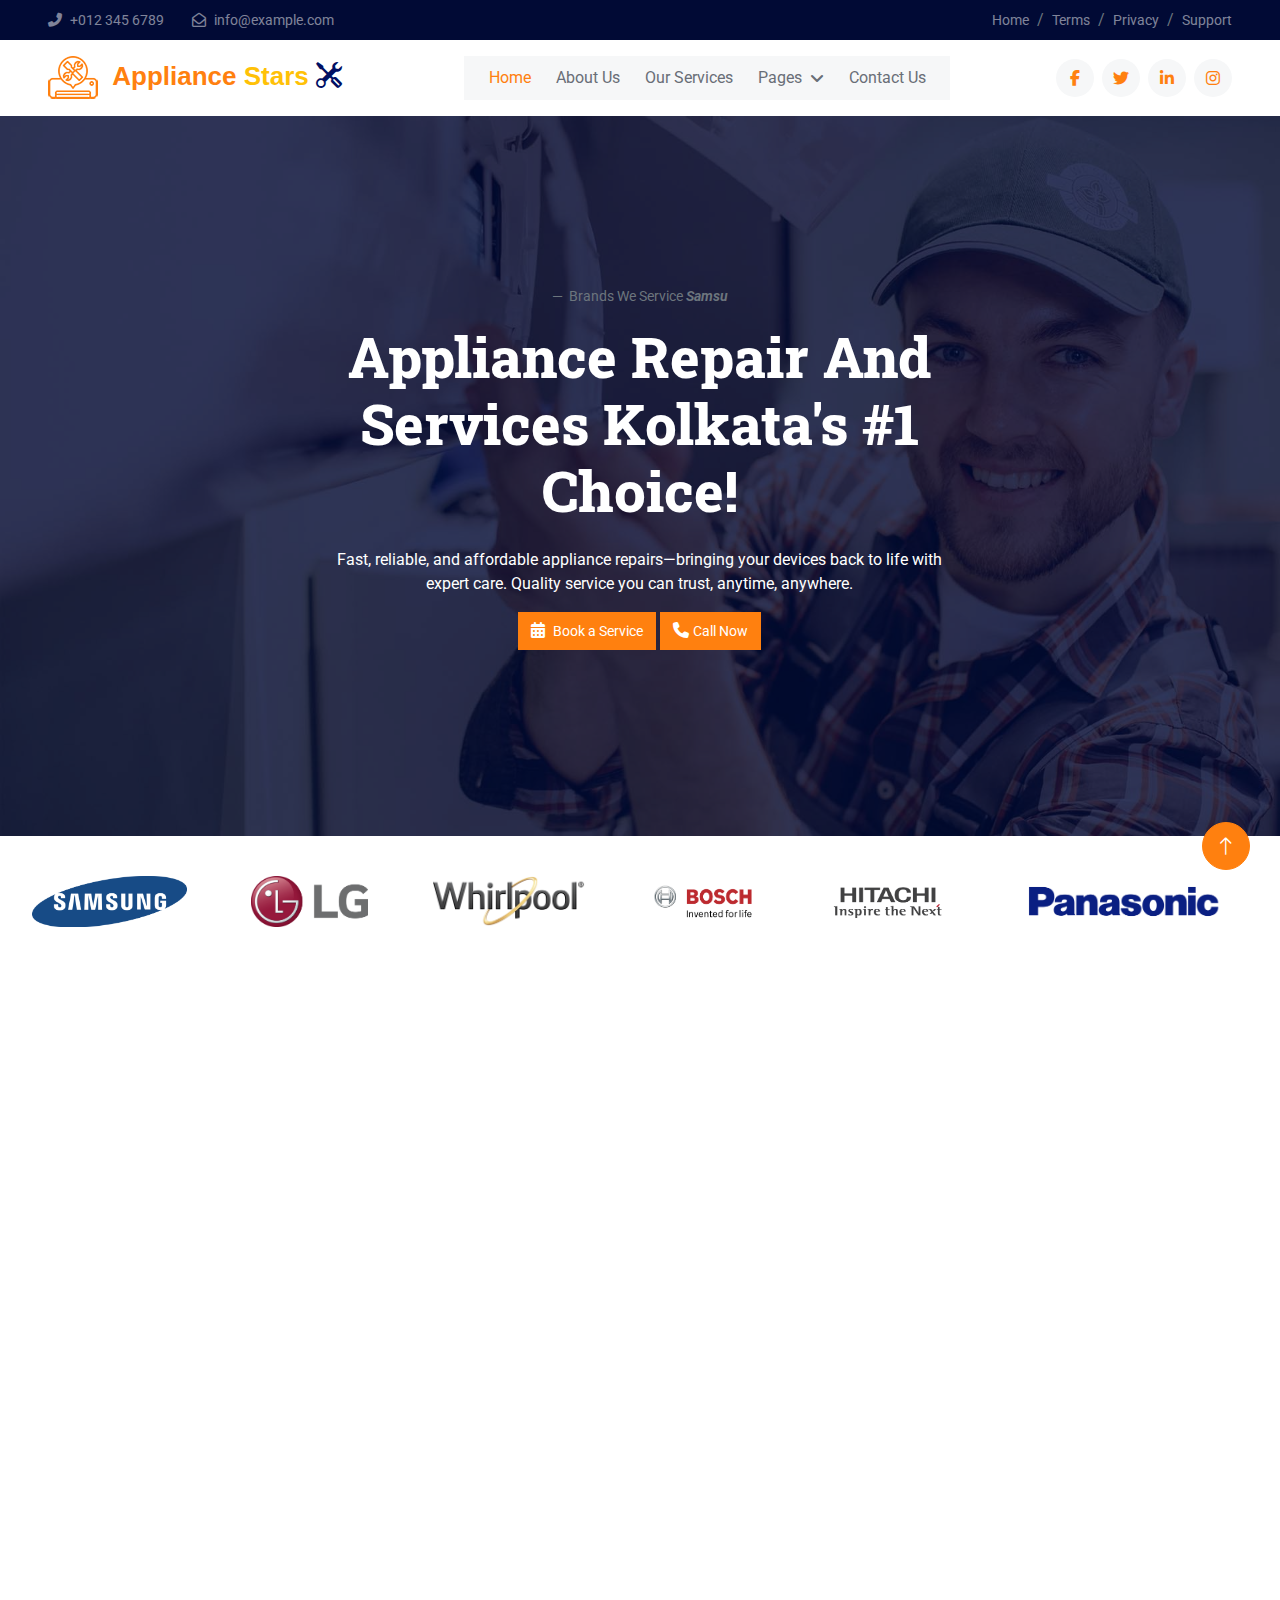
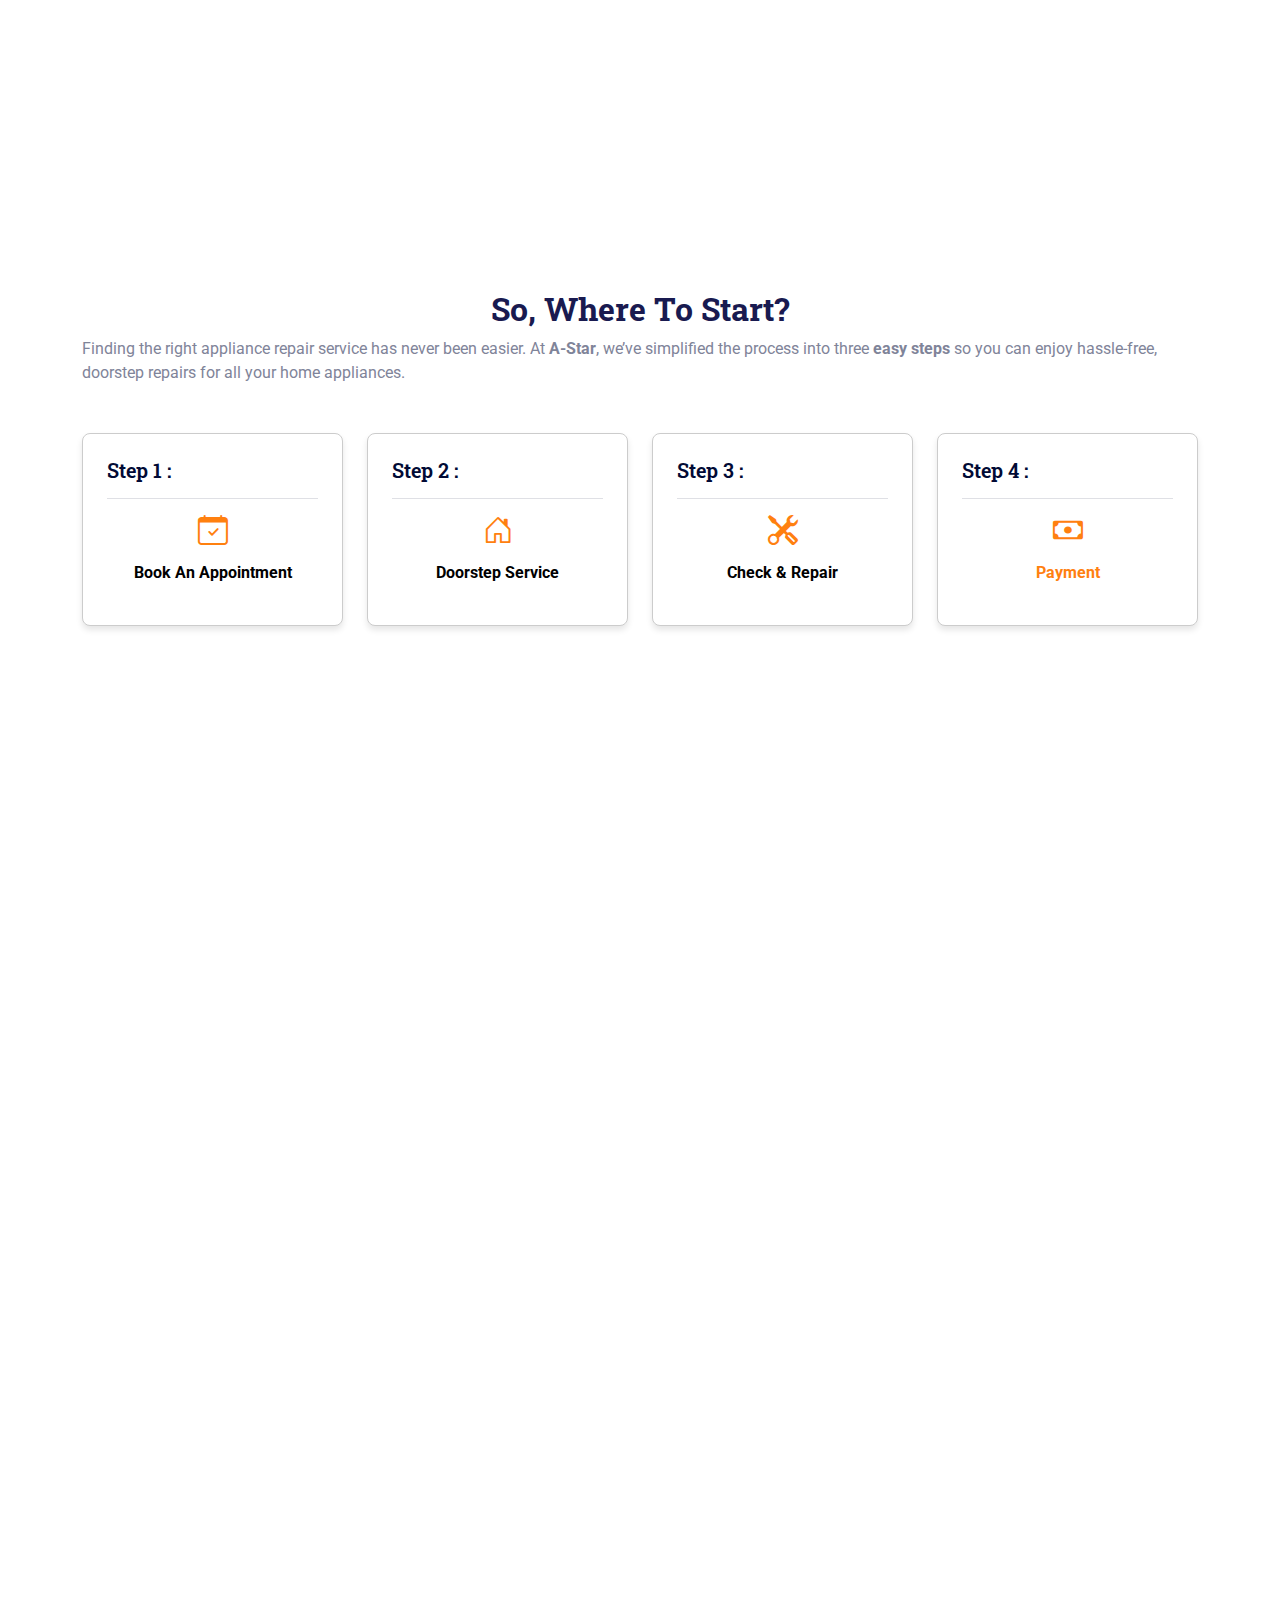
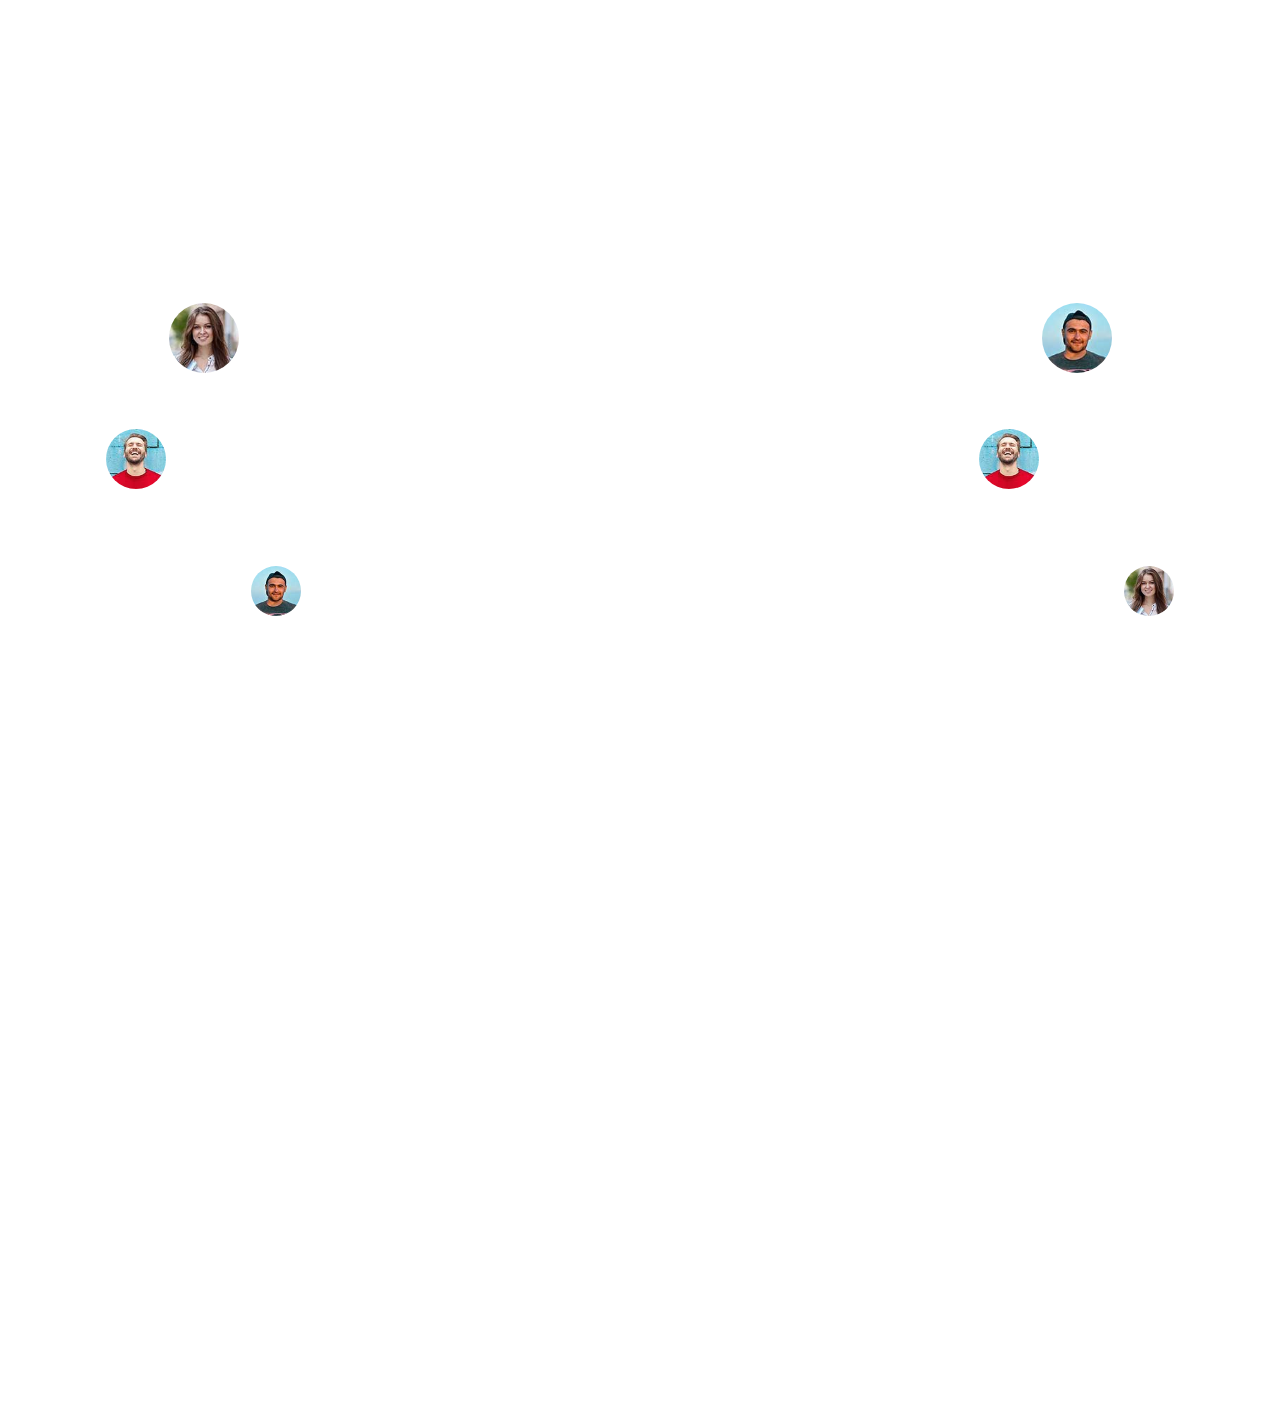
<file: index.html>
<!DOCTYPE html>
<html lang="en">

<head>
    <meta charset="utf-8">
    <title>AirCon - AC Repair Website Template</title>
    <meta content="width=device-width, initial-scale=1.0" name="viewport">
    <meta content="" name="keywords">
    <meta content="" name="description">

    <!-- Favicon -->
    <link href="img/favicon.ico" rel="icon">

    <!-- Google Web Fonts -->
    <link rel="preconnect" href="https://fonts.googleapis.com">
    <link rel="preconnect" href="https://fonts.gstatic.com" crossorigin>
    <link href="https://fonts.googleapis.com/css2?family=Roboto+Slab:wght@400;600;800&family=Roboto:wght@400;500;700&display=swap" rel="stylesheet"> 

    <!-- Icon Font Stylesheet -->
    <link href="https://cdnjs.cloudflare.com/ajax/libs/font-awesome/5.10.0/css/all.min.css" rel="stylesheet">
    <link href="https://cdn.jsdelivr.net/npm/bootstrap-icons@1.4.1/font/bootstrap-icons.css" rel="stylesheet">

    <!-- Libraries Stylesheet -->
    <link rel="stylesheet" href="https://cdnjs.cloudflare.com/ajax/libs/font-awesome/6.7.2/css/all.min.css" integrity="sha512-Evv84Mr4kqVGRNSgIGL/F/aIDqQb7xQ2vcrdIwxfjThSH8CSR7PBEakCr51Ck+w+/U6swU2Im1vVX0SVk9ABhg==" crossorigin="anonymous" referrerpolicy="no-referrer" />
    <link href="lib/animate/animate.min.css" rel="stylesheet">
    <link href="lib/owlcarousel/assets/owl.carousel.min.css" rel="stylesheet">

    <!-- Customized Bootstrap Stylesheet -->
    <link href="css/bootstrap.min.css" rel="stylesheet">

    <!-- Template Stylesheet -->
    <link href="css/style.css" rel="stylesheet">
</head>

<body>
    <!-- Spinner Start -->
    <div id="spinner" class="show bg-white position-fixed translate-middle w-100 vh-100 top-50 start-50 d-flex align-items-center justify-content-center">
        <div class="spinner-grow text-primary" role="status"></div>
    </div>
    <!-- Spinner End -->


    <!-- Topbar Start -->
    <div class="container-fluid bg-dark text-white-50 py-2 px-0 d-none d-lg-block">
        <div class="row gx-0 align-items-center">
            <div class="col-lg-7 px-5 text-start">
                <div class="h-100 d-inline-flex align-items-center me-4">
                    <small class="fa fa-phone-alt me-2"></small>
                    <small>+012 345 6789</small>
                </div>
                <div class="h-100 d-inline-flex align-items-center me-4">
                    <small class="far fa-envelope-open me-2"></small>
                    <small>info@example.com</small>
                </div>
            </div>
            <div class="col-lg-5 px-5 text-end">
                <ol class="breadcrumb justify-content-end mb-0">
                    <li class="breadcrumb-item"><a class="text-white-50 small" href="#">Home</a></li>
                    <li class="breadcrumb-item"><a class="text-white-50 small" href="#">Terms</a></li>
                    <li class="breadcrumb-item"><a class="text-white-50 small" href="#">Privacy</a></li>
                    <li class="breadcrumb-item"><a class="text-white-50 small" href="#">Support</a></li>
                </ol>
            </div>
        </div>
    </div>
    <!-- Topbar End -->


    <!-- Navbar Start -->
    <nav class="navbar navbar-expand-lg bg-white navbar-light sticky-top px-4 px-lg-5">
        <!-- <a href="index.html" class="navbar-brand d-flex align-items-center">
            <h1 class="m-0">
                <img class="img-fluid me-3 d-none d-md-inline" src="img/icon/icon-02-primary.png" alt="">
                Appliance Star’s
            </h1>
        </a> -->
        <a href="index.html" class="navbar-brand d-flex align-items-center">
            <h1 class="m-0 fw-bold">
                <img class="img-fluid me-2 d-none d-md-inline" src="img/icon/icon-02-primary.png" alt="">
                <span class="text-primary">Appliance</span> 
                <span class="text-warning">Stars</span> <i class="bi bi-tools text-secondary"></i>
            </h1>
        </a>
        
       
        <button type="button" class="navbar-toggler" data-bs-toggle="collapse" data-bs-target="#navbarCollapse">
            <span class="navbar-toggler-icon"></span>
        </button>
        <div class="collapse navbar-collapse" id="navbarCollapse">
            <div class="navbar-nav mx-auto bg-light pe-4 py-3 py-lg-0">
                <a href="index.html" class="nav-item nav-link active">Home</a>
                <a href="about.html" class="nav-item nav-link">About Us</a>
                <a href="service.html" class="nav-item nav-link">Our Services</a>
                <div class="nav-item dropdown">
                    <a href="#" class="nav-link dropdown-toggle" data-bs-toggle="dropdown">Pages</a>
                    <div class="dropdown-menu bg-light border-0 m-0">
                        <a href="feature.html" class="dropdown-item">Features</a>
                        <a href="quote.html" class="dropdown-item">Free Quote</a>
                        <a href="team.html" class="dropdown-item">Our Team</a>
                        <a href="testimonial.html" class="dropdown-item">Testimonial</a>
                        <a href="404.html" class="dropdown-item">404 Page</a>
                    </div>
                </div>
                <a href="contact.html" class="nav-item nav-link">Contact Us</a>
            </div>
            <div class="h-100 d-lg-inline-flex align-items-center d-none">
                <a class="btn btn-square rounded-circle bg-light text-primary me-2" href=""><i class="fab fa-facebook-f"></i></a>
                <a class="btn btn-square rounded-circle bg-light text-primary me-2" href=""><i class="fab fa-twitter"></i></a>
                <a class="btn btn-square rounded-circle bg-light text-primary me-2" href=""><i class="fab fa-linkedin-in"></i></a>
                <a class="btn btn-square rounded-circle bg-light text-primary me-0" href=""><i class="fab fa-instagram"></i></a>
            </div>
        </div>
    </nav>
    <!-- Navbar End -->


    <!-- Carousel Start -->
    <div class="container-fluid p-0 mb-4">
        <div id="header-carousel" class="carousel slide" data-bs-ride="carousel">
            <div class="carousel-inner">
                <div class="carousel-item active">
                    <img class="w-100" src="img/carousel-1.jpg" alt="Image">
                    <div class="carousel-caption">
                        <div class="container">
                            
                              
                            <div class="row justify-content-center">
                                <div class="col-lg-7">
                                    <figure class="text-center">
                                        
                                        <figcaption class="blockquote-footer">
                                            Brands We Service <cite id="brand-name" class="glow-text"></cite>
                                        </figcaption>
                                    </figure>
                                    <h1 class="display-4 text-white mb-4 animated slideInDown">Appliance Repair And Services Kolkata's #1 Choice!</h1>
                                    <!-- <p id="autoText"></p> -->
                                    <p>Fast, reliable, and affordable appliance repairs—bringing your devices back to life with expert care. Quality service you can trust, anytime, anywhere.</p>

                                    
                                    <button type="button" class="btn btn-primary" data-bs-toggle="modal" data-bs-target="#exampleModal">
                                        <i class="fa-solid fa-calendar-days"></i>&nbsp; <small>Book a Service</small>
                                    </button>
                                      <button class="btn btn-primary" >
                                        <a href="tel:+91 8272962757" style="all: unset; display: inline-block; cursor: pointer;">
                                            <i class="fa-solid fa-phone"></i>&nbsp;<small>Call Now</small>
                                          </a>
                                      </button>
                                      
                                  </div>
                                    
                                </div>
                            </div>
                        </div>
                    </div>
                </div>
                <!-- <div class="carousel-item">
                    <img class="w-100" src="img/carousel-2.jpg" alt="Image">
                    <div class="carousel-caption">
                        <div class="container">
                            <div class="row justify-content-center">
                                <div class="col-lg-7 pt-5">
                                    <h1 class="display-4 text-white mb-4 animated slideInDown">Quality Heating & Air Condition Services</h1>
                                    <p class="fs-5 text-body mb-4 pb-2 mx-sm-5 animated slideInDown">Aliqu diam amet diam et eos. Clita erat ipsum et lorem sed stet lorem sit clita duo justo erat amet</p>
                                    <a href="" class="btn btn-primary py-3 px-5 animated slideInDown">Contact Us </a>
                                    <a href="" class="btn btn-primary py-3 px-5 animated slideInDown">Service Request</a>
                                </div>
                            </div>
                        </div>
                    </div>
                </div>
            </div> -->
            <!-- <button class="carousel-control-prev" type="button" data-bs-target="#header-carousel"
                data-bs-slide="prev">
                <span class="carousel-control-prev-icon" aria-hidden="true"></span>
                <span class="visually-hidden">Previous</span>
            </button>
            <button class="carousel-control-next" type="button" data-bs-target="#header-carousel"
                data-bs-slide="next">
                <span class="carousel-control-next-icon" aria-hidden="true"></span>
                <span class="visually-hidden">Next</span>
            </button> -->
        </div>
    </div>
    <!-- Carousel End -->
    <div class="container-fluid marquee-container">
        <div class="marquee-track">
          <div class="marquee-wrapper">
            <!-- Logos - 1st set -->
            <span class="brand"><img src="img\logo\samsung.png" alt="Samsung" /></span>
            <span class="brand"><img src="img\logo\lg.png" alt="LG" /></span>
            <span class="brand"><img src="img\logo\whirlpool.png" alt="Whirlpool" /></span>
            <span class="brand"><img src="img\logo\bosch.png" alt="Bosch" /></span>
            <span class="brand"><img src="img\logo\hitachi.png" alt="Hitachi" /></span>
            <span class="brand"><img src="img\logo\anasonic.png" alt="Panasonic" /></span>
            <span class="brand"><img src="img\logo\ifb.png" alt="Ifb" /></span>
            <span class="brand"><img src="img\logo\haier.png" alt="Haier" /></span>
            <span class="brand"><img src="img\logo\carrier.png" alt="Carrier" /></span>
            <span class="brand"><img src="img\logo\daikin.png" alt="Daikin" /></span>
          </div>
          <div class="marquee-wrapper">
            <!-- Logos - duplicated for seamless loop -->
            <span class="brand"><img src="img\logo\samsung.png" alt="Samsung" /></span>
            <span class="brand"><img src="img\logo\lg.png" alt="LG" /></span>
            <span class="brand"><img src="img\logo\whirlpool.png" alt="Whirlpool" /></span>
            <span class="brand"><img src="img\logo\bosch.png" alt="Bosch" /></span>
            <span class="brand"><img src="img\logo\hitachi.png" alt="Hitachi" /></span>
            <span class="brand"><img src="img\logo\anasonic.png" alt="Panasonic" /></span>
            <span class="brand"><img src="img\logo\ifb.png" alt="Ifb" /></span>
            <span class="brand"><img src="img\logo\haier.png" alt="Haier" /></span>
            <span class="brand"><img src="img\logo\carrier.png" alt="Carrier" /></span>
            <span class="brand"><img src="img\logo\daikin.png" alt="Daikin" /></span>
          </div>
        </div>
      </div>
     <!-- Service Start -->
     <div class="container-xxl py-3">
        <div class="container">
            <div class="text-center mx-auto wow fadeInUp" data-wow-delay="0.1s" style="max-width: 500px;">
                <h2 class=" mb-4">We Ensure Best Service For Our Clients</h2>
            </div>
            
   
            <div class="row g-4 justify-content-center">
                <div class="col-6 col-lg-4 col-md-6 col-sm-6 wow fadeInUp" data-wow-delay="0.1s">
                    <div class="service-item">
                        <a href="ac.html">
                            <img class="img-fluid iwidth" src="img/ac-removebg-preview.png" alt="">
                        </a>
                        <div class="d-flex align-items-center bg-primary">
                            <a class="h6 text-center mx-auto my-1" href="ac.html">Service Request</a>
                        </div>
                    </div>
                </div>
            
                <div class="col-6 col-lg-4 col-md-6 col-sm-6 wow fadeInUp" data-wow-delay="0.3s">
                    <div class="service-item">
                        <a href="refrigerator.html">
                            <img class="img-fluid iwidth" src="img/refrigerator-removebg-preview.png" alt="">
                        </a>
                        <div class="d-flex align-items-center bg-primary">
                            <a class="h6 text-center mx-auto my-1" href="refrigerator.html">Service Request</a>
                        </div>
                    </div>
                </div>
            
                <div class="col-6 col-lg-4 col-md-6 col-sm-6 wow fadeInUp" data-wow-delay="0.5s">
                    <div class="service-item">
                        <a href="washingmachine.html">
                            <img class="img-fluid iwidth" src="img/washingmachine-removebg-preview.png" alt="">
                        </a>
                        <div class="d-flex align-items-center bg-primary">
                            <a class="h6 text-center mx-auto my-1" href="washingmachine.html">Service Request</a>
                        </div>
                    </div>
                </div>
                <div class="col-6 col-lg-4 col-md-6 col-sm-6 wow fadeInUp" data-wow-delay="0.1s">
                    <div class="service-item">
                        <a href="microwave.html">
                            <img class="img-fluid iwidth" src="img\microwave-removebg-preview.png" alt="">
                        </a>
                        <div class="d-flex align-items-center bg-primary">
                            <a class="h6 text-center mx-auto my-1 " href="microwave.html">Service Request</a>
                        </div>
                    </div>
                </div>
            
                <div class="col-6 col-lg-4 col-md-6 col-sm-6 wow fadeInUp" data-wow-delay="0.3s">
                    <div class="service-item">
                        <a href="chimney.html">
                            <img class="img-fluid iwidth" src="img\chimney-removebg-preview.png" alt="">
                        </a>
                        <div class="d-flex align-items-center bg-primary">
                            <a class="h6 text-center mx-auto my-1 " href="chimney.html">Service Request</a>
                        </div>
                    </div>
                </div>
            
                <div class="col-6 col-lg-4 col-md-6 col-sm-6 wow fadeInUp" data-wow-delay="0.5s">
                    <div class="service-item">
                        <a href="geyser.html">
                            <img class="img-fluid" src="img\geyser-removebg-preview.png" alt="">
                        </a>
                        <div class="d-flex align-items-center bg-primary">
                            <a class="h6 text-center mx-auto my-1" href="geyser.html">Service Request</a>
                        </div>
                    </div>
                </div>
            </div>
        </div>
    </div>
    <!-- Service End -->

    <div class="container py-4">
        <h2 class="text-center fw-bold">So, Where To Start?</h2>
        <p>Finding the right appliance repair service has never been easier. At <strong>A-Star</strong>, we’ve simplified the process into three <strong>easy steps</strong> so you can enjoy hassle-free, doorstep repairs for all your home appliances.</p>
        <div class="row mt-4 g-4 ">
            <div class="col-6 col-md-3 col-sm-6 ">
                <div class="step-box p-4 ">
                    <h5>Step 1 :</h5>
                    <hr>
                    <i class="bi bi-calendar-check"></i>
                    <p class="mt-3 text-center">Book An Appointment</p>
                </div>
            </div>
            <div class="col-6 col-md-3 col-sm-6">
                <div class="step-box p-4">
                    <h5>Step 2 :</h5>
                    <hr>
                    <i align="center" class="bi bi-house-door"></i>
                    <p class="mt-3 text-center">Doorstep Service</p>
                </div>
            </div>
            <div class="col-6 col-md-3 col-sm-6">
                <div class="step-box p-4">
                    <h5>Step 3 :</h5>
                    <hr>
                    <i class="bi bi-tools"></i>
                    <p class="mt-3 text-center">Check & Repair</p>
                </div>
            </div>
            <div class="col-6 col-md-3 col-sm-6">
                <div class="step-box p-4">
                    <h5>Step 4 :</h5>
                    <hr>
                    <i class="bi bi-cash"></i>
                    <p class="mt-3 d-flex justify-content-center"><a href="#" class="fw-bold">Payment</a></p>
                </div>
            </div>
        </div>
    </div>

    <!-- About Start -->
    <div class="container-xxl py-4">
        <div class="container">
            <div class="row g-5 align-items-center">
                <div class="col-lg-6 wow fadeInUp" data-wow-delay="0.5s">
                    <div class="h-100">
                        <h2 class=" mb-4">About Appliance Star’s</h2>
                        <div class="row g-4 mb-4">
                            <div class="col-sm-6">
                                <div class="d-flex align-items-center">
                                    <img class="flex-shrink-0 me-3" src="img/icon/icon-07-primary.png" alt="">
                                    <h5 class="mb-0">Expert Technician</h5>
                                </div>
                            </div>
                            <div class="col-sm-6">
                                <div class="d-flex align-items-center">
                                    <img class="flex-shrink-0 me-3" src="img/icon/icon-09-primary.png" alt="">
                                    <h5 class="mb-0">Best Quality Services</h5>
                                </div>
                            </div>
                        </div>
                        <p class="mb-4">Appliance Star’s is a trusted name in Kolkata for doorstep appliance repairs. Our mission is to make home appliance maintenance as easy as possible. With expert technicians, same-day service, and competitive prices, we ensure you get the best service without any hassle. Whether it’s a malfunctioning AC, a leaking refrigerator, or a broken washing machine, we have you covered. Our commitment is to provide convenience, reliability, and quality in every service.</p>
                        <div class="border-top mt-4 pt-4">
                            <div class="row">
                                <div class="col-sm-6" style="margin-bottom: 10px;">
                                    <div class="d-flex align-items-center">
                                        <div class="btn-lg-square bg-primary rounded-circle me-3">
                                            <a href="tel:+91 8272962757"> <i class="fa fa-phone-alt text-white"></i></a>
                                           
                                        </div>
                                        <h5 class="mb-0"><a href="tel:+91 8272962757"><span style="color: black !important;">+91 8272962757</span></a></h5>
                                    </div>
                                </div>
                                <div class="col-sm-6">
                                    <div class="d-flex align-items-center">
                                        <div class="btn-lg-square bg-primary rounded-circle me-3">
                                            <i class="fa fa-envelope text-white"></i>
                                        </div>
                                        <h5 class="mb-0">astar@gmail.com</h5>
                                    </div>
                                </div>
                            </div>
                        </div>
                    </div>
                </div>
                <div class="col-lg-6">
                    <div class="row g-3">
                        <div class="col-6 text-end">
                            <img class="img-fluid w-75 wow zoomIn" data-wow-delay="0.1s" src="img/about-1.jpg" style="margin-top: 25%;">
                        </div>
                        <div class="col-6 text-start">
                            <img class="img-fluid w-100 wow zoomIn" data-wow-delay="0.3s" src="img/about-2.jpg">
                        </div>
                        <div class="col-6 text-end">
                            <img class="img-fluid w-50 wow zoomIn" data-wow-delay="0.5s" src="img/about-3.jpg">
                        </div>
                        <div class="col-6 text-start">
                            <img class="img-fluid w-75 wow zoomIn" data-wow-delay="0.7s" src="img/about-4.jpg">
                        </div>
                    </div>
                </div>
            </div>
        </div>
    </div>
    <!-- About End -->


    <!-- Facts Start 
    <div class="container-fluid facts my-5 py-3" data-parallax="scroll" data-image-src="img/carousel-1.jpg">
        <div class="container py-5">
            <div class="row g-5">
                <div class="col-sm-6 col-lg-3 wow fadeIn" data-wow-delay="0.1s">
                    <h1 class="display-4 text-white" data-toggle="counter-up">1234</h1>
                    <span class="text-primary">Happy Clients</span>
                </div>
                <div class="col-sm-6 col-lg-3 wow fadeIn" data-wow-delay="0.3s">
                    <h1 class="display-4 text-white" data-toggle="counter-up">1234</h1>
                    <span class="text-primary">Projects Succeed</span>
                </div>
                <div class="col-sm-6 col-lg-3 wow fadeIn" data-wow-delay="0.5s">
                    <h1 class="display-4 text-white" data-toggle="counter-up">1234</h1>
                    <span class="text-primary">Awards Achieved</span>
                </div>
                <div class="col-sm-6 col-lg-3 wow fadeIn" data-wow-delay="0.7s">
                    <h1 class="display-4 text-white" data-toggle="counter-up">1234</h1>
                    <span class="text-primary">Team Members</span>
                </div>
            </div>
        </div>
    </div>
     Facts End -->


    <!-- Features Start -->
    <div class="container-xxl py-4">
        <div class="container">
            <div class="row g-5">
                <div class="col-lg-6 wow fadeInUp" data-wow-delay="0.1s">
                    <h2 class=" mb-3">Few Reasons Why People Choosing Us!</h2>
                    <p class="mb-5">Choosing Appliance  Star’s means choosing peace of mind. Here’s why we’re the best in Kolkata:</p>
                    <div class="d-flex mb-3">
                        <div class="flex-shrink-0 btn-square bg-primary rounded-circle" style="width: 90px; height: 90px;">
                            <img class="img-fluid" src="img/icon/icon-06-light.png" alt="">
                        </div>
                        <div class="ms-4">
                            <h5 class="mb-3">Certified Technicians: </h5>
                            <span>Our team is fully trained and experienced.</span>
                        </div>
                    </div>
                    <div class="d-flex mb-3">
                        <div class="flex-shrink-0 btn-square bg-primary rounded-circle" style="width: 90px; height: 90px;">
                            <img class="img-fluid" src="img/icon/icon-10-light.png" alt="">
                        </div>
                        <div class="ms-4">
                            <h5 class="mb-3">Affordable Rates: </h5>
                            <span>High-quality services at a price you can afford.</span>
                        </div>
                    </div>
                    <div class="d-flex mb-0">
                        <div class="flex-shrink-0 btn-square bg-primary rounded-circle" style="width: 90px; height: 90px;">
                            <img class="img-fluid" src="img/icon/icon-08-light.png" alt="">
                        </div>
                        <div class="ms-4">
                            <h5 class="mb-3">Customer Satisfaction: </h5>
                            <span>Your satisfaction is our top priority. We ensure each repair is completed to your satisfaction.</span>
                        </div>
                    </div>
                </div>
                <div class="col-lg-6 wow fadeInUp" data-wow-delay="0.5s">
                    <div class="position-relative rounded overflow-hidden h-100" style="min-height: 500px;">
                        <img class="position-absolute w-100 h-100" src="img\mechanic-pointing-front.jpg" alt="" style="object-fit: cover;">
                    </div>
                </div>
            </div>
        </div>
    </div>
    <!-- Features End -->

    <!-- <div class="container my-4 mx-auto"> -->



   

    <!-- Quote Start -->
     <!-- <div class="container-fluid overflow-hidden my-5 px-lg-0">
        <div class="container quote px-lg-0">
            <div class="row g-0 mx-lg-0">
               <div class="col-lg-6 quote-text" data-parallax="scroll" data-image-src="img/carousel-1.jpg">
                    <div class="h-100 px-4 px-sm-5 ps-lg-0 wow fadeIn" data-wow-delay="0.1s">
                        <h1 class="text-white mb-4">For Individuals And Organisations</h1>
                        <p class="text-light mb-5">Tempor erat elitr rebum at clita. Diam dolor diam ipsum sit. Aliqu diam amet diam et eos. Clita erat ipsum et lorem et sit, sed stet lorem sit clita duo justo magna dolore erat amet</p>
                        <a href="" class="align-self-start btn btn-primary py-3 px-5">More Details</a>
                    </div>
                </div> 
                <div class="col-lg-6 quote-form" data-parallax="scroll" data-image-src="img/carousel-2.jpg">
                    <div class="h-100 px-4 px-sm-5 pe-lg-0 wow fadeIn" data-wow-delay="0.5s">
                        <div class="bg-white p-4 p-sm-5">
                            <div class="row g-3">
                                <div class="col-sm-6">
                                    <div class="form-floating">
                                        <input type="text" class="form-control" id="gname" placeholder="Gurdian Name">
                                        <label for="gname">Your Name</label>
                                    </div>
                                </div>
                                <div class="col-sm-6">
                                    <div class="form-floating">
                                        <input type="email" class="form-control" id="gmail" placeholder="Gurdian Email">
                                        <label for="gmail">Your Email</label>
                                    </div>
                                </div>
                                <div class="col-sm-6">
                                    <div class="form-floating">
                                        <input type="text" class="form-control" id="cname" placeholder="Child Name">
                                        <label for="cname">Your Mobile</label>
                                    </div>
                                </div>
                                <div class="col-sm-6">
                                    <div class="form-floating">
                                        <input type="text" class="form-control" id="cage" placeholder="Child Age">
                                        <label for="cage">Service Type</label>
                                    </div>
                                </div>
                                <div class="col-12">
                                    <div class="form-floating">
                                        <textarea class="form-control" placeholder="Leave a message here" id="message" style="height: 80px"></textarea>
                                        <label for="message">Message</label>
                                    </div>
                                </div>
                                <div class="col-12">
                                    <button class="btn btn-primary py-3 px-5" type="submit">Get A Free Quote</button>
                                </div>
                            </div>
                        </div>
                    </div>
                </div>
            </div>
        </div>
    </div>-->
    <!-- Quote End -->


    <!-- Team Start -->
    <!-- <div class="container-xxl py-5">
        <div class="container">
            <div class="text-center mx-auto wow fadeInUp" data-wow-delay="0.1s" style="max-width: 500px;">
                <h1 class=" mb-5">Meet Our Professional Team Members</h1>
            </div>
            <div class="row g-4">
                <div class="col-lg-3 col-md-6 wow fadeInUp" data-wow-delay="0.1s">
                    <div class="team-item">
                        <div class="team-img position-relative overflow-hidden">
                            <img class="img-fluid" src="img/team-1.jpg" alt="">
                            <div class="team-social">
                                <a class="btn btn-square btn-primary rounded-circle m-1" href=""><i class="fab fa-facebook-f"></i></a>
                                <a class="btn btn-square btn-primary rounded-circle m-1" href=""><i class="fab fa-twitter"></i></a>
                                <a class="btn btn-square btn-primary rounded-circle m-1" href=""><i class="fab fa-instagram"></i></a>
                            </div>
                        </div>
                        <div class="bg-light text-center p-4">
                            <h5>Full Name</h5>
                            <span class="text-primary">Designation</span>
                        </div>
                    </div>
                </div>
                <div class="col-lg-3 col-md-6 wow fadeInUp" data-wow-delay="0.3s">
                    <div class="team-item">
                        <div class="team-img position-relative overflow-hidden">
                            <img class="img-fluid" src="img/team-2.jpg" alt="">
                            <div class="team-social">
                                <a class="btn btn-square btn-primary rounded-circle m-1" href=""><i class="fab fa-facebook-f"></i></a>
                                <a class="btn btn-square btn-primary rounded-circle m-1" href=""><i class="fab fa-twitter"></i></a>
                                <a class="btn btn-square btn-primary rounded-circle m-1" href=""><i class="fab fa-instagram"></i></a>
                            </div>
                        </div>
                        <div class="bg-light text-center p-4">
                            <h5>Full Name</h5>
                            <span class="text-primary">Designation</span>
                        </div>
                    </div>
                </div>
                <div class="col-lg-3 col-md-6 wow fadeInUp" data-wow-delay="0.5s">
                    <div class="team-item">
                        <div class="team-img position-relative overflow-hidden">
                            <img class="img-fluid" src="img/team-3.jpg" alt="">
                            <div class="team-social">
                                <a class="btn btn-square btn-primary rounded-circle m-1" href=""><i class="fab fa-facebook-f"></i></a>
                                <a class="btn btn-square btn-primary rounded-circle m-1" href=""><i class="fab fa-twitter"></i></a>
                                <a class="btn btn-square btn-primary rounded-circle m-1" href=""><i class="fab fa-instagram"></i></a>
                            </div>
                        </div>
                        <div class="bg-light text-center p-4">
                            <h5>Full Name</h5>
                            <span class="text-primary">Designation</span>
                        </div>
                    </div>
                </div>
                <div class="col-lg-3 col-md-6 wow fadeInUp" data-wow-delay="0.7s">
                    <div class="team-item">
                        <div class="team-img position-relative overflow-hidden">
                            <img class="img-fluid" src="img/team-4.jpg" alt="">
                            <div class="team-social">
                                <a class="btn btn-square btn-primary rounded-circle m-1" href=""><i class="fab fa-facebook-f"></i></a>
                                <a class="btn btn-square btn-primary rounded-circle m-1" href=""><i class="fab fa-twitter"></i></a>
                                <a class="btn btn-square btn-primary rounded-circle m-1" href=""><i class="fab fa-instagram"></i></a>
                            </div>
                        </div>
                        <div class="bg-light text-center p-4">
                            <h5>Full Name</h5>
                            <span class="text-primary">Designation</span>
                        </div>
                    </div>
                </div>
            </div>
        </div>
    </div> -->
    <!-- Team End -->


    <!-- Testimonial Start -->
    <div class="container-xxl py-4">
        <div class="container">
            <div class="text-center mx-auto wow fadeInUp" data-wow-delay="0.1s" style="max-width: 500px;">
                <h2 class=" mb-5">What They Say About Our Services</h2>
            </div>
            <div class="row g-5">
                <div class="col-lg-3 d-none d-lg-block">
                    <div class="testimonial-left h-100">
                        <img class="img-fluid animated pulse infinite" src="img/testimonial-1.jpg" alt="">
                        <img class="img-fluid animated pulse infinite" src="img/testimonial-2.jpg" alt="">
                        <img class="img-fluid animated pulse infinite" src="img/testimonial-3.jpg" alt="">
                    </div>
                </div>
                <div class="col-lg-6 wow fadeIn" data-wow-delay="0.5s">
                    <div class="owl-carousel testimonial-carousel">
                        <div class="testimonial-item text-center">
                            <img class="img-fluid mx-auto mb-4" src="img\icon\woman-user-color-icon.png" alt="">
                            <p class="fs-5">"Fantastic service! The technician arrived on time, diagnosed my washing machine quickly, and had it running smoothly again. Super professional, clean work, and affordable pricing!"</p>
                            <h5>Jyotirsmyee Barman</h5>
                            <span>Advocate</span>
                        </div>
                        <div class="testimonial-item text-center">
                            <img class="img-fluid mx-auto mb-4" src="img\icon\man-user-color-icon.png" alt="">
                            <p class="fs-5">"Highly recommend Appliance Stars! My fridge stopped working, and they fixed it the same day. Friendly staff, clear communication, and no hidden charges. Great experience!"</p>
                            <h5>Ankit Banerjee</h5>
                            <span>Teacher</span>
                        </div>
                        <div class="testimonial-item text-center">
                            <img class="img-fluid mx-auto mb-4" src="img\icon\man-user-color-icon.png" alt="">
                            <p class="fs-5">"Appliance Stars saved the day! Their expert fixed our oven just before a big family dinner. Fast response, excellent service, and polite technician. Thank you!"</p>
                            <h5>Debargha Chakraborty</h5>
                            <span>Software Engineer</span>
                        </div>
                    </div>
                </div>
                <div class="col-lg-3 d-none d-lg-block">
                    <div class="testimonial-right h-100">
                        <img class="img-fluid animated pulse infinite" src="img/testimonial-1.jpg" alt="">
                        <img class="img-fluid animated pulse infinite" src="img/testimonial-2.jpg" alt="">
                        <img class="img-fluid animated pulse infinite" src="img/testimonial-3.jpg" alt="">
                    </div>
                </div>
            </div>
        </div>
    </div>
    <!-- Testimonial End -->


    <!-- Footer Start -->
    <div class="container-fluid bg-dark footer mt-5 pt-5 wow fadeIn" data-wow-delay="0.1s">
        <div class="container py-5">
            <div class="row g-5">
                <div class="col-md-6">
                    <h1 class="text-white mb-4"><img class="img-fluid me-3" src="img/icon/icon-02-light.png" alt="">Appliance Star’s</h1>
                    <span>Appliance Star’s is your trusted partner for fast, reliable, and affordable home appliance repair services. From refrigerators to washing machines, our certified technicians ensure top-notch service right at your doorstep. Serving homes with care, quality, and convenience – because your comfort is our priority.</span>
                </div>
                
                <div class="col-lg-3 col-md-6">
                    <h5 class="text-light mb-4">Get In Touch</h5>
                    <p><i class="fa fa-map-marker-alt me-3"></i>123 Street, New York, USA</p>
                    <p><i class="fa fa-phone-alt me-3"></i>+012 345 67890</p>
                    <p><i class="fa fa-envelope me-3"></i>info@example.com</p>
                </div>
                <div class="col-lg-3 col-md-6">
                    <h5 class="text-light mb-4">Our Services</h5>
                    <a class="btn btn-link" href="">AC Repair, Service, Installation/ Uninstall</a>
                    <a class="btn btn-link" href="">Refrigerator Repair, Service</a>
                    <a class="btn btn-link" href="">Washing Machine Repair</a>
                    <a class="btn btn-link" href="">Microwave Repair</a>
                    <a class="btn btn-link" href="">Chimney Repair, Service</a>
                    <a class="btn btn-link" href="">Geyser Repair, Service</a>
                </div>
                <div class="col-lg-3 col-md-6">
                    <h5 class="text-light mb-4">Quick Links</h5>
                    <a class="btn btn-link" href="about.html">About Us</a>
                    <a class="btn btn-link" href="contact.html">Contact Us</a>
                    <a class="btn btn-link" href="service.html">Our Services</a>
                    
                </div>
                <div class="col-lg-3 col-md-6">
                    <h5 class="text-light mb-4">Follow Us</h5>
                    <div class="d-flex">
                       
                        <a class="btn btn-square rounded-circle me-1" href=""><i class="fab fa-facebook-f"></i></a>
                        <a class="btn btn-square rounded-circle me-1" href=""><i class="fab fa-instagram"></i></a>
                        <a class="btn btn-square rounded-circle me-1" href=""><i class="fab fa-linkedin-in"></i></a>
                    </div>
                </div>
            </div>
        </div>
        <div class="container-fluid copyright">
            <div class="container">
                <div class="row">
                    <div class="col-md-6 text-center text-md-start mb-3 mb-md-0">
                        &copy; <a href="index.html">Appliance Star’s</a>, All Right Reserved.
                    </div>
                    <div class="col-md-6 text-center text-md-end">
                        <!--/*** This template is free as long as you keep the footer author’s credit link/attribution link/backlink. If you'd like to use the template without the footer author’s credit link/attribution link/backlink, you can purchase the Credit Removal License from "https://htmlcodex.com/credit-removal". Thank you for your support. ***/-->
                        Designed By <a href="https://htmlcodex.com">HTML Codex</a>
                    </div>
                </div>
            </div>
        </div>
    </div>
    <!-- Footer End -->
     <!-- Modal -->
<div class="modal fade" id="exampleModal" tabindex="-1" aria-labelledby="exampleModalLabel" aria-hidden="true">
    <div class="modal-dialog  modal-dialog-centered">
      <div class="modal-content">
        <div class="modal-header">
          <h1 class="modal-title fs-5" id="exampleModalLabel">Contact Us</h1>
          <button type="button" class="btn-close" data-bs-dismiss="modal" aria-label="Close"></button>
        </div>
        <div class="modal-body">
          <div class="container">
            <!-- <h2 align="center">Service Request Form</h2> -->
            <form>
                <!-- Full Name -->
                <div class="mb-3">
                  <label for="fullName" class="form-label">Full Name</label>
                  <input type="text" class="form-control" id="fullName" placeholder="Enter your full name" required>
                </div>
              
                <!-- Mobile No -->
                <div class="mb-3">
                  <label for="mobileNo" class="form-label">Mobile No</label>
                  <input type="tel" id="mobile" name="mobile" class="form-control"
                  pattern="[0-9]{10}" maxlength="10" minlength="10" required
                  placeholder="Enter 10-digit mobile number">
                </div>
                
              
                <!-- Select Appliance -->
                <div class="mb-3">
                  <label for="appliance" class="form-label">Select Appliance</label>
                  <select class="form-select" id="appliance" required>
                    <option value="" disabled selected>Select an appliance</option>
                    <option value="Washing Machine">Washing Machine</option>
                    <option value="Refrigerator">Refrigerator</option>
                    <option value="Air Conditioner">Air Conditioner</option>
                    <option value="Microwave">Microwave</option>
                    <option value="Dishwasher">Chimney</option>
                    <option value="Dishwasher">Geyser</option>
                  </select>
                </div>
              
                <!-- Select Brand Of Appliance -->
                <div class="mb-3">
                  <label for="brand" class="form-label">Select Brand Of Appliance</label>
                  <select class="form-select" id="brand" required>
                    <option value="" disabled selected>Select brand</option>
                  </select>
                </div>
              
                <!-- Service Type -->
                <div class="mb-3 mx-auto">
                  <div class="d-flex justify-content-center">
                    <div class="form-check form-check-inline">
                      <input class="form-check-input" type="checkbox" id="serviceCheckbox" name="service">
                      <label class="form-check-label" for="serviceCheckbox">Service</label>
                    </div>
                    <div class="form-check form-check-inline">
                      <input class="form-check-input" type="checkbox" id="repairCheckbox" name="repair">
                      <label class="form-check-label" for="repairCheckbox">Repair</label>
                    </div>
                    <div class="form-check form-check-inline">
                      <input class="form-check-input" type="checkbox" id="installCheckbox" name="install">
                      <label class="form-check-label" for="installCheckbox">Install/Uninstall</label>
                    </div>
                  </div>
                </div>
              
                <!-- Submit Button -->
                <div class="d-flex justify-content-end">
                  <button type="submit" class="btn btn-primary">Submit</button>
                </div>
              </form>
          </div>
        </div>
        <!-- <div class="modal-footer">
          <button type="button" class="btn btn-secondary" data-bs-dismiss="modal">Close</button>
          <button type="button" class="btn btn-primary">Save changes</button>
        </div> -->
      </div>
    </div>
    </div>
    <!-- Modal End -->


    <!-- Back to Top -->
    <a href="#" class="btn btn-lg btn-primary btn-lg-square rounded-circle back-to-top"><i class="bi bi-arrow-up"></i></a>


    <!-- JavaScript Libraries -->
    <script src="https://code.jquery.com/jquery-3.4.1.min.js"></script>
    <script src="https://cdn.jsdelivr.net/npm/bootstrap@5.0.0/dist/js/bootstrap.bundle.min.js"></script>
    <script src="lib/wow/wow.min.js"></script>
    <script src="lib/easing/easing.min.js"></script>
    <script src="lib/waypoints/waypoints.min.js"></script>
    <script src="lib/owlcarousel/owl.carousel.min.js"></script>
    <script src="lib/counterup/counterup.min.js"></script>
    <script src="lib/parallax/parallax.min.js"></script>

    <!-- Template Javascript -->
    <script src="js/main.js"></script>
    <script>
        document.addEventListener("DOMContentLoaded", function () {
    const text = "Fast, reliable, and affordable appliance repairs—bringing your devices back to life with expert care. Quality service you can trust, anytime, anywhere.";
    const speed = 50; // Typing speed in milliseconds
    let index = 0;
    
    function typeEffect() {
        if (index < text.length) {
            document.getElementById("autoText").textContent += text.charAt(index);
            index++;
            setTimeout(typeEffect, speed);
        }
    }
    
    typeEffect();
});

document.addEventListener("DOMContentLoaded", function() {
    const brandElement = document.getElementById("brand-name");
    const brands = ["Samsung", "LG", "Whirlpool", "Bosch", "Panasonic", "Haier"];
    let brandIndex = 0;
    let charIndex = 0;
    let isDeleting = false;
    
    function typeEffect() {
        let currentBrand = brands[brandIndex];
        if (!isDeleting) {
            brandElement.innerHTML = currentBrand.substring(0, charIndex + 1);
            charIndex++;
            if (charIndex === currentBrand.length) {
                isDeleting = true;
                setTimeout(typeEffect, 1500); // Pause before deleting
                return;
            }
        } else {
            brandElement.innerHTML = currentBrand.substring(0, charIndex - 1);
            charIndex--;
            if (charIndex === 0) {
                isDeleting = false;
                brandIndex = (brandIndex + 1) % brands.length;
            }
        }
        setTimeout(typeEffect, isDeleting ? 100 : 150); // Typing speed
    }

    typeEffect(); // Start typing effect
});

const brandOptions = {
    "Washing Machine": ["Samsung", "LG", "Whirlpool", "Bosch", "IFB"],
    "Refrigerator": ["Samsung", "LG", "Whirlpool", "Godrej", "Haier"],
    "Air Conditioner": ["Daikin", "Voltas", "LG", "Samsung", "Hitachi"],
    "Microwave": ["Samsung", "LG", "Whirlpool", "Panasonic", "IFB"],
    "Chimney": ["Bosch", "LG", "Samsung", "Whirlpool", "Siemens"],
    "Geyser": ["Bosch", "LG", "Samsung", "Whirlpool", "Siemens"]
  };

  document.getElementById("appliance").addEventListener("change", function () {
    const selectedAppliance = this.value;
    const brandSelect = document.getElementById("brand");

    // Clear previous options
    brandSelect.innerHTML = '<option value="" disabled selected>Select brand</option>';

    // Populate new options
    if (brandOptions[selectedAppliance]) {
      brandOptions[selectedAppliance].forEach(brand => {
        const option = document.createElement("option");
        option.value = brand;
        option.textContent = brand;
        brandSelect.appendChild(option);
      });
    }
  });

    </script>
</body>

</html>
</file>
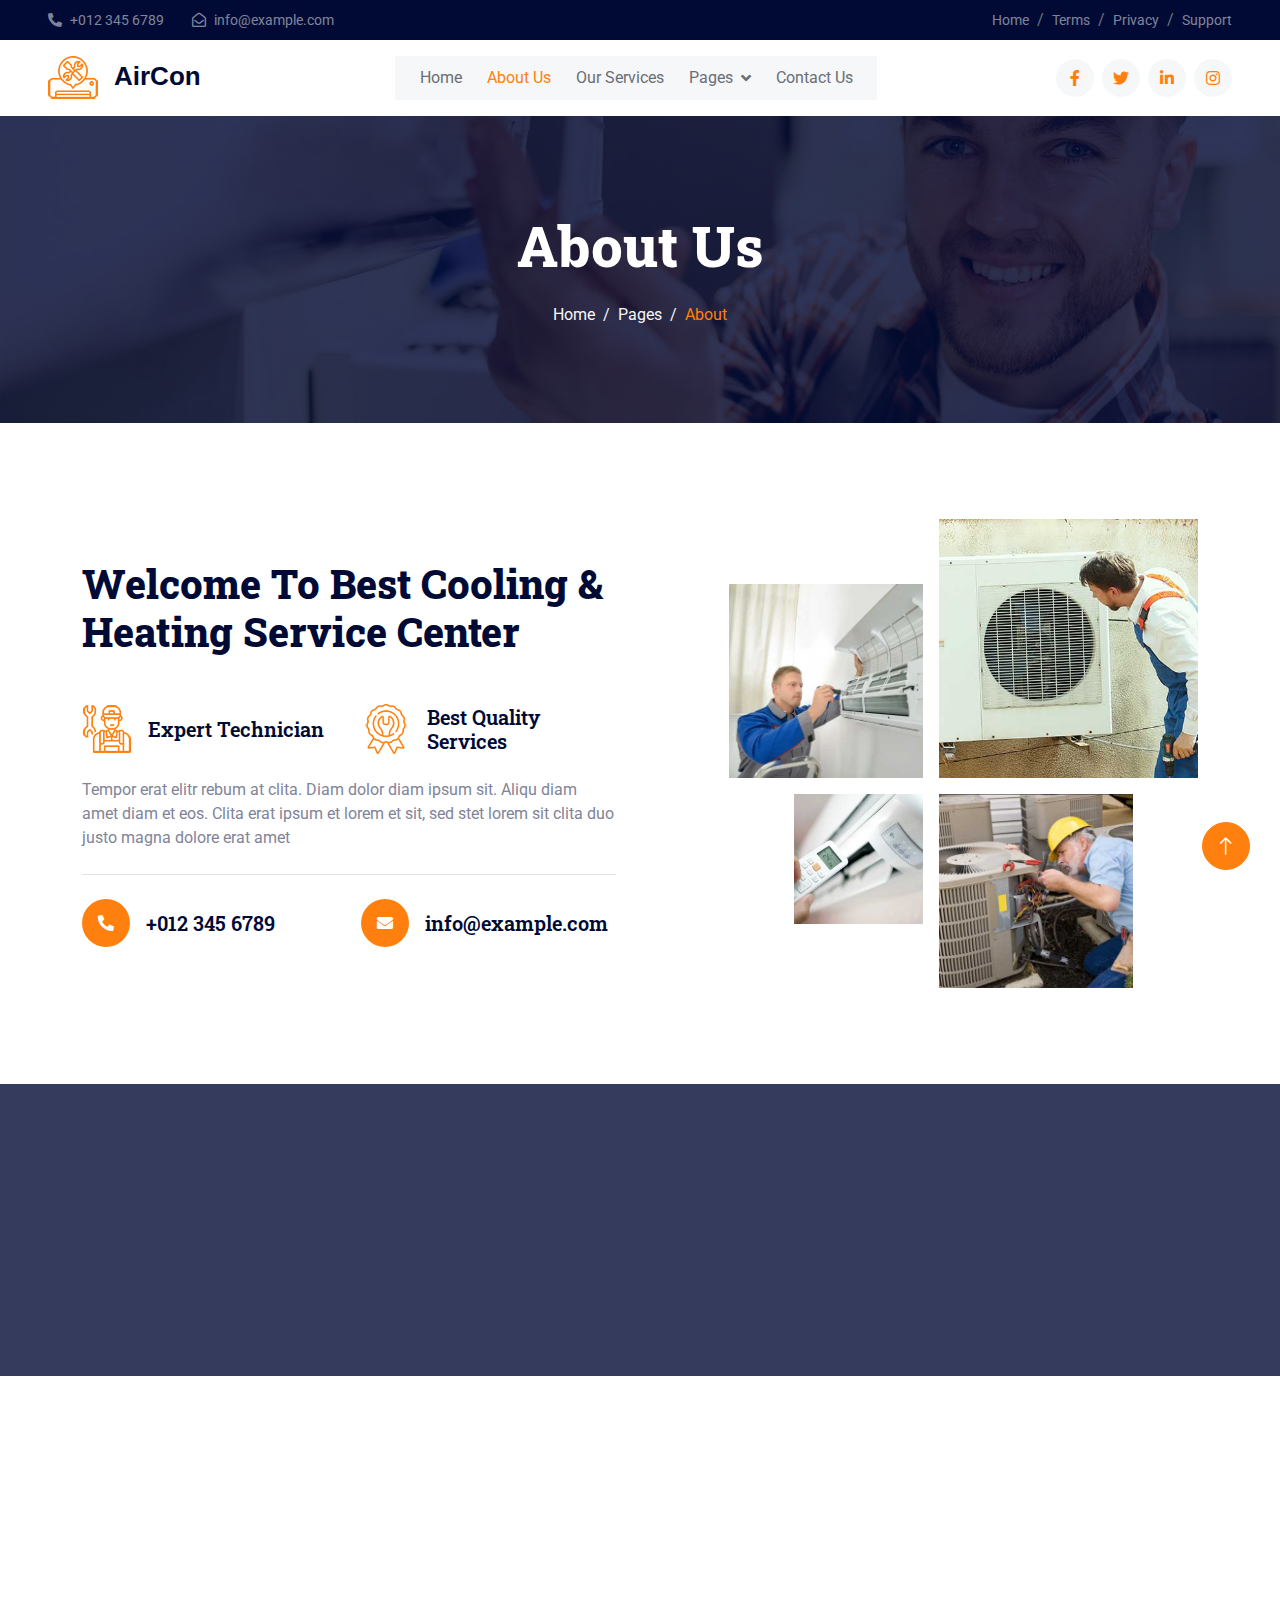
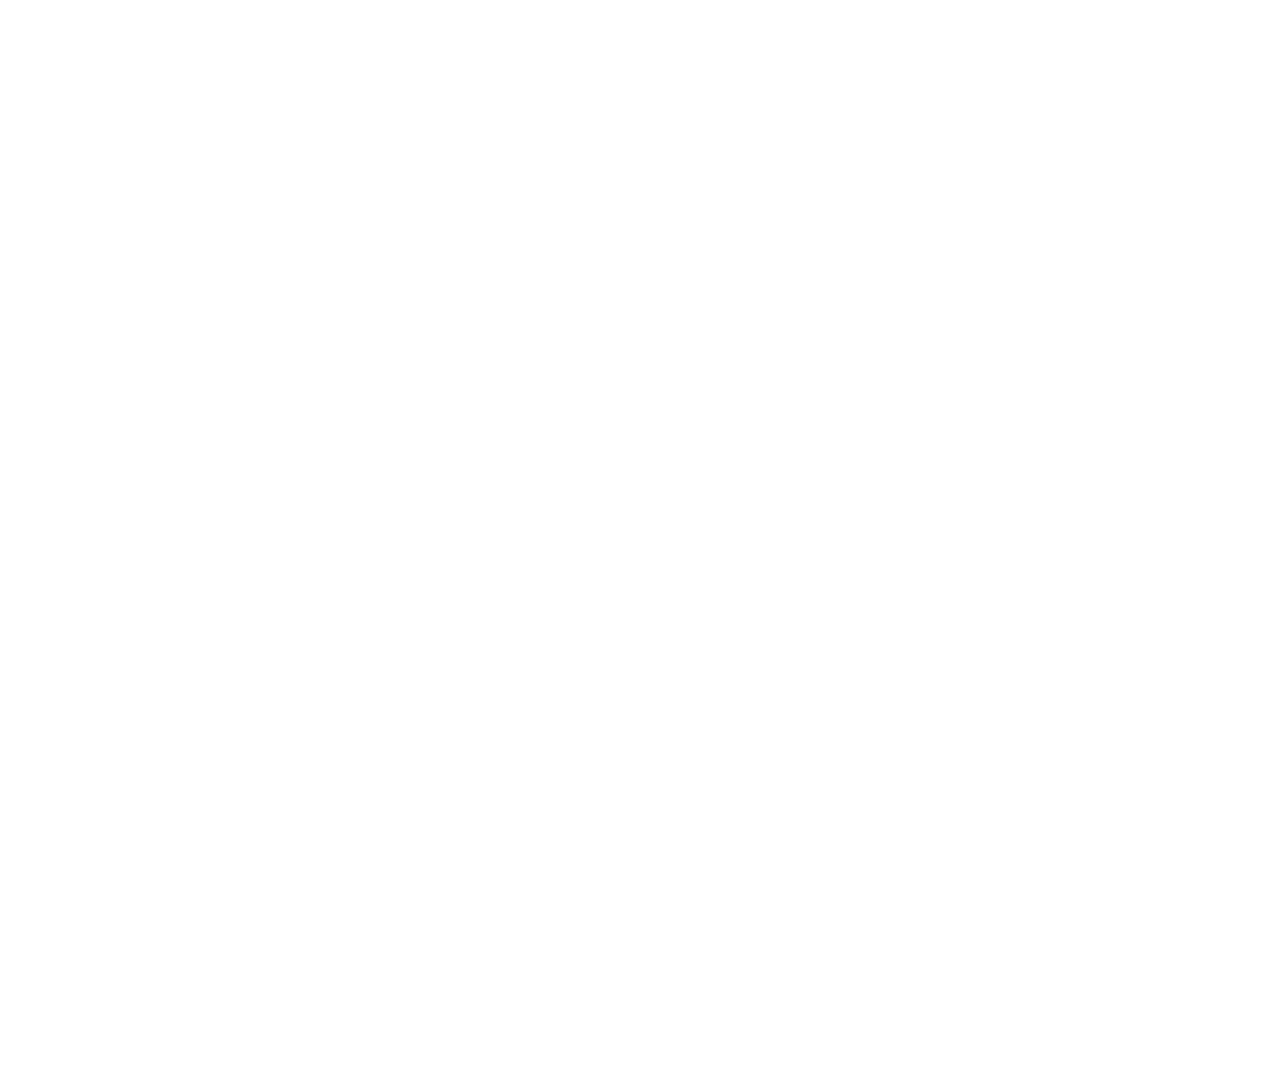
<file: about.html>
<!DOCTYPE html>
<html lang="en">

<head>
    <meta charset="utf-8">
    <title>AirCon - AC Repair Website Template</title>
    <meta content="width=device-width, initial-scale=1.0" name="viewport">
    <meta content="" name="keywords">
    <meta content="" name="description">

    <!-- Favicon -->
    <link href="img/favicon.ico" rel="icon">

    <!-- Google Web Fonts -->
    <link rel="preconnect" href="https://fonts.googleapis.com">
    <link rel="preconnect" href="https://fonts.gstatic.com" crossorigin>
    <link href="https://fonts.googleapis.com/css2?family=Roboto+Slab:wght@400;600;800&family=Roboto:wght@400;500;700&display=swap" rel="stylesheet"> 

    <!-- Icon Font Stylesheet -->
    <link href="https://cdnjs.cloudflare.com/ajax/libs/font-awesome/5.10.0/css/all.min.css" rel="stylesheet">
    <link href="https://cdn.jsdelivr.net/npm/bootstrap-icons@1.4.1/font/bootstrap-icons.css" rel="stylesheet">

    <!-- Libraries Stylesheet -->
    <link href="lib/animate/animate.min.css" rel="stylesheet">
    <link href="lib/owlcarousel/assets/owl.carousel.min.css" rel="stylesheet">

    <!-- Customized Bootstrap Stylesheet -->
    <link href="css/bootstrap.min.css" rel="stylesheet">

    <!-- Template Stylesheet -->
    <link href="css/style.css" rel="stylesheet">
</head>

<body>
    <!-- Spinner Start -->
    <div id="spinner" class="show bg-white position-fixed translate-middle w-100 vh-100 top-50 start-50 d-flex align-items-center justify-content-center">
        <div class="spinner-grow text-primary" role="status"></div>
    </div>
    <!-- Spinner End -->


    <!-- Topbar Start -->
    <div class="container-fluid bg-dark text-white-50 py-2 px-0 d-none d-lg-block">
        <div class="row gx-0 align-items-center">
            <div class="col-lg-7 px-5 text-start">
                <div class="h-100 d-inline-flex align-items-center me-4">
                    <small class="fa fa-phone-alt me-2"></small>
                    <small>+012 345 6789</small>
                </div>
                <div class="h-100 d-inline-flex align-items-center me-4">
                    <small class="far fa-envelope-open me-2"></small>
                    <small>info@example.com</small>
                </div>
            </div>
            <div class="col-lg-5 px-5 text-end">
                <ol class="breadcrumb justify-content-end mb-0">
                    <li class="breadcrumb-item"><a class="text-white-50 small" href="#">Home</a></li>
                    <li class="breadcrumb-item"><a class="text-white-50 small" href="#">Terms</a></li>
                    <li class="breadcrumb-item"><a class="text-white-50 small" href="#">Privacy</a></li>
                    <li class="breadcrumb-item"><a class="text-white-50 small" href="#">Support</a></li>
                </ol>
            </div>
        </div>
    </div>
    <!-- Topbar End -->


    <!-- Navbar Start -->
    <nav class="navbar navbar-expand-lg bg-white navbar-light sticky-top px-4 px-lg-5">
        <a href="index.html" class="navbar-brand d-flex align-items-center">
            <h1 class="m-0"><img class="img-fluid me-3" src="img/icon/icon-02-primary.png" alt="">AirCon</h1>
        </a>
        <button type="button" class="navbar-toggler" data-bs-toggle="collapse" data-bs-target="#navbarCollapse">
            <span class="navbar-toggler-icon"></span>
        </button>
        <div class="collapse navbar-collapse" id="navbarCollapse">
            <div class="navbar-nav mx-auto bg-light pe-4 py-3 py-lg-0">
                <a href="index.html" class="nav-item nav-link">Home</a>
                <a href="about.html" class="nav-item nav-link active">About Us</a>
                <a href="service.html" class="nav-item nav-link">Our Services</a>
                <div class="nav-item dropdown">
                    <a href="#" class="nav-link dropdown-toggle" data-bs-toggle="dropdown">Pages</a>
                    <div class="dropdown-menu bg-light border-0 m-0">
                        <a href="feature.html" class="dropdown-item">Features</a>
                        <a href="quote.html" class="dropdown-item">Free Quote</a>
                        <a href="team.html" class="dropdown-item">Our Team</a>
                        <a href="testimonial.html" class="dropdown-item">Testimonial</a>
                        <a href="404.html" class="dropdown-item">404 Page</a>
                    </div>
                </div>
                <a href="contact.html" class="nav-item nav-link">Contact Us</a>
            </div>
            <div class="h-100 d-lg-inline-flex align-items-center d-none">
                <a class="btn btn-square rounded-circle bg-light text-primary me-2" href=""><i class="fab fa-facebook-f"></i></a>
                <a class="btn btn-square rounded-circle bg-light text-primary me-2" href=""><i class="fab fa-twitter"></i></a>
                <a class="btn btn-square rounded-circle bg-light text-primary me-2" href=""><i class="fab fa-linkedin-in"></i></a>
                <a class="btn btn-square rounded-circle bg-light text-primary me-0" href=""><i class="fab fa-instagram"></i></a>
            </div>
        </div>
    </nav>
    <!-- Navbar End -->


    <!-- Page Header Start -->
    <div class="container-fluid page-header py-5 mb-5 wow fadeIn" data-wow-delay="0.1s">
        <div class="container text-center py-5">
            <h1 class="display-4 text-white animated slideInDown mb-4">About Us</h1>
            <nav aria-label="breadcrumb animated slideInDown">
                <ol class="breadcrumb justify-content-center mb-0">
                    <li class="breadcrumb-item"><a href="#">Home</a></li>
                    <li class="breadcrumb-item"><a href="#">Pages</a></li>
                    <li class="breadcrumb-item active" aria-current="page">About</li>
                </ol>
            </nav>
        </div>
    </div>
    <!-- Page Header End -->


    <!-- About Start -->
    <div class="container-xxl py-5">
        <div class="container">
            <div class="row g-5 align-items-center">
                <div class="col-lg-6 wow fadeInUp" data-wow-delay="0.5s">
                    <div class="h-100">
                        <h1 class="display-6 mb-5">Welcome To Best Cooling & Heating Service Center</h1>
                        <div class="row g-4 mb-4">
                            <div class="col-sm-6">
                                <div class="d-flex align-items-center">
                                    <img class="flex-shrink-0 me-3" src="img/icon/icon-07-primary.png" alt="">
                                    <h5 class="mb-0">Expert Technician</h5>
                                </div>
                            </div>
                            <div class="col-sm-6">
                                <div class="d-flex align-items-center">
                                    <img class="flex-shrink-0 me-3" src="img/icon/icon-09-primary.png" alt="">
                                    <h5 class="mb-0">Best Quality Services</h5>
                                </div>
                            </div>
                        </div>
                        <p class="mb-4">Tempor erat elitr rebum at clita. Diam dolor diam ipsum sit. Aliqu diam amet diam et eos. Clita erat ipsum et lorem et sit, sed stet lorem sit clita duo justo magna dolore erat amet</p>
                        <div class="border-top mt-4 pt-4">
                            <div class="row">
                                <div class="col-sm-6">
                                    <div class="d-flex align-items-center">
                                        <div class="btn-lg-square bg-primary rounded-circle me-3">
                                            <i class="fa fa-phone-alt text-white"></i>
                                        </div>
                                        <h5 class="mb-0">+012 345 6789</h5>
                                    </div>
                                </div>
                                <div class="col-sm-6">
                                    <div class="d-flex align-items-center">
                                        <div class="btn-lg-square bg-primary rounded-circle me-3">
                                            <i class="fa fa-envelope text-white"></i>
                                        </div>
                                        <h5 class="mb-0">info@example.com</h5>
                                    </div>
                                </div>
                            </div>
                        </div>
                    </div>
                </div>
                <div class="col-lg-6">
                    <div class="row g-3">
                        <div class="col-6 text-end">
                            <img class="img-fluid w-75 wow zoomIn" data-wow-delay="0.1s" src="img/about-1.jpg" style="margin-top: 25%;">
                        </div>
                        <div class="col-6 text-start">
                            <img class="img-fluid w-100 wow zoomIn" data-wow-delay="0.3s" src="img/about-2.jpg">
                        </div>
                        <div class="col-6 text-end">
                            <img class="img-fluid w-50 wow zoomIn" data-wow-delay="0.5s" src="img/about-3.jpg">
                        </div>
                        <div class="col-6 text-start">
                            <img class="img-fluid w-75 wow zoomIn" data-wow-delay="0.7s" src="img/about-4.jpg">
                        </div>
                    </div>
                </div>
            </div>
        </div>
    </div>
    <!-- About End -->


    <!-- Facts Start -->
    <div class="container-fluid facts my-5 py-5" data-parallax="scroll" data-image-src="img/carousel-1.jpg">
        <div class="container py-5">
            <div class="row g-5">
                <div class="col-sm-6 col-lg-3 wow fadeIn" data-wow-delay="0.1s">
                    <h1 class="display-4 text-white" data-toggle="counter-up">1234</h1>
                    <span class="text-primary">Happy Clients</span>
                </div>
                <div class="col-sm-6 col-lg-3 wow fadeIn" data-wow-delay="0.3s">
                    <h1 class="display-4 text-white" data-toggle="counter-up">1234</h1>
                    <span class="text-primary">Projects Succeed</span>
                </div>
                <div class="col-sm-6 col-lg-3 wow fadeIn" data-wow-delay="0.5s">
                    <h1 class="display-4 text-white" data-toggle="counter-up">1234</h1>
                    <span class="text-primary">Awards Achieved</span>
                </div>
                <div class="col-sm-6 col-lg-3 wow fadeIn" data-wow-delay="0.7s">
                    <h1 class="display-4 text-white" data-toggle="counter-up">1234</h1>
                    <span class="text-primary">Team Members</span>
                </div>
            </div>
        </div>
    </div>
    <!-- Facts End -->


    <!-- Team Start -->
    <div class="container-xxl py-5">
        <div class="container">
            <div class="text-center mx-auto wow fadeInUp" data-wow-delay="0.1s" style="max-width: 500px;">
                <h1 class="display-6 mb-5">Meet Our Professional Team Members</h1>
            </div>
            <div class="row g-4">
                <div class="col-lg-3 col-md-6 wow fadeInUp" data-wow-delay="0.1s">
                    <div class="team-item">
                        <div class="team-img position-relative overflow-hidden">
                            <img class="img-fluid" src="img/team-1.jpg" alt="">
                            <div class="team-social">
                                <a class="btn btn-square btn-primary rounded-circle m-1" href=""><i class="fab fa-facebook-f"></i></a>
                                <a class="btn btn-square btn-primary rounded-circle m-1" href=""><i class="fab fa-twitter"></i></a>
                                <a class="btn btn-square btn-primary rounded-circle m-1" href=""><i class="fab fa-instagram"></i></a>
                            </div>
                        </div>
                        <div class="bg-light text-center p-4">
                            <h5>Full Name</h5>
                            <span class="text-primary">Designation</span>
                        </div>
                    </div>
                </div>
                <div class="col-lg-3 col-md-6 wow fadeInUp" data-wow-delay="0.3s">
                    <div class="team-item">
                        <div class="team-img position-relative overflow-hidden">
                            <img class="img-fluid" src="img/team-2.jpg" alt="">
                            <div class="team-social">
                                <a class="btn btn-square btn-primary rounded-circle m-1" href=""><i class="fab fa-facebook-f"></i></a>
                                <a class="btn btn-square btn-primary rounded-circle m-1" href=""><i class="fab fa-twitter"></i></a>
                                <a class="btn btn-square btn-primary rounded-circle m-1" href=""><i class="fab fa-instagram"></i></a>
                            </div>
                        </div>
                        <div class="bg-light text-center p-4">
                            <h5>Full Name</h5>
                            <span class="text-primary">Designation</span>
                        </div>
                    </div>
                </div>
                <div class="col-lg-3 col-md-6 wow fadeInUp" data-wow-delay="0.5s">
                    <div class="team-item">
                        <div class="team-img position-relative overflow-hidden">
                            <img class="img-fluid" src="img/team-3.jpg" alt="">
                            <div class="team-social">
                                <a class="btn btn-square btn-primary rounded-circle m-1" href=""><i class="fab fa-facebook-f"></i></a>
                                <a class="btn btn-square btn-primary rounded-circle m-1" href=""><i class="fab fa-twitter"></i></a>
                                <a class="btn btn-square btn-primary rounded-circle m-1" href=""><i class="fab fa-instagram"></i></a>
                            </div>
                        </div>
                        <div class="bg-light text-center p-4">
                            <h5>Full Name</h5>
                            <span class="text-primary">Designation</span>
                        </div>
                    </div>
                </div>
                <div class="col-lg-3 col-md-6 wow fadeInUp" data-wow-delay="0.7s">
                    <div class="team-item">
                        <div class="team-img position-relative overflow-hidden">
                            <img class="img-fluid" src="img/team-4.jpg" alt="">
                            <div class="team-social">
                                <a class="btn btn-square btn-primary rounded-circle m-1" href=""><i class="fab fa-facebook-f"></i></a>
                                <a class="btn btn-square btn-primary rounded-circle m-1" href=""><i class="fab fa-twitter"></i></a>
                                <a class="btn btn-square btn-primary rounded-circle m-1" href=""><i class="fab fa-instagram"></i></a>
                            </div>
                        </div>
                        <div class="bg-light text-center p-4">
                            <h5>Full Name</h5>
                            <span class="text-primary">Designation</span>
                        </div>
                    </div>
                </div>
            </div>
        </div>
    </div>
    <!-- Team End -->


    <!-- Footer Start -->
    <div class="container-fluid bg-dark footer mt-5 pt-5 wow fadeIn" data-wow-delay="0.1s">
        <div class="container py-5">
            <div class="row g-5">
                <div class="col-md-6">
                    <h1 class="text-white mb-4"><img class="img-fluid me-3" src="img/icon/icon-02-light.png" alt="">AirCon</h1>
                    <span>Diam dolor diam ipsum sit. Aliqu diam amet diam et eos. Clita erat ipsum et lorem et sit, sed stet lorem sit clita. Diam dolor diam ipsum sit. Aliqu diam amet diam et eos. Clita erat ipsum et lorem et sit.</span>
                </div>
                <div class="col-md-6">
                    <h5 class="text-light mb-4">Newsletter</h5>
                    <p>Clita erat ipsum et lorem et sit, sed stet lorem sit clita.</p>
                    <div class="position-relative">
                        <input class="form-control bg-transparent w-100 py-3 ps-4 pe-5" type="text" placeholder="Your email">
                        <button type="button" class="btn btn-primary py-2 px-3 position-absolute top-0 end-0 mt-2 me-2">SignUp</button>
                    </div>
                </div>
                <div class="col-lg-3 col-md-6">
                    <h5 class="text-light mb-4">Get In Touch</h5>
                    <p><i class="fa fa-map-marker-alt me-3"></i>123 Street, New York, USA</p>
                    <p><i class="fa fa-phone-alt me-3"></i>+012 345 67890</p>
                    <p><i class="fa fa-envelope me-3"></i>info@example.com</p>
                </div>
                <div class="col-lg-3 col-md-6">
                    <h5 class="text-light mb-4">Our Services</h5>
                    <a class="btn btn-link" href="">AC Installation</a>
                    <a class="btn btn-link" href="">Cooling Services</a>
                    <a class="btn btn-link" href="">Heating Services</a>
                    <a class="btn btn-link" href="">Annual Inspections</a>
                </div>
                <div class="col-lg-3 col-md-6">
                    <h5 class="text-light mb-4">Quick Links</h5>
                    <a class="btn btn-link" href="">About Us</a>
                    <a class="btn btn-link" href="">Contact Us</a>
                    <a class="btn btn-link" href="">Our Services</a>
                    <a class="btn btn-link" href="">Terms & Condition</a>
                </div>
                <div class="col-lg-3 col-md-6">
                    <h5 class="text-light mb-4">Follow Us</h5>
                    <div class="d-flex">
                        <a class="btn btn-square rounded-circle me-1" href=""><i class="fab fa-twitter"></i></a>
                        <a class="btn btn-square rounded-circle me-1" href=""><i class="fab fa-facebook-f"></i></a>
                        <a class="btn btn-square rounded-circle me-1" href=""><i class="fab fa-youtube"></i></a>
                        <a class="btn btn-square rounded-circle me-1" href=""><i class="fab fa-linkedin-in"></i></a>
                    </div>
                </div>
            </div>
        </div>
        <div class="container-fluid copyright">
            <div class="container">
                <div class="row">
                    <div class="col-md-6 text-center text-md-start mb-3 mb-md-0">
                        &copy; <a href="#">Your Site Name</a>, All Right Reserved.
                    </div>
                    <div class="col-md-6 text-center text-md-end">
                        <!--/*** This template is free as long as you keep the footer author’s credit link/attribution link/backlink. If you'd like to use the template without the footer author’s credit link/attribution link/backlink, you can purchase the Credit Removal License from "https://htmlcodex.com/credit-removal". Thank you for your support. ***/-->
                        Designed By <a href="https://htmlcodex.com">HTML Codex</a>
                    </div>
                </div>
            </div>
        </div>
    </div>
    <!-- Footer End -->


    <!-- Back to Top -->
    <a href="#" class="btn btn-lg btn-primary btn-lg-square rounded-circle back-to-top"><i class="bi bi-arrow-up"></i></a>


    <!-- JavaScript Libraries -->
    <script src="https://code.jquery.com/jquery-3.4.1.min.js"></script>
    <script src="https://cdn.jsdelivr.net/npm/bootstrap@5.0.0/dist/js/bootstrap.bundle.min.js"></script>
    <script src="lib/wow/wow.min.js"></script>
    <script src="lib/easing/easing.min.js"></script>
    <script src="lib/waypoints/waypoints.min.js"></script>
    <script src="lib/owlcarousel/owl.carousel.min.js"></script>
    <script src="lib/counterup/counterup.min.js"></script>
    <script src="lib/parallax/parallax.min.js"></script>

    <!-- Template Javascript -->
    <script src="js/main.js"></script>
</body>

</html>
</file>
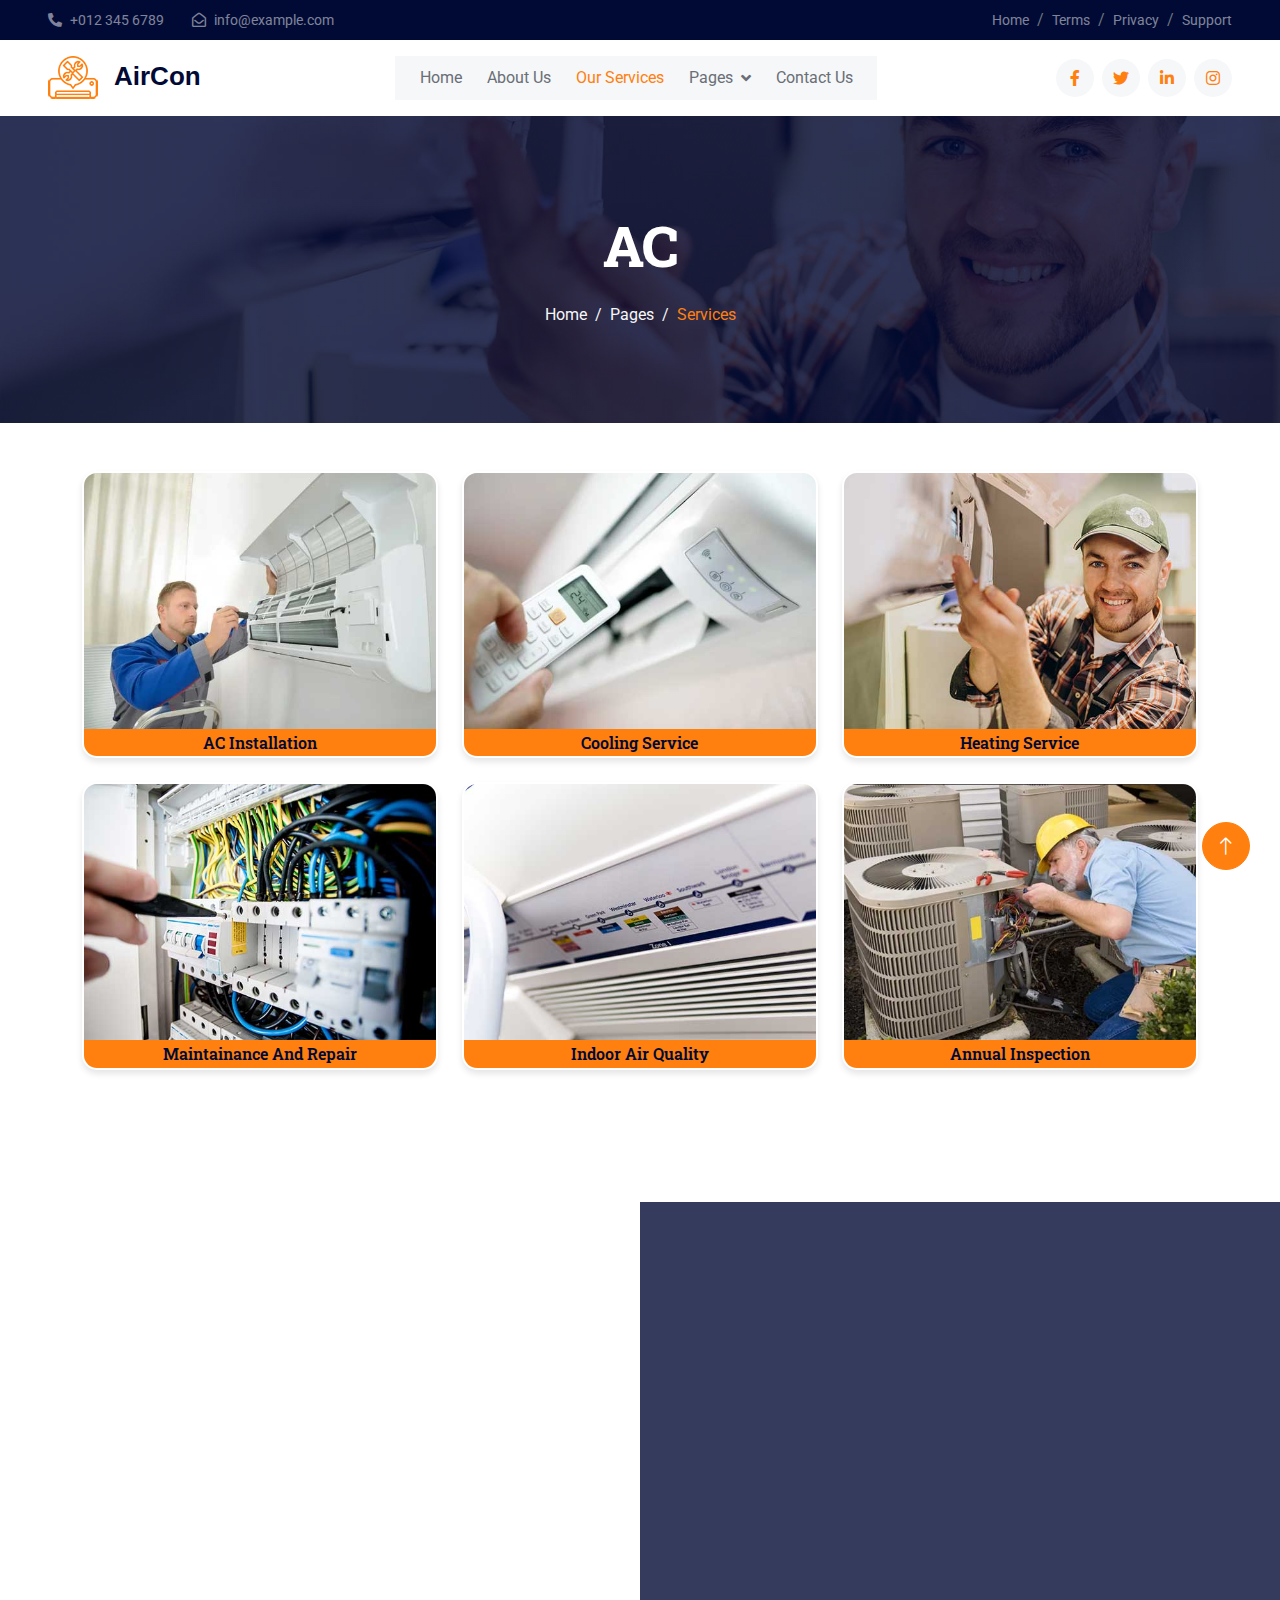
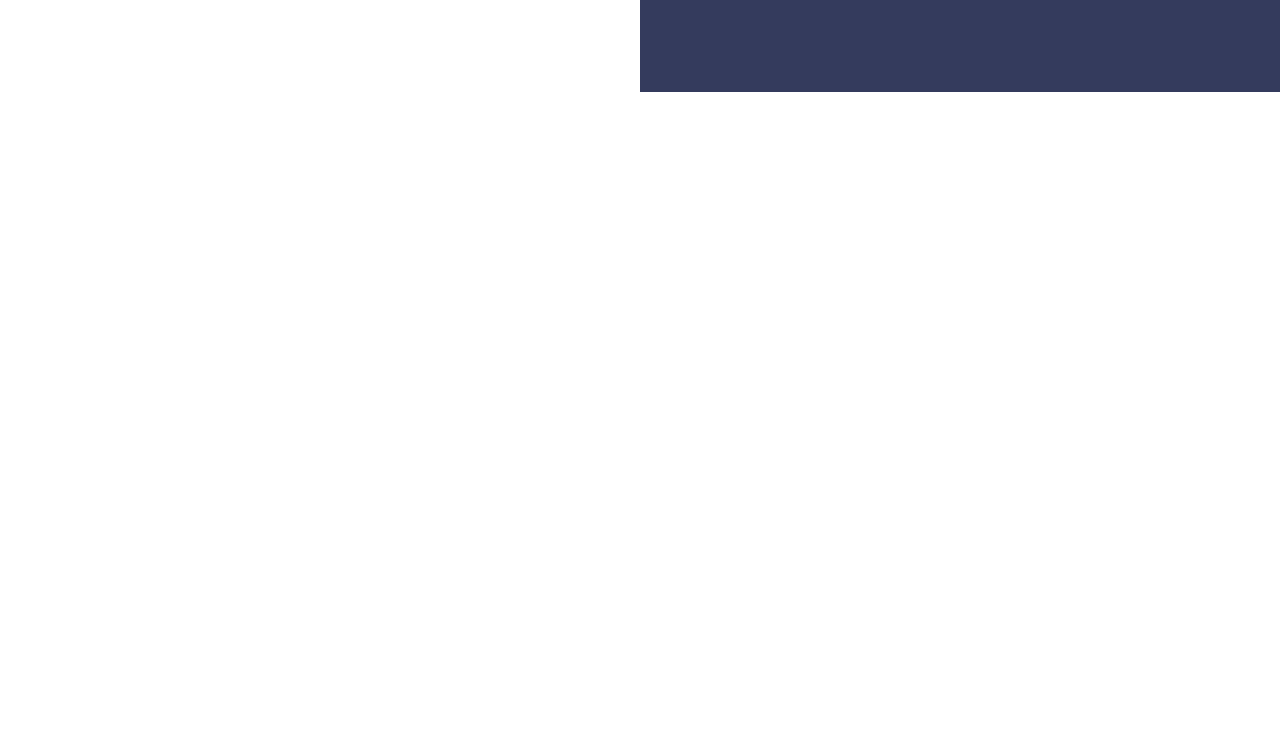
<file: ac.html>
<!DOCTYPE html>
<html lang="en">

<head>
    <meta charset="utf-8">
    <title>AirCon - AC Repair Website Template</title>
    <meta content="width=device-width, initial-scale=1.0" name="viewport">
    <meta content="" name="keywords">
    <meta content="" name="description">

    <!-- Favicon -->
    <link href="img/favicon.ico" rel="icon">

    <!-- Google Web Fonts -->
    <link rel="preconnect" href="https://fonts.googleapis.com">
    <link rel="preconnect" href="https://fonts.gstatic.com" crossorigin>
    <link href="https://fonts.googleapis.com/css2?family=Roboto+Slab:wght@400;600;800&family=Roboto:wght@400;500;700&display=swap" rel="stylesheet"> 

    <!-- Icon Font Stylesheet -->
    <link href="https://cdnjs.cloudflare.com/ajax/libs/font-awesome/5.10.0/css/all.min.css" rel="stylesheet">
    <link href="https://cdn.jsdelivr.net/npm/bootstrap-icons@1.4.1/font/bootstrap-icons.css" rel="stylesheet">

    <!-- Libraries Stylesheet -->
    <link href="lib/animate/animate.min.css" rel="stylesheet">
    <link href="lib/owlcarousel/assets/owl.carousel.min.css" rel="stylesheet">

    <!-- Customized Bootstrap Stylesheet -->
    <link href="css/bootstrap.min.css" rel="stylesheet">

    <!-- Template Stylesheet -->
    <link href="css/style.css" rel="stylesheet">
</head>

<body>
    <!-- Spinner Start -->
    <div id="spinner" class="show bg-white position-fixed translate-middle w-100 vh-100 top-50 start-50 d-flex align-items-center justify-content-center">
        <div class="spinner-grow text-primary" role="status"></div>
    </div>
    <!-- Spinner End -->


    <!-- Topbar Start -->
    <div class="container-fluid bg-dark text-white-50 py-2 px-0 d-none d-lg-block">
        <div class="row gx-0 align-items-center">
            <div class="col-lg-7 px-5 text-start">
                <div class="h-100 d-inline-flex align-items-center me-4">
                    <small class="fa fa-phone-alt me-2"></small>
                    <small>+012 345 6789</small>
                </div>
                <div class="h-100 d-inline-flex align-items-center me-4">
                    <small class="far fa-envelope-open me-2"></small>
                    <small>info@example.com</small>
                </div>
            </div>
            <div class="col-lg-5 px-5 text-end">
                <ol class="breadcrumb justify-content-end mb-0">
                    <li class="breadcrumb-item"><a class="text-white-50 small" href="#">Home</a></li>
                    <li class="breadcrumb-item"><a class="text-white-50 small" href="#">Terms</a></li>
                    <li class="breadcrumb-item"><a class="text-white-50 small" href="#">Privacy</a></li>
                    <li class="breadcrumb-item"><a class="text-white-50 small" href="#">Support</a></li>
                </ol>
            </div>
        </div>
    </div>
    <!-- Topbar End -->


    <!-- Navbar Start -->
    <nav class="navbar navbar-expand-lg bg-white navbar-light sticky-top px-4 px-lg-5">
        <a href="index.html" class="navbar-brand d-flex align-items-center">
            <h1 class="m-0"><img class="img-fluid me-3" src="img/icon/icon-02-primary.png" alt="">AirCon</h1>
        </a>
        <button type="button" class="navbar-toggler" data-bs-toggle="collapse" data-bs-target="#navbarCollapse">
            <span class="navbar-toggler-icon"></span>
        </button>
        <div class="collapse navbar-collapse" id="navbarCollapse">
            <div class="navbar-nav mx-auto bg-light pe-4 py-3 py-lg-0">
                <a href="index.html" class="nav-item nav-link">Home</a>
                <a href="about.html" class="nav-item nav-link">About Us</a>
                <a href="service.html" class="nav-item nav-link active">Our Services</a>
                <div class="nav-item dropdown">
                    <a href="#" class="nav-link dropdown-toggle" data-bs-toggle="dropdown">Pages</a>
                    <div class="dropdown-menu bg-light border-0 m-0">
                        <a href="feature.html" class="dropdown-item">Features</a>
                        <a href="quote.html" class="dropdown-item">Free Quote</a>
                        <a href="team.html" class="dropdown-item">Our Team</a>
                        <a href="testimonial.html" class="dropdown-item">Testimonial</a>
                        <a href="404.html" class="dropdown-item">404 Page</a>
                    </div>
                </div>
                <a href="contact.html" class="nav-item nav-link">Contact Us</a>
            </div>
            <div class="h-100 d-lg-inline-flex align-items-center d-none">
                <a class="btn btn-square rounded-circle bg-light text-primary me-2" href=""><i class="fab fa-facebook-f"></i></a>
                <a class="btn btn-square rounded-circle bg-light text-primary me-2" href=""><i class="fab fa-twitter"></i></a>
                <a class="btn btn-square rounded-circle bg-light text-primary me-2" href=""><i class="fab fa-linkedin-in"></i></a>
                <a class="btn btn-square rounded-circle bg-light text-primary me-0" href=""><i class="fab fa-instagram"></i></a>
            </div>
        </div>
    </nav>
    <!-- Navbar End -->


    <!-- Page Header Start -->
    <div class="container-fluid page-header py-5 mb-5 wow fadeIn" data-wow-delay="0.1s">
        <div class="container text-center py-5">
            <h1 class="display-4 text-white animated slideInDown mb-4">AC</h1>
            <nav aria-label="breadcrumb animated slideInDown">
                <ol class="breadcrumb justify-content-center mb-0">
                    <li class="breadcrumb-item"><a href="#">Home</a></li>
                    <li class="breadcrumb-item"><a href="#">Pages</a></li>
                    <li class="breadcrumb-item active" aria-current="page">Services</li>
                </ol>
            </nav>
        </div>
    </div>
    <!-- Page Header End -->


    <!-- Service Start -->
    <div class="container-xxl pb-5">
        <div class="container">
            <!-- <div class="text-center mx-auto wow fadeInUp" data-wow-delay="0.1s" style="max-width: 500px;">
                <h1 class="display-6 mb-5">We Provide professional Heating & Cooling Services</h1>
            </div> -->
            <div class="row g-4 justify-content-center">
                <div class="col-6 col-lg-4 col-md-6 col-sm-6 wow fadeInUp" data-wow-delay="0.1s">
                    <div class="service-item">
                        <a href="booking-page.html">
                            <img class="img-fluid iwidth" src="img\service-1.jpg" alt="">
                        </a>
                        <div class="d-flex align-items-center bg-primary">
                            <a class="h6 text-center mx-auto my-1" href="booking-page.html">AC Installation</a>
                        </div>
                    </div>
                </div>
            
                <div class="col-6 col-lg-4 col-md-6 col-sm-6 wow fadeInUp" data-wow-delay="0.3s">
                    <div class="service-item">
                        <a href="booking-page.html">
                            <img class="img-fluid iwidth" src="img\service-2.jpg" alt="">
                        </a>
                        <div class="d-flex align-items-center bg-primary">
                            <a class="h6 text-center mx-auto my-1" href="booking-page.html">Cooling Service</a>
                        </div>
                    </div>
                </div>
            
                <div class="col-6 col-lg-4 col-md-6 col-sm-6 wow fadeInUp" data-wow-delay="0.5s">
                    <div class="service-item">
                        <a href="booking-page.html">
                            <img class="img-fluid iwidth" src="img\service-3.jpg" alt="">
                        </a>
                        <div class="d-flex align-items-center bg-primary">
                            <a class="h6 text-center mx-auto my-1" href="booking-page.html">Heating Service</a>
                        </div>
                    </div>
                </div>
                <div class="col-6 col-lg-4 col-md-6 col-sm-6 wow fadeInUp" data-wow-delay="0.1s">
                    <div class="service-item">
                        <a href="booking-page.html">
                            <img class="img-fluid iwidth" src="img\service-4.jpg" alt="">
                        </a>
                        <div class="d-flex align-items-center bg-primary">
                            <a class="h6 text-center mx-auto my-1 " href="booking-page.html">Maintainance And Repair</a>
                        </div>
                    </div>
                </div>
            
                <div class="col-6 col-lg-4 col-md-6 col-sm-6 wow fadeInUp" data-wow-delay="0.3s">
                    <div class="service-item">
                        <a href="booking-page.html">
                            <img class="img-fluid iwidth" src="img\service-5.jpg" alt="">
                        </a>
                        <div class="d-flex align-items-center bg-primary">
                            <a class="h6 text-center mx-auto my-1 " href="booking-page.html">Indoor Air Quality</a>
                        </div>
                    </div>
                </div>
            
                <div class="col-6 col-lg-4 col-md-6 col-sm-6 wow fadeInUp" data-wow-delay="0.5s">
                    <div class="service-item">
                        <a href="booking-page.html">
                            <img class="img-fluid" src="img\service-6.jpg" alt="">
                        </a>
                        <div class="d-flex align-items-center bg-primary">
                            <a class="h6 text-center mx-auto my-1" href="booking-page.html">Annual Inspection</a>
                        </div>
                    </div>
                </div>
            </div>
        </div>
    </div>
    <!-- Service End -->
   
    
      <!-- Quote Start -->

      <div class="text-center mx-auto wow fadeInUp" data-wow-delay="0.1s" style="max-width: 500px;">
        <h2>Book An <br> Appointment</h2>
    </div>


    <div class="container-fluid overflow-hidden px-lg-0">
        <div class="container quote px-lg-0">
            <div class="row g-0 mx-lg-0">
             
                <div class="col-lg-6 quote-form" data-parallax="scroll" data-image-src="img/carousel-2.jpg">
                    <div class="h-90  px-sm-5 pe-lg-0 wow fadeIn " data-wow-delay="0.1s">
                        
                        <div class="container bg-white p-4">
            <!-- <h2 align="center">Service Request Form</h2> -->
            <form>
                <!-- Full Name -->
                <div class="mb-3">
                  <label for="fullName" class="form-label">Full Name</label>
                  <input type="text" class="form-control" id="fullName" placeholder="Enter your full name" required>
                </div>
              
                <!-- Mobile No -->
                <div class="mb-3">
                  <label for="mobileNo" class="form-label">Mobile No</label>
                  <input type="tel" id="mobile" name="mobile" class="form-control"
                  pattern="[0-9]{10}" maxlength="10" minlength="10" required
                  placeholder="Enter 10-digit mobile number">
                </div>
                
              
                <!-- Select Appliance -->
                <div class="mb-3">
                  <label for="appliance" class="form-label">Select Appliance</label>
                  <select class="form-select" id="appliance" required>
                    <option value="" disabled selected>Select an appliance</option>
                    <option value="Washing Machine">Washing Machine</option>
                    <option value="Refrigerator">Refrigerator</option>
                    <option value="Air Conditioner">Air Conditioner</option>
                    <option value="Microwave">Microwave</option>
                    <option value="Dishwasher">Chimney</option>
                    <option value="Dishwasher">Geyser</option>
                  </select>
                </div>
              
                <!-- Select Brand Of Appliance -->
                <div class="mb-3">
                  <label for="brand" class="form-label">Select Brand Of Appliance</label>
                  <select class="form-select" id="brand" required>
                    <option value="" disabled selected>Select brand</option>
                  </select>
                </div>
              
                <!-- Service Type -->
                <div class="mb-3 mx-auto">
                  <div class="d-flex justify-content-center">
                    <div class="form-check form-check-inline">
                      <input class="form-check-input" type="checkbox" id="serviceCheckbox" name="service">
                      <label class="form-check-label" for="serviceCheckbox">Service</label>
                    </div>
                    <div class="form-check form-check-inline">
                      <input class="form-check-input" type="checkbox" id="repairCheckbox" name="repair">
                      <label class="form-check-label" for="repairCheckbox">Repair</label>
                    </div>
                    <div class="form-check form-check-inline">
                      <input class="form-check-input" type="checkbox" id="installCheckbox" name="install">
                      <label class="form-check-label" for="installCheckbox">Install/Uninstall</label>
                    </div>
                  </div>
                </div>
              
                <!-- Submit Button -->
                <div class="d-flex justify-content-end">
                  <button type="submit" class="btn btn-primary">Submit</button>
                </div>
              </form>
                </div>
        
                    </div>
                </div>
                <div class="col-lg-6 quote-text" data-parallax="scroll" data-image-src="img/carousel-1.jpg">
                    <div class="h-100 px-4 px-sm-5 ps-lg-0 wow fadeIn" data-wow-delay="0.5s">
                        <h1 class="text-white mb-4">For Individuals And Organisations</h1>
                        <p class="text-light mb-5">Tempor erat elitr rebum at clita. Diam dolor diam ipsum sit. Aliqu diam amet diam et eos. Clita erat ipsum et lorem et sit, sed stet lorem sit clita duo justo magna dolore erat amet</p>
                        <a href="" class="align-self-start btn btn-primary py-3 px-5">More Details</a>
                    </div>
                </div>
            </div>
        </div>
    </div>
    <!-- Quote End -->
        

    <!-- Footer Start -->
    <div class="container-fluid bg-dark footer mt-5 pt-5 wow fadeIn" data-wow-delay="0.1s">
        <div class="container py-5">
            <div class="row g-5">
                <div class="col-md-6">
                    <h1 class="text-white mb-4"><img class="img-fluid me-3" src="img/icon/icon-02-light.png" alt="">AirCon</h1>
                    <span>Diam dolor diam ipsum sit. Aliqu diam amet diam et eos. Clita erat ipsum et lorem et sit, sed stet lorem sit clita. Diam dolor diam ipsum sit. Aliqu diam amet diam et eos. Clita erat ipsum et lorem et sit.</span>
                </div>
                <div class="col-md-6">
                    <h5 class="text-light mb-4">Newsletter</h5>
                    <p>Clita erat ipsum et lorem et sit, sed stet lorem sit clita.</p>
                    <div class="position-relative">
                        <input class="form-control bg-transparent w-100 py-3 ps-4 pe-5" type="text" placeholder="Your email">
                        <button type="button" class="btn btn-primary py-2 px-3 position-absolute top-0 end-0 mt-2 me-2">SignUp</button>
                    </div>
                </div>
                <div class="col-lg-3 col-md-6">
                    <h5 class="text-light mb-4">Get In Touch</h5>
                    <p><i class="fa fa-map-marker-alt me-3"></i>123 Street, New York, USA</p>
                    <p><i class="fa fa-phone-alt me-3"></i>+012 345 67890</p>
                    <p><i class="fa fa-envelope me-3"></i>info@example.com</p>
                </div>
                <div class="col-lg-3 col-md-6">
                    <h5 class="text-light mb-4">Our Services</h5>
                    <a class="btn btn-link" href="">AC Installation</a>
                    <a class="btn btn-link" href="">Cooling Services</a>
                    <a class="btn btn-link" href="">Heating Services</a>
                    <a class="btn btn-link" href="">Annual Inspections</a>
                </div>
                <div class="col-lg-3 col-md-6">
                    <h5 class="text-light mb-4">Quick Links</h5>
                    <a class="btn btn-link" href="">About Us</a>
                    <a class="btn btn-link" href="">Contact Us</a>
                    <a class="btn btn-link" href="">Our Services</a>
                    <a class="btn btn-link" href="">Terms & Condition</a>
                </div>
                <div class="col-lg-3 col-md-6">
                    <h5 class="text-light mb-4">Follow Us</h5>
                    <div class="d-flex">
                        <a class="btn btn-square rounded-circle me-1" href=""><i class="fab fa-twitter"></i></a>
                        <a class="btn btn-square rounded-circle me-1" href=""><i class="fab fa-facebook-f"></i></a>
                        <a class="btn btn-square rounded-circle me-1" href=""><i class="fab fa-youtube"></i></a>
                        <a class="btn btn-square rounded-circle me-1" href=""><i class="fab fa-linkedin-in"></i></a>
                    </div>
                </div>
            </div>
        </div>
        <div class="container-fluid copyright">
            <div class="container">
                <div class="row">
                    <div class="col-md-6 text-center text-md-start mb-3 mb-md-0">
                        &copy; <a href="#">Your Site Name</a>, All Right Reserved.
                    </div>
                    <div class="col-md-6 text-center text-md-end">
                        <!--/*** This template is free as long as you keep the footer author’s credit link/attribution link/backlink. If you'd like to use the template without the footer author’s credit link/attribution link/backlink, you can purchase the Credit Removal License from "https://htmlcodex.com/credit-removal". Thank you for your support. ***/-->
                        Designed By <a href="https://htmlcodex.com">HTML Codex</a>
                    </div>
                </div>
            </div>
        </div>
    </div>
    <!-- Footer End -->


    <!-- Back to Top -->
    <a href="#" class="btn btn-lg btn-primary btn-lg-square rounded-circle back-to-top"><i class="bi bi-arrow-up"></i></a>


    <!-- JavaScript Libraries -->
    <script src="https://code.jquery.com/jquery-3.4.1.min.js"></script>
    <script src="https://cdn.jsdelivr.net/npm/bootstrap@5.0.0/dist/js/bootstrap.bundle.min.js"></script>
    <script src="lib/wow/wow.min.js"></script>
    <script src="lib/easing/easing.min.js"></script>
    <script src="lib/waypoints/waypoints.min.js"></script>
    <script src="lib/owlcarousel/owl.carousel.min.js"></script>
    <script src="lib/counterup/counterup.min.js"></script>
    <script src="lib/parallax/parallax.min.js"></script>

    <!-- Template Javascript -->
    <script src="js/main.js"></script>
</body>

</html>
</file>
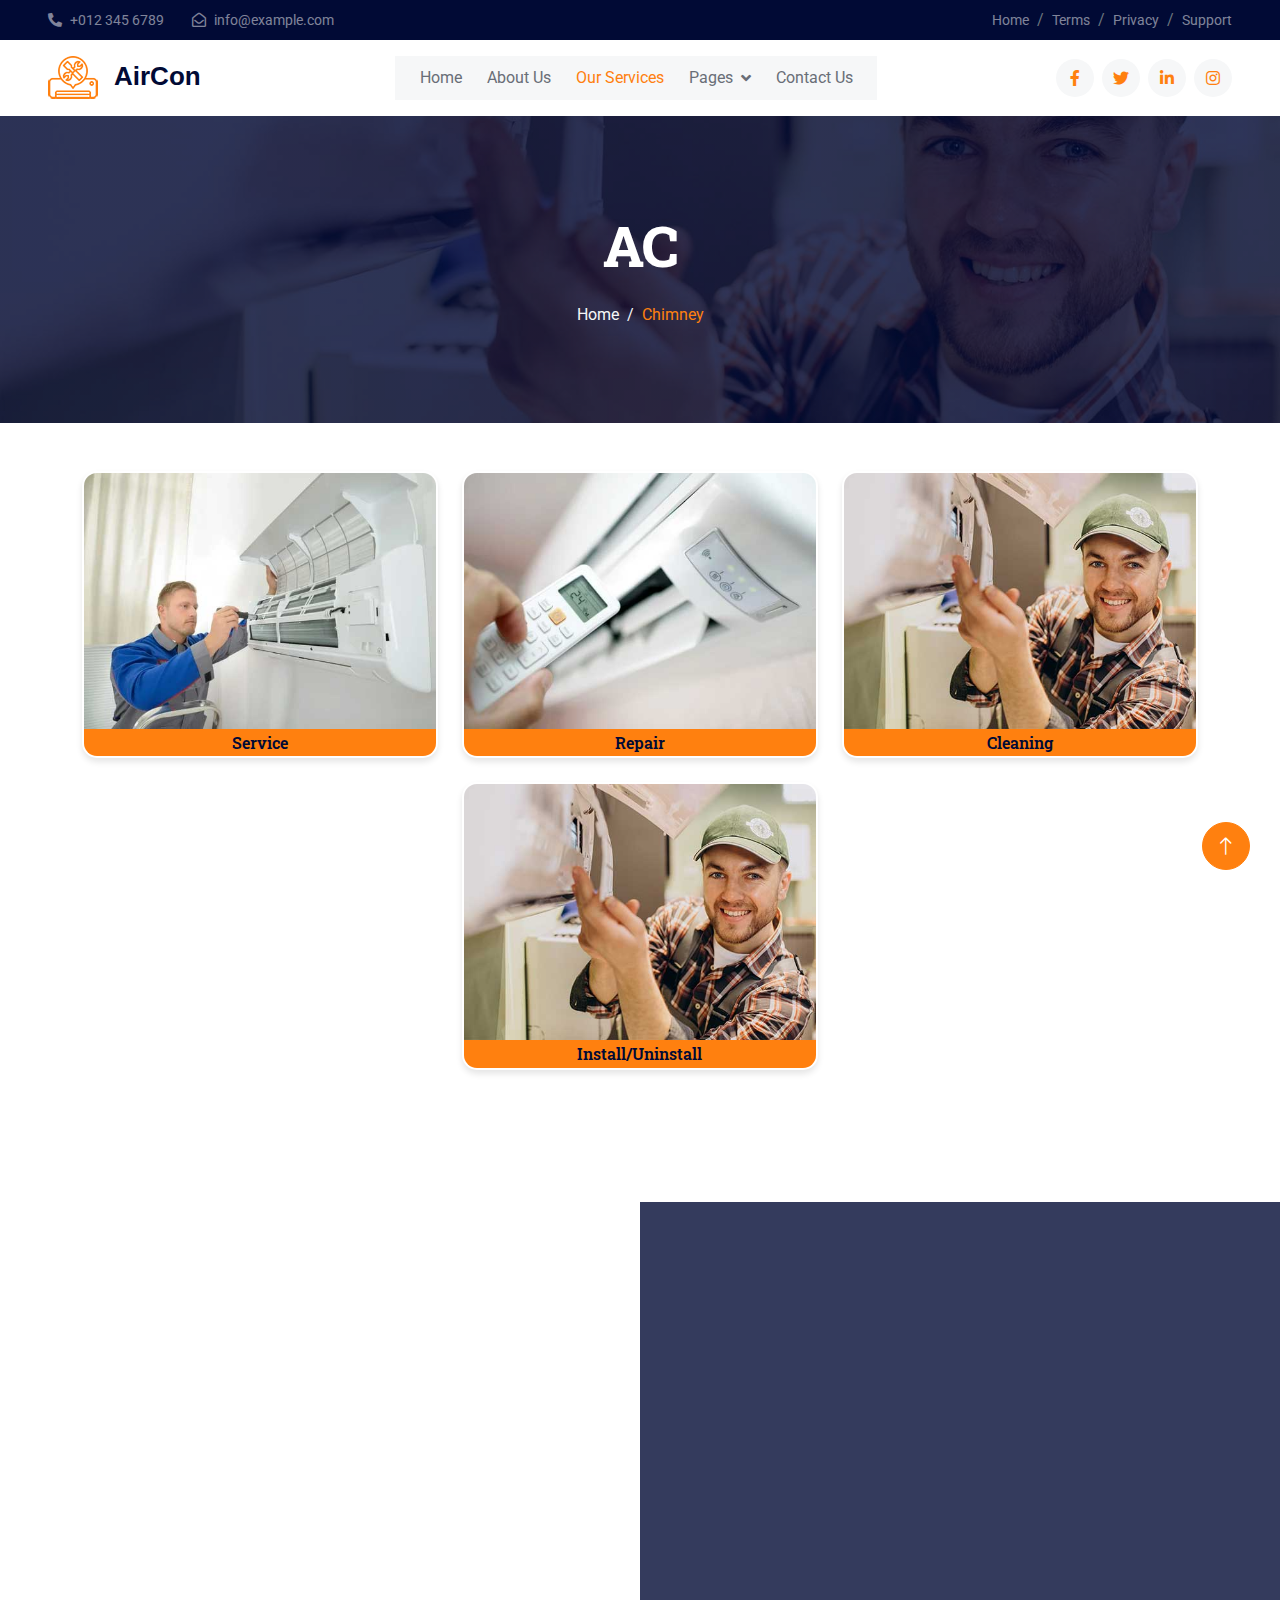
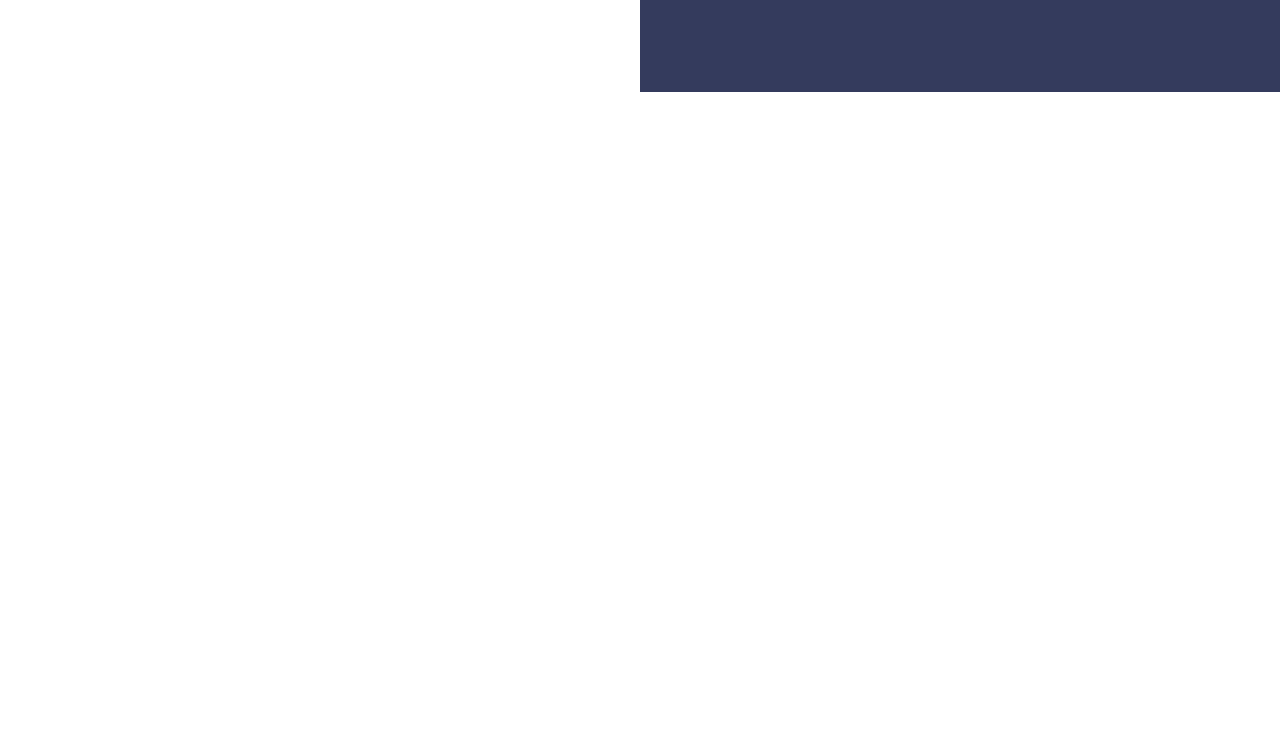
<file: chimney.html>
<!DOCTYPE html>
<html lang="en">

<head>
    <meta charset="utf-8">
    <title>AirCon - AC Repair Website Template</title>
    <meta content="width=device-width, initial-scale=1.0" name="viewport">
    <meta content="" name="keywords">
    <meta content="" name="description">

    <!-- Favicon -->
    <link href="img/favicon.ico" rel="icon">

    <!-- Google Web Fonts -->
    <link rel="preconnect" href="https://fonts.googleapis.com">
    <link rel="preconnect" href="https://fonts.gstatic.com" crossorigin>
    <link href="https://fonts.googleapis.com/css2?family=Roboto+Slab:wght@400;600;800&family=Roboto:wght@400;500;700&display=swap" rel="stylesheet"> 

    <!-- Icon Font Stylesheet -->
    <link href="https://cdnjs.cloudflare.com/ajax/libs/font-awesome/5.10.0/css/all.min.css" rel="stylesheet">
    <link href="https://cdn.jsdelivr.net/npm/bootstrap-icons@1.4.1/font/bootstrap-icons.css" rel="stylesheet">

    <!-- Libraries Stylesheet -->
    <link href="lib/animate/animate.min.css" rel="stylesheet">
    <link href="lib/owlcarousel/assets/owl.carousel.min.css" rel="stylesheet">

    <!-- Customized Bootstrap Stylesheet -->
    <link href="css/bootstrap.min.css" rel="stylesheet">

    <!-- Template Stylesheet -->
    <link href="css/style.css" rel="stylesheet">
</head>

<body>
    <!-- Spinner Start -->
    <div id="spinner" class="show bg-white position-fixed translate-middle w-100 vh-100 top-50 start-50 d-flex align-items-center justify-content-center">
        <div class="spinner-grow text-primary" role="status"></div>
    </div>
    <!-- Spinner End -->


    <!-- Topbar Start -->
    <div class="container-fluid bg-dark text-white-50 py-2 px-0 d-none d-lg-block">
        <div class="row gx-0 align-items-center">
            <div class="col-lg-7 px-5 text-start">
                <div class="h-100 d-inline-flex align-items-center me-4">
                    <small class="fa fa-phone-alt me-2"></small>
                    <small>+012 345 6789</small>
                </div>
                <div class="h-100 d-inline-flex align-items-center me-4">
                    <small class="far fa-envelope-open me-2"></small>
                    <small>info@example.com</small>
                </div>
            </div>
            <div class="col-lg-5 px-5 text-end">
                <ol class="breadcrumb justify-content-end mb-0">
                    <li class="breadcrumb-item"><a class="text-white-50 small" href="#">Home</a></li>
                    <li class="breadcrumb-item"><a class="text-white-50 small" href="#">Terms</a></li>
                    <li class="breadcrumb-item"><a class="text-white-50 small" href="#">Privacy</a></li>
                    <li class="breadcrumb-item"><a class="text-white-50 small" href="#">Support</a></li>
                </ol>
            </div>
        </div>
    </div>
    <!-- Topbar End -->


    <!-- Navbar Start -->
    <nav class="navbar navbar-expand-lg bg-white navbar-light sticky-top px-4 px-lg-5">
        <a href="index.html" class="navbar-brand d-flex align-items-center">
            <h1 class="m-0"><img class="img-fluid me-3" src="img/icon/icon-02-primary.png" alt="">AirCon</h1>
        </a>
        <button type="button" class="navbar-toggler" data-bs-toggle="collapse" data-bs-target="#navbarCollapse">
            <span class="navbar-toggler-icon"></span>
        </button>
        <div class="collapse navbar-collapse" id="navbarCollapse">
            <div class="navbar-nav mx-auto bg-light pe-4 py-3 py-lg-0">
                <a href="index.html" class="nav-item nav-link">Home</a>
                <a href="about.html" class="nav-item nav-link">About Us</a>
                <a href="service.html" class="nav-item nav-link active">Our Services</a>
                <div class="nav-item dropdown">
                    <a href="#" class="nav-link dropdown-toggle" data-bs-toggle="dropdown">Pages</a>
                    <div class="dropdown-menu bg-light border-0 m-0">
                        <a href="feature.html" class="dropdown-item">Features</a>
                        <a href="quote.html" class="dropdown-item">Free Quote</a>
                        <a href="team.html" class="dropdown-item">Our Team</a>
                        <a href="testimonial.html" class="dropdown-item">Testimonial</a>
                        <a href="404.html" class="dropdown-item">404 Page</a>
                    </div>
                </div>
                <a href="contact.html" class="nav-item nav-link">Contact Us</a>
            </div>
            <div class="h-100 d-lg-inline-flex align-items-center d-none">
                <a class="btn btn-square rounded-circle bg-light text-primary me-2" href=""><i class="fab fa-facebook-f"></i></a>
                <a class="btn btn-square rounded-circle bg-light text-primary me-2" href=""><i class="fab fa-twitter"></i></a>
                <a class="btn btn-square rounded-circle bg-light text-primary me-2" href=""><i class="fab fa-linkedin-in"></i></a>
                <a class="btn btn-square rounded-circle bg-light text-primary me-0" href=""><i class="fab fa-instagram"></i></a>
            </div>
        </div>
    </nav>
    <!-- Navbar End -->


    <!-- Page Header Start -->
    <div class="container-fluid page-header py-5 mb-5 wow fadeIn" data-wow-delay="0.1s">
        <div class="container text-center py-5">
            <h1 class="display-4 text-white animated slideInDown mb-4">AC</h1>
            <nav aria-label="breadcrumb animated slideInDown">
                <ol class="breadcrumb justify-content-center mb-0">
                    <li class="breadcrumb-item"><a href="#">Home</a></li>
                    <!-- <li class="breadcrumb-item"><a href="#">Pages</a></li> -->
                    <li class="breadcrumb-item active" aria-current="page">Chimney</li>
                </ol>
            </nav>
        </div>
    </div>
    <!-- Page Header End -->


    <!-- Service Start -->
    <div class="container-xxl pb-5">
        <div class="container">
            <!-- <div class="text-center mx-auto wow fadeInUp" data-wow-delay="0.1s" style="max-width: 500px;">
                <h1 class="display-6 mb-5">We Provide professional Heating & Cooling Services</h1>
            </div> -->
            <div class="row g-4 justify-content-center">
                <div class="col-6 col-lg-4 col-md-6 col-sm-6 wow fadeInUp" data-wow-delay="0.1s">
                    <div class="service-item">
                        <a href="booking-page.html">
                            <img class="img-fluid iwidth" src="img\service-1.jpg" alt="">
                        </a>
                        <div class="d-flex align-items-center bg-primary">
                            <a class="h6 text-center mx-auto my-1" href="booking-page.html">Service</a>
                        </div>
                    </div>
                </div>
            
                <div class="col-6 col-lg-4 col-md-6 col-sm-6 wow fadeInUp" data-wow-delay="0.3s">
                    <div class="service-item">
                        <a href="booking-page.html">
                            <img class="img-fluid iwidth" src="img\service-2.jpg" alt="">
                        </a>
                        <div class="d-flex align-items-center bg-primary">
                            <a class="h6 text-center mx-auto my-1" href="booking-page.html">Repair</a>
                        </div>
                    </div>
                </div>

                <div class="col-6 col-lg-4 col-md-6 col-sm-6 wow fadeInUp" data-wow-delay="0.5s">
                    <div class="service-item">
                        <a href="booking-page.html">
                            <img class="img-fluid iwidth" src="img\service-3.jpg" alt="">
                        </a>
                        <div class="d-flex align-items-center bg-primary">
                            <a class="h6 text-center mx-auto my-1" href="booking-page.html">Cleaning</a>
                        </div>
                    </div>
                </div>
            
                <div class="col-6 col-lg-4 col-md-6 col-sm-6 wow fadeInUp" data-wow-delay="0.5s">
                    <div class="service-item">
                        <a href="booking-page.html">
                            <img class="img-fluid iwidth" src="img\service-3.jpg" alt="">
                        </a>
                        <div class="d-flex align-items-center bg-primary">
                            <a class="h6 text-center mx-auto my-1" href="booking-page.html">Install/Uninstall</a>
                        </div>
                    </div>
                </div>
                <!-- <div class="col-6 col-lg-4 col-md-6 col-sm-6 wow fadeInUp" data-wow-delay="0.1s">
                    <div class="service-item">
                        <a href="booking-page.html">
                            <img class="img-fluid iwidth" src="img\service-4.jpg" alt="">
                        </a>
                        <div class="d-flex align-items-center bg-primary">
                            <a class="h6 text-center mx-auto my-1 " href="booking-page.html">Maintainance And Repair</a>
                        </div>
                    </div>
                </div>
            
                <div class="col-6 col-lg-4 col-md-6 col-sm-6 wow fadeInUp" data-wow-delay="0.3s">
                    <div class="service-item">
                        <a href="booking-page.html">
                            <img class="img-fluid iwidth" src="img\service-5.jpg" alt="">
                        </a>
                        <div class="d-flex align-items-center bg-primary">
                            <a class="h6 text-center mx-auto my-1 " href="booking-page.html">Indoor Air Quality</a>
                        </div>
                    </div>
                </div>
            
                <div class="col-6 col-lg-4 col-md-6 col-sm-6 wow fadeInUp" data-wow-delay="0.5s">
                    <div class="service-item">
                        <a href="booking-page.html">
                            <img class="img-fluid" src="img\service-6.jpg" alt="">
                        </a>
                        <div class="d-flex align-items-center bg-primary">
                            <a class="h6 text-center mx-auto my-1" href="booking-page.html">Annual Inspection</a>
                        </div>
                    </div>
                </div> -->
            </div>
        </div>
    </div>
    <!-- Service End -->
   
    
      <!-- Quote Start -->

      <div class="text-center mx-auto wow fadeInUp" data-wow-delay="0.1s" style="max-width: 500px;">
        <h2>Book An <br> Appointment</h2>
    </div>


    <div class="container-fluid overflow-hidden px-lg-0">
        <div class="container quote px-lg-0">
            <div class="row g-0 mx-lg-0">
             
                <div class="col-lg-6 quote-form" data-parallax="scroll" data-image-src="img/carousel-2.jpg">
                    <div class="h-90  px-sm-5 pe-lg-0 wow fadeIn " data-wow-delay="0.1s">
                        
                        <div class="container bg-white p-4">
            <!-- <h2 align="center">Service Request Form</h2> -->
            <form>
                <!-- Full Name -->
                <div class="mb-3">
                  <label for="fullName" class="form-label">Full Name</label>
                  <input type="text" class="form-control" id="fullName" placeholder="Enter your full name" required>
                </div>
              
                <!-- Mobile No -->
                <div class="mb-3">
                  <label for="mobileNo" class="form-label">Mobile No</label>
                  <input type="tel" id="mobile" name="mobile" class="form-control"
                  pattern="[0-9]{10}" maxlength="10" minlength="10" required
                  placeholder="Enter 10-digit mobile number">
                </div>
                
              
                <!-- Select Appliance -->
                <div class="mb-3">
                  <label for="appliance" class="form-label">Select Appliance</label>
                  <select class="form-select" id="appliance" required>
                    <option value="" disabled selected>Select an appliance</option>
                    <option value="Washing Machine">Washing Machine</option>
                    <option value="Refrigerator">Refrigerator</option>
                    <option value="Air Conditioner">Air Conditioner</option>
                    <option value="Microwave">Microwave</option>
                    <option value="Dishwasher">Chimney</option>
                    <option value="Dishwasher">Geyser</option>
                  </select>
                </div>
              
                <!-- Select Brand Of Appliance -->
                <div class="mb-3">
                  <label for="brand" class="form-label">Select Brand Of Appliance</label>
                  <select class="form-select" id="brand" required>
                    <option value="" disabled selected>Select brand</option>
                  </select>
                </div>
              
                <!-- Service Type -->
                <div class="mb-3 mx-auto">
                  <div class="d-flex justify-content-center">
                    <div class="form-check form-check-inline">
                      <input class="form-check-input" type="checkbox" id="serviceCheckbox" name="service">
                      <label class="form-check-label" for="serviceCheckbox">Service</label>
                    </div>
                    <div class="form-check form-check-inline">
                      <input class="form-check-input" type="checkbox" id="repairCheckbox" name="repair">
                      <label class="form-check-label" for="repairCheckbox">Repair</label>
                    </div>
                    <div class="form-check form-check-inline">
                      <input class="form-check-input" type="checkbox" id="installCheckbox" name="install">
                      <label class="form-check-label" for="installCheckbox">Install/Uninstall</label>
                    </div>
                  </div>
                </div>
              
                <!-- Submit Button -->
                <div class="d-flex justify-content-end">
                  <button type="submit" class="btn btn-primary">Submit</button>
                </div>
              </form>
                </div>
        
                    </div>
                </div>
                <div class="col-lg-6 quote-text" data-parallax="scroll" data-image-src="img/carousel-1.jpg">
                    <div class="h-100 px-4 px-sm-5 ps-lg-0 wow fadeIn" data-wow-delay="0.5s">
                        <h1 class="text-white mb-4">For Individuals And Organisations</h1>
                        <p class="text-light mb-5">Tempor erat elitr rebum at clita. Diam dolor diam ipsum sit. Aliqu diam amet diam et eos. Clita erat ipsum et lorem et sit, sed stet lorem sit clita duo justo magna dolore erat amet</p>
                        <a href="" class="align-self-start btn btn-primary py-3 px-5">More Details</a>
                    </div>
                </div>
            </div>
        </div>
    </div>
    <!-- Quote End -->
        

    <!-- Footer Start -->
    <div class="container-fluid bg-dark footer mt-5 pt-5 wow fadeIn" data-wow-delay="0.1s">
        <div class="container py-5">
            <div class="row g-5">
                <div class="col-md-6">
                    <h1 class="text-white mb-4"><img class="img-fluid me-3" src="img/icon/icon-02-light.png" alt="">AirCon</h1>
                    <span>Diam dolor diam ipsum sit. Aliqu diam amet diam et eos. Clita erat ipsum et lorem et sit, sed stet lorem sit clita. Diam dolor diam ipsum sit. Aliqu diam amet diam et eos. Clita erat ipsum et lorem et sit.</span>
                </div>
                <div class="col-md-6">
                    <h5 class="text-light mb-4">Newsletter</h5>
                    <p>Clita erat ipsum et lorem et sit, sed stet lorem sit clita.</p>
                    <div class="position-relative">
                        <input class="form-control bg-transparent w-100 py-3 ps-4 pe-5" type="text" placeholder="Your email">
                        <button type="button" class="btn btn-primary py-2 px-3 position-absolute top-0 end-0 mt-2 me-2">SignUp</button>
                    </div>
                </div>
                <div class="col-lg-3 col-md-6">
                    <h5 class="text-light mb-4">Get In Touch</h5>
                    <p><i class="fa fa-map-marker-alt me-3"></i>123 Street, New York, USA</p>
                    <p><i class="fa fa-phone-alt me-3"></i>+012 345 67890</p>
                    <p><i class="fa fa-envelope me-3"></i>info@example.com</p>
                </div>
                <div class="col-lg-3 col-md-6">
                    <h5 class="text-light mb-4">Our Services</h5>
                    <a class="btn btn-link" href="">AC Installation</a>
                    <a class="btn btn-link" href="">Cooling Services</a>
                    <a class="btn btn-link" href="">Heating Services</a>
                    <a class="btn btn-link" href="">Annual Inspections</a>
                </div>
                <div class="col-lg-3 col-md-6">
                    <h5 class="text-light mb-4">Quick Links</h5>
                    <a class="btn btn-link" href="">About Us</a>
                    <a class="btn btn-link" href="">Contact Us</a>
                    <a class="btn btn-link" href="">Our Services</a>
                    <a class="btn btn-link" href="">Terms & Condition</a>
                </div>
                <div class="col-lg-3 col-md-6">
                    <h5 class="text-light mb-4">Follow Us</h5>
                    <div class="d-flex">
                        <a class="btn btn-square rounded-circle me-1" href=""><i class="fab fa-twitter"></i></a>
                        <a class="btn btn-square rounded-circle me-1" href=""><i class="fab fa-facebook-f"></i></a>
                        <a class="btn btn-square rounded-circle me-1" href=""><i class="fab fa-youtube"></i></a>
                        <a class="btn btn-square rounded-circle me-1" href=""><i class="fab fa-linkedin-in"></i></a>
                    </div>
                </div>
            </div>
        </div>
        <div class="container-fluid copyright">
            <div class="container">
                <div class="row">
                    <div class="col-md-6 text-center text-md-start mb-3 mb-md-0">
                        &copy; <a href="#">Your Site Name</a>, All Right Reserved.
                    </div>
                    <div class="col-md-6 text-center text-md-end">
                        <!--/*** This template is free as long as you keep the footer author’s credit link/attribution link/backlink. If you'd like to use the template without the footer author’s credit link/attribution link/backlink, you can purchase the Credit Removal License from "https://htmlcodex.com/credit-removal". Thank you for your support. ***/-->
                        Designed By <a href="https://htmlcodex.com">HTML Codex</a>
                    </div>
                </div>
            </div>
        </div>
    </div>
    <!-- Footer End -->


    <!-- Back to Top -->
    <a href="#" class="btn btn-lg btn-primary btn-lg-square rounded-circle back-to-top"><i class="bi bi-arrow-up"></i></a>


    <!-- JavaScript Libraries -->
    <script src="https://code.jquery.com/jquery-3.4.1.min.js"></script>
    <script src="https://cdn.jsdelivr.net/npm/bootstrap@5.0.0/dist/js/bootstrap.bundle.min.js"></script>
    <script src="lib/wow/wow.min.js"></script>
    <script src="lib/easing/easing.min.js"></script>
    <script src="lib/waypoints/waypoints.min.js"></script>
    <script src="lib/owlcarousel/owl.carousel.min.js"></script>
    <script src="lib/counterup/counterup.min.js"></script>
    <script src="lib/parallax/parallax.min.js"></script>

    <!-- Template Javascript -->
    <script src="js/main.js"></script>
</body>

</html>
</file>
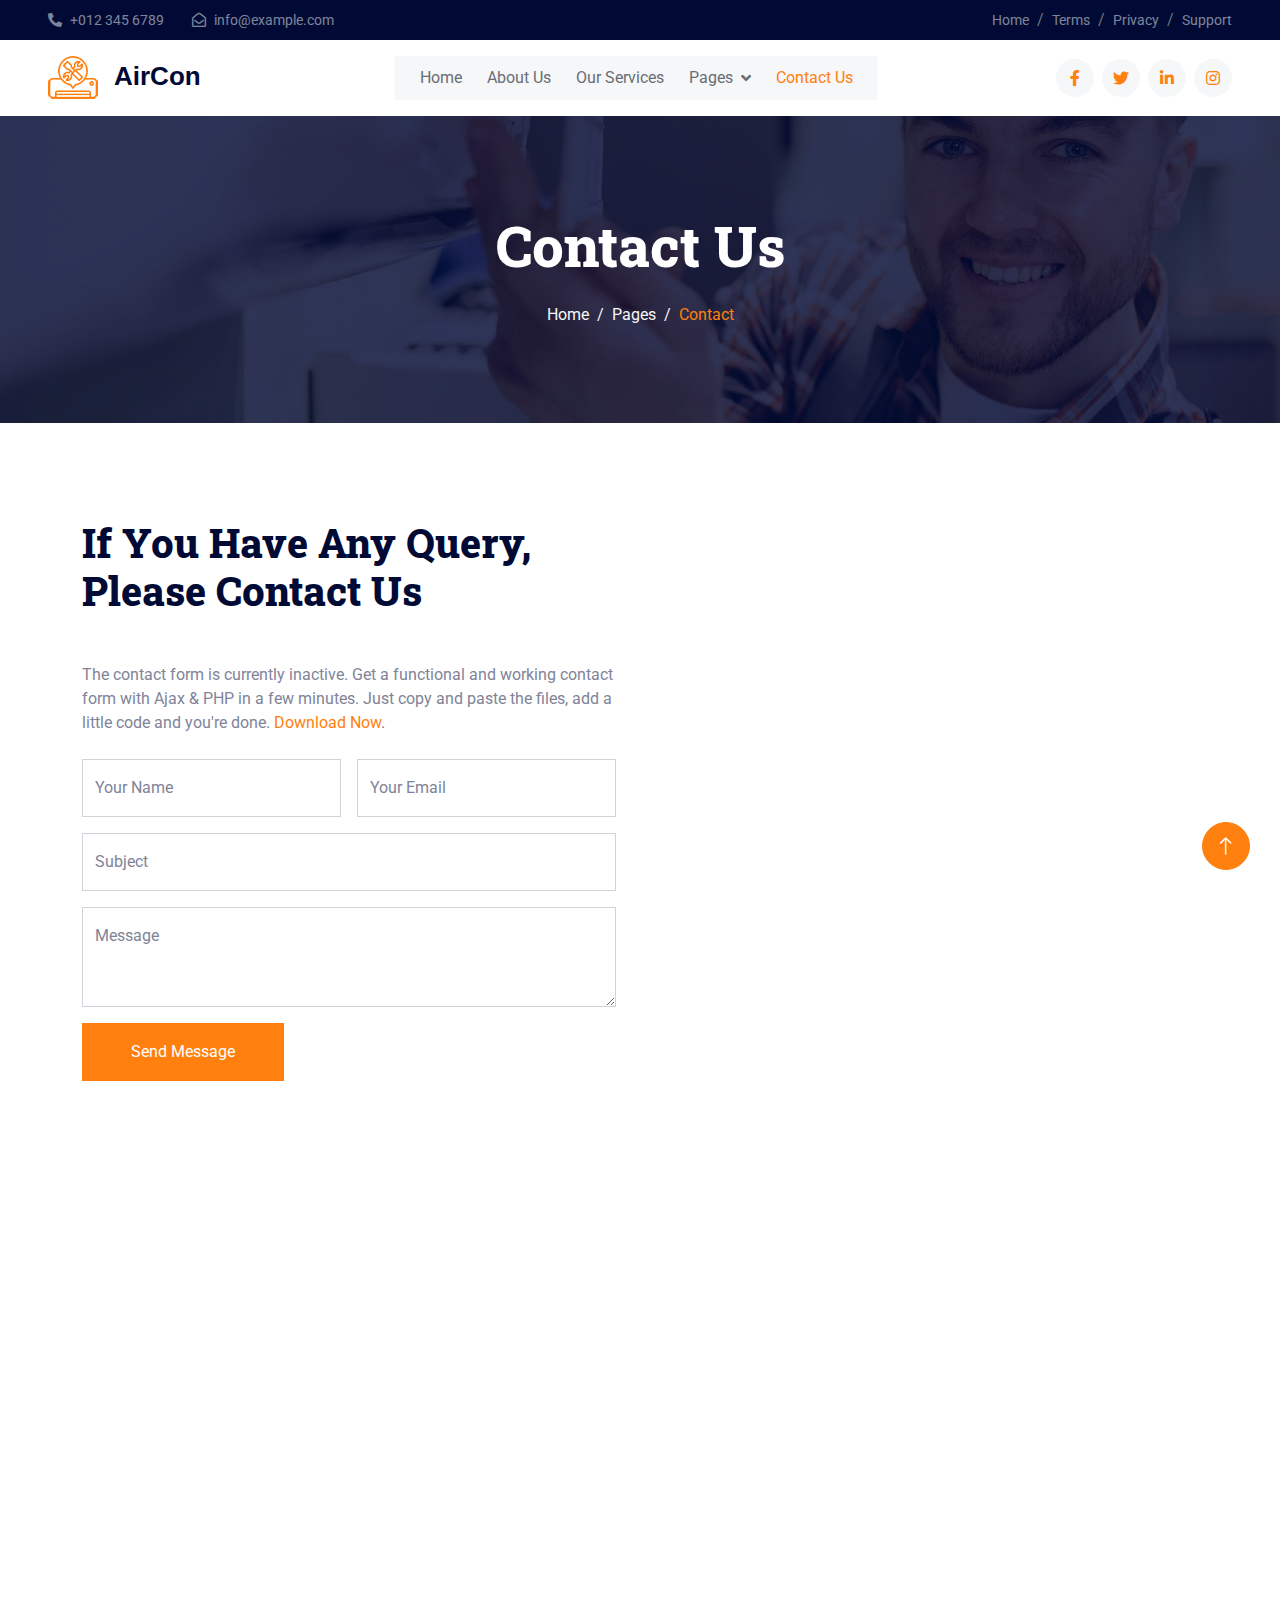
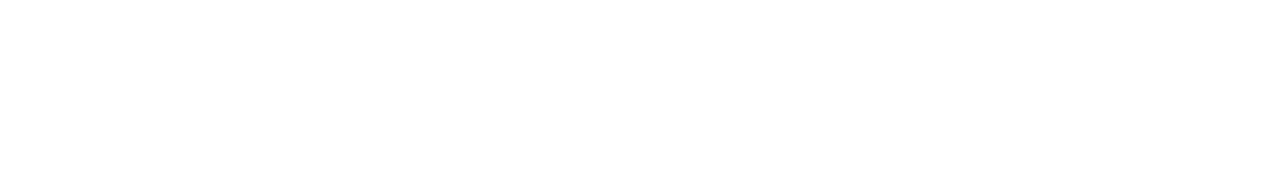
<file: contact.html>
<!DOCTYPE html>
<html lang="en">

<head>
    <meta charset="utf-8">
    <title>AirCon - AC Repair Website Template</title>
    <meta content="width=device-width, initial-scale=1.0" name="viewport">
    <meta content="" name="keywords">
    <meta content="" name="description">

    <!-- Favicon -->
    <link href="img/favicon.ico" rel="icon">

    <!-- Google Web Fonts -->
    <link rel="preconnect" href="https://fonts.googleapis.com">
    <link rel="preconnect" href="https://fonts.gstatic.com" crossorigin>
    <link href="https://fonts.googleapis.com/css2?family=Roboto+Slab:wght@400;600;800&family=Roboto:wght@400;500;700&display=swap" rel="stylesheet"> 

    <!-- Icon Font Stylesheet -->
    <link href="https://cdnjs.cloudflare.com/ajax/libs/font-awesome/5.10.0/css/all.min.css" rel="stylesheet">
    <link href="https://cdn.jsdelivr.net/npm/bootstrap-icons@1.4.1/font/bootstrap-icons.css" rel="stylesheet">

    <!-- Libraries Stylesheet -->
    <link href="lib/animate/animate.min.css" rel="stylesheet">
    <link href="lib/owlcarousel/assets/owl.carousel.min.css" rel="stylesheet">

    <!-- Customized Bootstrap Stylesheet -->
    <link href="css/bootstrap.min.css" rel="stylesheet">

    <!-- Template Stylesheet -->
    <link href="css/style.css" rel="stylesheet">
</head>

<body>
    <!-- Spinner Start -->
    <div id="spinner" class="show bg-white position-fixed translate-middle w-100 vh-100 top-50 start-50 d-flex align-items-center justify-content-center">
        <div class="spinner-grow text-primary" role="status"></div>
    </div>
    <!-- Spinner End -->


    <!-- Topbar Start -->
    <div class="container-fluid bg-dark text-white-50 py-2 px-0 d-none d-lg-block">
        <div class="row gx-0 align-items-center">
            <div class="col-lg-7 px-5 text-start">
                <div class="h-100 d-inline-flex align-items-center me-4">
                    <small class="fa fa-phone-alt me-2"></small>
                    <small>+012 345 6789</small>
                </div>
                <div class="h-100 d-inline-flex align-items-center me-4">
                    <small class="far fa-envelope-open me-2"></small>
                    <small>info@example.com</small>
                </div>
            </div>
            <div class="col-lg-5 px-5 text-end">
                <ol class="breadcrumb justify-content-end mb-0">
                    <li class="breadcrumb-item"><a class="text-white-50 small" href="#">Home</a></li>
                    <li class="breadcrumb-item"><a class="text-white-50 small" href="#">Terms</a></li>
                    <li class="breadcrumb-item"><a class="text-white-50 small" href="#">Privacy</a></li>
                    <li class="breadcrumb-item"><a class="text-white-50 small" href="#">Support</a></li>
                </ol>
            </div>
        </div>
    </div>
    <!-- Topbar End -->


    <!-- Navbar Start -->
    <nav class="navbar navbar-expand-lg bg-white navbar-light sticky-top px-4 px-lg-5">
        <a href="index.html" class="navbar-brand d-flex align-items-center">
            <h1 class="m-0"><img class="img-fluid me-3" src="img/icon/icon-02-primary.png" alt="">AirCon</h1>
        </a>
        <button type="button" class="navbar-toggler" data-bs-toggle="collapse" data-bs-target="#navbarCollapse">
            <span class="navbar-toggler-icon"></span>
        </button>
        <div class="collapse navbar-collapse" id="navbarCollapse">
            <div class="navbar-nav mx-auto bg-light pe-4 py-3 py-lg-0">
                <a href="index.html" class="nav-item nav-link">Home</a>
                <a href="about.html" class="nav-item nav-link">About Us</a>
                <a href="service.html" class="nav-item nav-link">Our Services</a>
                <div class="nav-item dropdown">
                    <a href="#" class="nav-link dropdown-toggle" data-bs-toggle="dropdown">Pages</a>
                    <div class="dropdown-menu bg-light border-0 m-0">
                        <a href="feature.html" class="dropdown-item">Features</a>
                        <a href="quote.html" class="dropdown-item">Free Quote</a>
                        <a href="team.html" class="dropdown-item">Our Team</a>
                        <a href="testimonial.html" class="dropdown-item">Testimonial</a>
                        <a href="404.html" class="dropdown-item">404 Page</a>
                    </div>
                </div>
                <a href="contact.html" class="nav-item nav-link active">Contact Us</a>
            </div>
            <div class="h-100 d-lg-inline-flex align-items-center d-none">
                <a class="btn btn-square rounded-circle bg-light text-primary me-2" href=""><i class="fab fa-facebook-f"></i></a>
                <a class="btn btn-square rounded-circle bg-light text-primary me-2" href=""><i class="fab fa-twitter"></i></a>
                <a class="btn btn-square rounded-circle bg-light text-primary me-2" href=""><i class="fab fa-linkedin-in"></i></a>
                <a class="btn btn-square rounded-circle bg-light text-primary me-0" href=""><i class="fab fa-instagram"></i></a>
            </div>
        </div>
    </nav>
    <!-- Navbar End -->


    <!-- Page Header Start -->
    <div class="container-fluid page-header py-5 mb-5 wow fadeIn" data-wow-delay="0.1s">
        <div class="container text-center py-5">
            <h1 class="display-4 text-white animated slideInDown mb-4">Contact Us</h1>
            <nav aria-label="breadcrumb animated slideInDown">
                <ol class="breadcrumb justify-content-center mb-0">
                    <li class="breadcrumb-item"><a href="#">Home</a></li>
                    <li class="breadcrumb-item"><a href="#">Pages</a></li>
                    <li class="breadcrumb-item active" aria-current="page">Contact</li>
                </ol>
            </nav>
        </div>
    </div>
    <!-- Page Header End -->


    <!-- Contact Start -->
    <div class="container-xxl py-5">
        <div class="container">
            <div class="row g-5">
                <div class="col-lg-6 wow fadeIn" data-wow-delay="0.1s">
                    <h1 class="display-6 mb-5">If You Have Any Query, Please Contact Us</h1>
                    <p class="mb-4">The contact form is currently inactive. Get a functional and working contact form with Ajax & PHP in a few minutes. Just copy and paste the files, add a little code and you're done. <a href="https://htmlcodex.com/contact-form">Download Now</a>.</p>
                    <form>
                        <div class="row g-3">
                            <div class="col-md-6">
                                <div class="form-floating">
                                    <input type="text" class="form-control" id="name" placeholder="Your Name">
                                    <label for="name">Your Name</label>
                                </div>
                            </div>
                            <div class="col-md-6">
                                <div class="form-floating">
                                    <input type="email" class="form-control" id="email" placeholder="Your Email">
                                    <label for="email">Your Email</label>
                                </div>
                            </div>
                            <div class="col-12">
                                <div class="form-floating">
                                    <input type="text" class="form-control" id="subject" placeholder="Subject">
                                    <label for="subject">Subject</label>
                                </div>
                            </div>
                            <div class="col-12">
                                <div class="form-floating">
                                    <textarea class="form-control" placeholder="Leave a message here" id="message" style="height: 100px"></textarea>
                                    <label for="message">Message</label>
                                </div>
                            </div>
                            <div class="col-12">
                                <button class="btn btn-primary py-3 px-5" type="submit">Send Message</button>
                            </div>
                        </div>
                    </form>
                </div>
                <div class="col-lg-6 wow fadeIn" data-wow-delay="0.5s" style="min-height: 450px;">
                    <div class="position-relative overflow-hidden h-100">
                        <iframe class="position-relative w-100 h-100"
                        src="https://www.google.com/maps/embed?pb=!1m18!1m12!1m3!1d3001156.4288297426!2d-78.01371936852176!3d42.72876761954724!2m3!1f0!2f0!3f0!3m2!1i1024!2i768!4f13.1!3m3!1m2!1s0x4ccc4bf0f123a5a9%3A0xddcfc6c1de189567!2sNew%20York%2C%20USA!5e0!3m2!1sen!2sbd!4v1603794290143!5m2!1sen!2sbd"
                        frameborder="0" style="min-height: 450px; border:0;" allowfullscreen="" aria-hidden="false"
                        tabindex="0"></iframe>
                    </div>
                </div>
            </div>
        </div>
    </div>
    <!-- Contact End -->


    <!-- Footer Start -->
    <div class="container-fluid bg-dark footer mt-5 pt-5 wow fadeIn" data-wow-delay="0.1s">
        <div class="container py-5">
            <div class="row g-5">
                <div class="col-md-6">
                    <h1 class="text-white mb-4"><img class="img-fluid me-3" src="img/icon/icon-02-light.png" alt="">AirCon</h1>
                    <span>Diam dolor diam ipsum sit. Aliqu diam amet diam et eos. Clita erat ipsum et lorem et sit, sed stet lorem sit clita. Diam dolor diam ipsum sit. Aliqu diam amet diam et eos. Clita erat ipsum et lorem et sit.</span>
                </div>
                <div class="col-md-6">
                    <h5 class="text-light mb-4">Newsletter</h5>
                    <p>Clita erat ipsum et lorem et sit, sed stet lorem sit clita.</p>
                    <div class="position-relative">
                        <input class="form-control bg-transparent w-100 py-3 ps-4 pe-5" type="text" placeholder="Your email">
                        <button type="button" class="btn btn-primary py-2 px-3 position-absolute top-0 end-0 mt-2 me-2">SignUp</button>
                    </div>
                </div>
                <div class="col-lg-3 col-md-6">
                    <h5 class="text-light mb-4">Get In Touch</h5>
                    <p><i class="fa fa-map-marker-alt me-3"></i>123 Street, New York, USA</p>
                    <p><i class="fa fa-phone-alt me-3"></i>+012 345 67890</p>
                    <p><i class="fa fa-envelope me-3"></i>info@example.com</p>
                </div>
                <div class="col-lg-3 col-md-6">
                    <h5 class="text-light mb-4">Our Services</h5>
                    <a class="btn btn-link" href="">AC Installation</a>
                    <a class="btn btn-link" href="">Cooling Services</a>
                    <a class="btn btn-link" href="">Heating Services</a>
                    <a class="btn btn-link" href="">Annual Inspections</a>
                </div>
                <div class="col-lg-3 col-md-6">
                    <h5 class="text-light mb-4">Quick Links</h5>
                    <a class="btn btn-link" href="">About Us</a>
                    <a class="btn btn-link" href="">Contact Us</a>
                    <a class="btn btn-link" href="">Our Services</a>
                    <a class="btn btn-link" href="">Terms & Condition</a>
                </div>
                <div class="col-lg-3 col-md-6">
                    <h5 class="text-light mb-4">Follow Us</h5>
                    <div class="d-flex">
                        <a class="btn btn-square rounded-circle me-1" href=""><i class="fab fa-twitter"></i></a>
                        <a class="btn btn-square rounded-circle me-1" href=""><i class="fab fa-facebook-f"></i></a>
                        <a class="btn btn-square rounded-circle me-1" href=""><i class="fab fa-youtube"></i></a>
                        <a class="btn btn-square rounded-circle me-1" href=""><i class="fab fa-linkedin-in"></i></a>
                    </div>
                </div>
            </div>
        </div>
        <div class="container-fluid copyright">
            <div class="container">
                <div class="row">
                    <div class="col-md-6 text-center text-md-start mb-3 mb-md-0">
                        &copy; <a href="#">Your Site Name</a>, All Right Reserved.
                    </div>
                    <div class="col-md-6 text-center text-md-end">
                        <!--/*** This template is free as long as you keep the footer author’s credit link/attribution link/backlink. If you'd like to use the template without the footer author’s credit link/attribution link/backlink, you can purchase the Credit Removal License from "https://htmlcodex.com/credit-removal". Thank you for your support. ***/-->
                        Designed By <a href="https://htmlcodex.com">HTML Codex</a>
                    </div>
                </div>
            </div>
        </div>
    </div>
    <!-- Footer End -->


    <!-- Back to Top -->
    <a href="#" class="btn btn-lg btn-primary btn-lg-square rounded-circle back-to-top"><i class="bi bi-arrow-up"></i></a>


    <!-- JavaScript Libraries -->
    <script src="https://code.jquery.com/jquery-3.4.1.min.js"></script>
    <script src="https://cdn.jsdelivr.net/npm/bootstrap@5.0.0/dist/js/bootstrap.bundle.min.js"></script>
    <script src="lib/wow/wow.min.js"></script>
    <script src="lib/easing/easing.min.js"></script>
    <script src="lib/waypoints/waypoints.min.js"></script>
    <script src="lib/owlcarousel/owl.carousel.min.js"></script>
    <script src="lib/counterup/counterup.min.js"></script>
    <script src="lib/parallax/parallax.min.js"></script>

    <!-- Template Javascript -->
    <script src="js/main.js"></script>
</body>

</html>
</file>
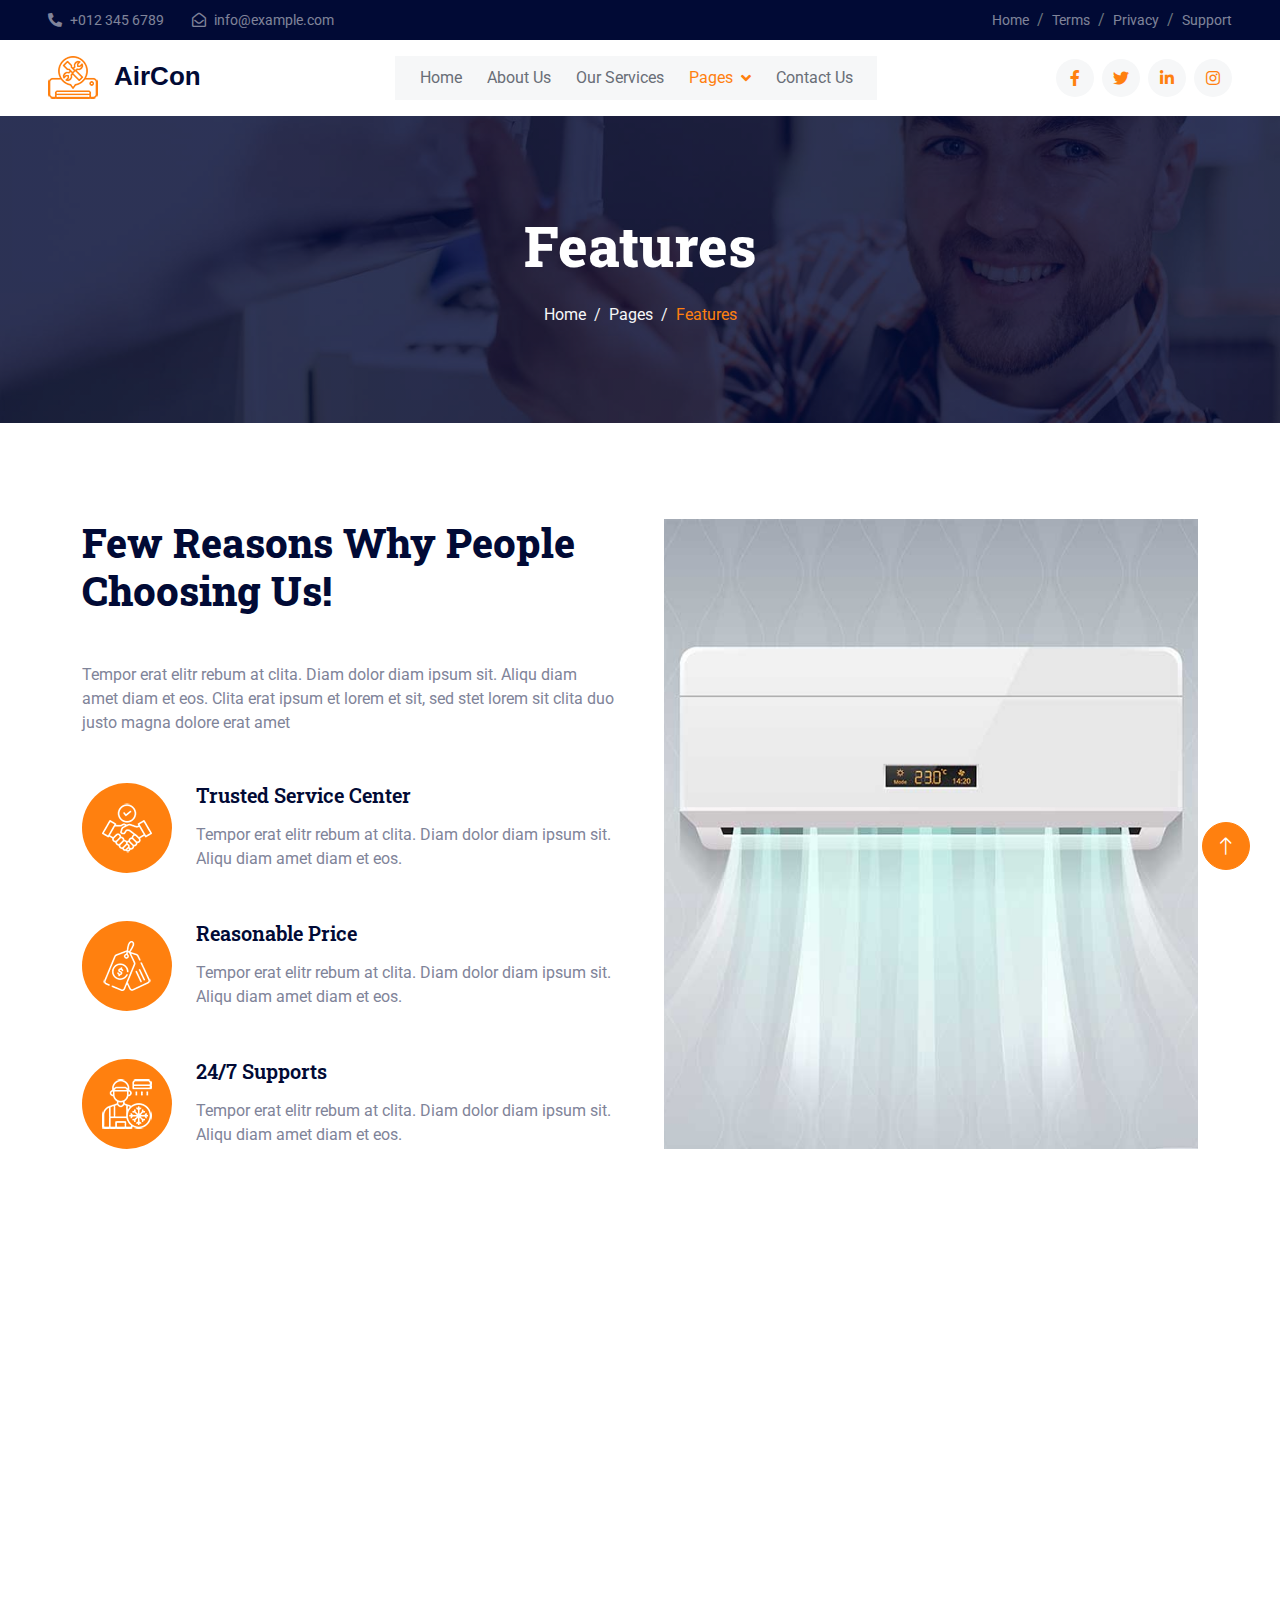
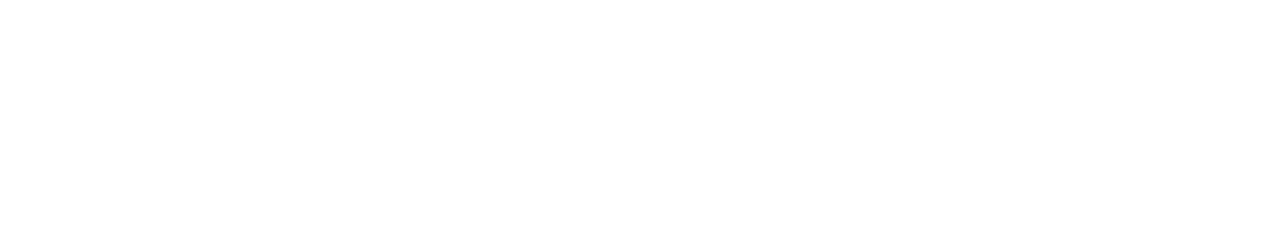
<file: feature.html>
<!DOCTYPE html>
<html lang="en">

<head>
    <meta charset="utf-8">
    <title>AirCon - AC Repair Website Template</title>
    <meta content="width=device-width, initial-scale=1.0" name="viewport">
    <meta content="" name="keywords">
    <meta content="" name="description">

    <!-- Favicon -->
    <link href="img/favicon.ico" rel="icon">

    <!-- Google Web Fonts -->
    <link rel="preconnect" href="https://fonts.googleapis.com">
    <link rel="preconnect" href="https://fonts.gstatic.com" crossorigin>
    <link href="https://fonts.googleapis.com/css2?family=Roboto+Slab:wght@400;600;800&family=Roboto:wght@400;500;700&display=swap" rel="stylesheet"> 

    <!-- Icon Font Stylesheet -->
    <link href="https://cdnjs.cloudflare.com/ajax/libs/font-awesome/5.10.0/css/all.min.css" rel="stylesheet">
    <link href="https://cdn.jsdelivr.net/npm/bootstrap-icons@1.4.1/font/bootstrap-icons.css" rel="stylesheet">

    <!-- Libraries Stylesheet -->
    <link href="lib/animate/animate.min.css" rel="stylesheet">
    <link href="lib/owlcarousel/assets/owl.carousel.min.css" rel="stylesheet">

    <!-- Customized Bootstrap Stylesheet -->
    <link href="css/bootstrap.min.css" rel="stylesheet">

    <!-- Template Stylesheet -->
    <link href="css/style.css" rel="stylesheet">
</head>

<body>
    <!-- Spinner Start -->
    <div id="spinner" class="show bg-white position-fixed translate-middle w-100 vh-100 top-50 start-50 d-flex align-items-center justify-content-center">
        <div class="spinner-grow text-primary" role="status"></div>
    </div>
    <!-- Spinner End -->


    <!-- Topbar Start -->
    <div class="container-fluid bg-dark text-white-50 py-2 px-0 d-none d-lg-block">
        <div class="row gx-0 align-items-center">
            <div class="col-lg-7 px-5 text-start">
                <div class="h-100 d-inline-flex align-items-center me-4">
                    <small class="fa fa-phone-alt me-2"></small>
                    <small>+012 345 6789</small>
                </div>
                <div class="h-100 d-inline-flex align-items-center me-4">
                    <small class="far fa-envelope-open me-2"></small>
                    <small>info@example.com</small>
                </div>
            </div>
            <div class="col-lg-5 px-5 text-end">
                <ol class="breadcrumb justify-content-end mb-0">
                    <li class="breadcrumb-item"><a class="text-white-50 small" href="#">Home</a></li>
                    <li class="breadcrumb-item"><a class="text-white-50 small" href="#">Terms</a></li>
                    <li class="breadcrumb-item"><a class="text-white-50 small" href="#">Privacy</a></li>
                    <li class="breadcrumb-item"><a class="text-white-50 small" href="#">Support</a></li>
                </ol>
            </div>
        </div>
    </div>
    <!-- Topbar End -->


    <!-- Navbar Start -->
    <nav class="navbar navbar-expand-lg bg-white navbar-light sticky-top px-4 px-lg-5">
        <a href="index.html" class="navbar-brand d-flex align-items-center">
            <h1 class="m-0"><img class="img-fluid me-3" src="img/icon/icon-02-primary.png" alt="">AirCon</h1>
        </a>
        <button type="button" class="navbar-toggler" data-bs-toggle="collapse" data-bs-target="#navbarCollapse">
            <span class="navbar-toggler-icon"></span>
        </button>
        <div class="collapse navbar-collapse" id="navbarCollapse">
            <div class="navbar-nav mx-auto bg-light pe-4 py-3 py-lg-0">
                <a href="index.html" class="nav-item nav-link">Home</a>
                <a href="about.html" class="nav-item nav-link">About Us</a>
                <a href="service.html" class="nav-item nav-link">Our Services</a>
                <div class="nav-item dropdown">
                    <a href="#" class="nav-link dropdown-toggle active" data-bs-toggle="dropdown">Pages</a>
                    <div class="dropdown-menu bg-light border-0 m-0">
                        <a href="feature.html" class="dropdown-item active">Features</a>
                        <a href="quote.html" class="dropdown-item">Free Quote</a>
                        <a href="team.html" class="dropdown-item">Our Team</a>
                        <a href="testimonial.html" class="dropdown-item">Testimonial</a>
                        <a href="404.html" class="dropdown-item">404 Page</a>
                    </div>
                </div>
                <a href="contact.html" class="nav-item nav-link">Contact Us</a>
            </div>
            <div class="h-100 d-lg-inline-flex align-items-center d-none">
                <a class="btn btn-square rounded-circle bg-light text-primary me-2" href=""><i class="fab fa-facebook-f"></i></a>
                <a class="btn btn-square rounded-circle bg-light text-primary me-2" href=""><i class="fab fa-twitter"></i></a>
                <a class="btn btn-square rounded-circle bg-light text-primary me-2" href=""><i class="fab fa-linkedin-in"></i></a>
                <a class="btn btn-square rounded-circle bg-light text-primary me-0" href=""><i class="fab fa-instagram"></i></a>
            </div>
        </div>
    </nav>
    <!-- Navbar End -->


    <!-- Page Header Start -->
    <div class="container-fluid page-header py-5 mb-5 wow fadeIn" data-wow-delay="0.1s">
        <div class="container text-center py-5">
            <h1 class="display-4 text-white animated slideInDown mb-4">Features</h1>
            <nav aria-label="breadcrumb animated slideInDown">
                <ol class="breadcrumb justify-content-center mb-0">
                    <li class="breadcrumb-item"><a href="#">Home</a></li>
                    <li class="breadcrumb-item"><a href="#">Pages</a></li>
                    <li class="breadcrumb-item active" aria-current="page">Features</li>
                </ol>
            </nav>
        </div>
    </div>
    <!-- Page Header End -->


    <!-- Features Start -->
    <div class="container-xxl py-5">
        <div class="container">
            <div class="row g-5">
                <div class="col-lg-6 wow fadeInUp" data-wow-delay="0.1s">
                    <h1 class="display-6 mb-5">Few Reasons Why People Choosing Us!</h1>
                    <p class="mb-5">Tempor erat elitr rebum at clita. Diam dolor diam ipsum sit. Aliqu diam amet diam et eos. Clita erat ipsum et lorem et sit, sed stet lorem sit clita duo justo magna dolore erat amet</p>
                    <div class="d-flex mb-5">
                        <div class="flex-shrink-0 btn-square bg-primary rounded-circle" style="width: 90px; height: 90px;">
                            <img class="img-fluid" src="img/icon/icon-08-light.png" alt="">
                        </div>
                        <div class="ms-4">
                            <h5 class="mb-3">Trusted Service Center</h5>
                            <span>Tempor erat elitr rebum at clita. Diam dolor diam ipsum sit. Aliqu diam amet diam et eos.</span>
                        </div>
                    </div>
                    <div class="d-flex mb-5">
                        <div class="flex-shrink-0 btn-square bg-primary rounded-circle" style="width: 90px; height: 90px;">
                            <img class="img-fluid" src="img/icon/icon-10-light.png" alt="">
                        </div>
                        <div class="ms-4">
                            <h5 class="mb-3">Reasonable Price</h5>
                            <span>Tempor erat elitr rebum at clita. Diam dolor diam ipsum sit. Aliqu diam amet diam et eos.</span>
                        </div>
                    </div>
                    <div class="d-flex mb-0">
                        <div class="flex-shrink-0 btn-square bg-primary rounded-circle" style="width: 90px; height: 90px;">
                            <img class="img-fluid" src="img/icon/icon-06-light.png" alt="">
                        </div>
                        <div class="ms-4">
                            <h5 class="mb-3">24/7 Supports</h5>
                            <span>Tempor erat elitr rebum at clita. Diam dolor diam ipsum sit. Aliqu diam amet diam et eos.</span>
                        </div>
                    </div>
                </div>
                <div class="col-lg-6 wow fadeInUp" data-wow-delay="0.5s">
                    <div class="position-relative rounded overflow-hidden h-100" style="min-height: 400px;">
                        <img class="position-absolute w-100 h-100" src="img/feature.jpg" alt="" style="object-fit: cover;">
                    </div>
                </div>
            </div>
        </div>
    </div>
    <!-- Features End -->
        

    <!-- Footer Start -->
    <div class="container-fluid bg-dark footer mt-5 pt-5 wow fadeIn" data-wow-delay="0.1s">
        <div class="container py-5">
            <div class="row g-5">
                <div class="col-md-6">
                    <h1 class="text-white mb-4"><img class="img-fluid me-3" src="img/icon/icon-02-light.png" alt="">AirCon</h1>
                    <span>Diam dolor diam ipsum sit. Aliqu diam amet diam et eos. Clita erat ipsum et lorem et sit, sed stet lorem sit clita. Diam dolor diam ipsum sit. Aliqu diam amet diam et eos. Clita erat ipsum et lorem et sit.</span>
                </div>
                <div class="col-md-6">
                    <h5 class="text-light mb-4">Newsletter</h5>
                    <p>Clita erat ipsum et lorem et sit, sed stet lorem sit clita.</p>
                    <div class="position-relative">
                        <input class="form-control bg-transparent w-100 py-3 ps-4 pe-5" type="text" placeholder="Your email">
                        <button type="button" class="btn btn-primary py-2 px-3 position-absolute top-0 end-0 mt-2 me-2">SignUp</button>
                    </div>
                </div>
                <div class="col-lg-3 col-md-6">
                    <h5 class="text-light mb-4">Get In Touch</h5>
                    <p><i class="fa fa-map-marker-alt me-3"></i>123 Street, New York, USA</p>
                    <p><i class="fa fa-phone-alt me-3"></i>+012 345 67890</p>
                    <p><i class="fa fa-envelope me-3"></i>info@example.com</p>
                </div>
                <div class="col-lg-3 col-md-6">
                    <h5 class="text-light mb-4">Our Services</h5>
                    <a class="btn btn-link" href="">AC Installation</a>
                    <a class="btn btn-link" href="">Cooling Services</a>
                    <a class="btn btn-link" href="">Heating Services</a>
                    <a class="btn btn-link" href="">Annual Inspections</a>
                </div>
                <div class="col-lg-3 col-md-6">
                    <h5 class="text-light mb-4">Quick Links</h5>
                    <a class="btn btn-link" href="">About Us</a>
                    <a class="btn btn-link" href="">Contact Us</a>
                    <a class="btn btn-link" href="">Our Services</a>
                    <a class="btn btn-link" href="">Terms & Condition</a>
                </div>
                <div class="col-lg-3 col-md-6">
                    <h5 class="text-light mb-4">Follow Us</h5>
                    <div class="d-flex">
                        <a class="btn btn-square rounded-circle me-1" href=""><i class="fab fa-twitter"></i></a>
                        <a class="btn btn-square rounded-circle me-1" href=""><i class="fab fa-facebook-f"></i></a>
                        <a class="btn btn-square rounded-circle me-1" href=""><i class="fab fa-youtube"></i></a>
                        <a class="btn btn-square rounded-circle me-1" href=""><i class="fab fa-linkedin-in"></i></a>
                    </div>
                </div>
            </div>
        </div>
        <div class="container-fluid copyright">
            <div class="container">
                <div class="row">
                    <div class="col-md-6 text-center text-md-start mb-3 mb-md-0">
                        &copy; <a href="#">Your Site Name</a>, All Right Reserved.
                    </div>
                    <div class="col-md-6 text-center text-md-end">
                        <!--/*** This template is free as long as you keep the footer author’s credit link/attribution link/backlink. If you'd like to use the template without the footer author’s credit link/attribution link/backlink, you can purchase the Credit Removal License from "https://htmlcodex.com/credit-removal". Thank you for your support. ***/-->
                        Designed By <a href="https://htmlcodex.com">HTML Codex</a>
                    </div>
                </div>
            </div>
        </div>
    </div>
    <!-- Footer End -->


    <!-- Back to Top -->
    <a href="#" class="btn btn-lg btn-primary btn-lg-square rounded-circle back-to-top"><i class="bi bi-arrow-up"></i></a>


    <!-- JavaScript Libraries -->
    <script src="https://code.jquery.com/jquery-3.4.1.min.js"></script>
    <script src="https://cdn.jsdelivr.net/npm/bootstrap@5.0.0/dist/js/bootstrap.bundle.min.js"></script>
    <script src="lib/wow/wow.min.js"></script>
    <script src="lib/easing/easing.min.js"></script>
    <script src="lib/waypoints/waypoints.min.js"></script>
    <script src="lib/owlcarousel/owl.carousel.min.js"></script>
    <script src="lib/counterup/counterup.min.js"></script>
    <script src="lib/parallax/parallax.min.js"></script>

    <!-- Template Javascript -->
    <script src="js/main.js"></script>
</body>

</html>
</file>
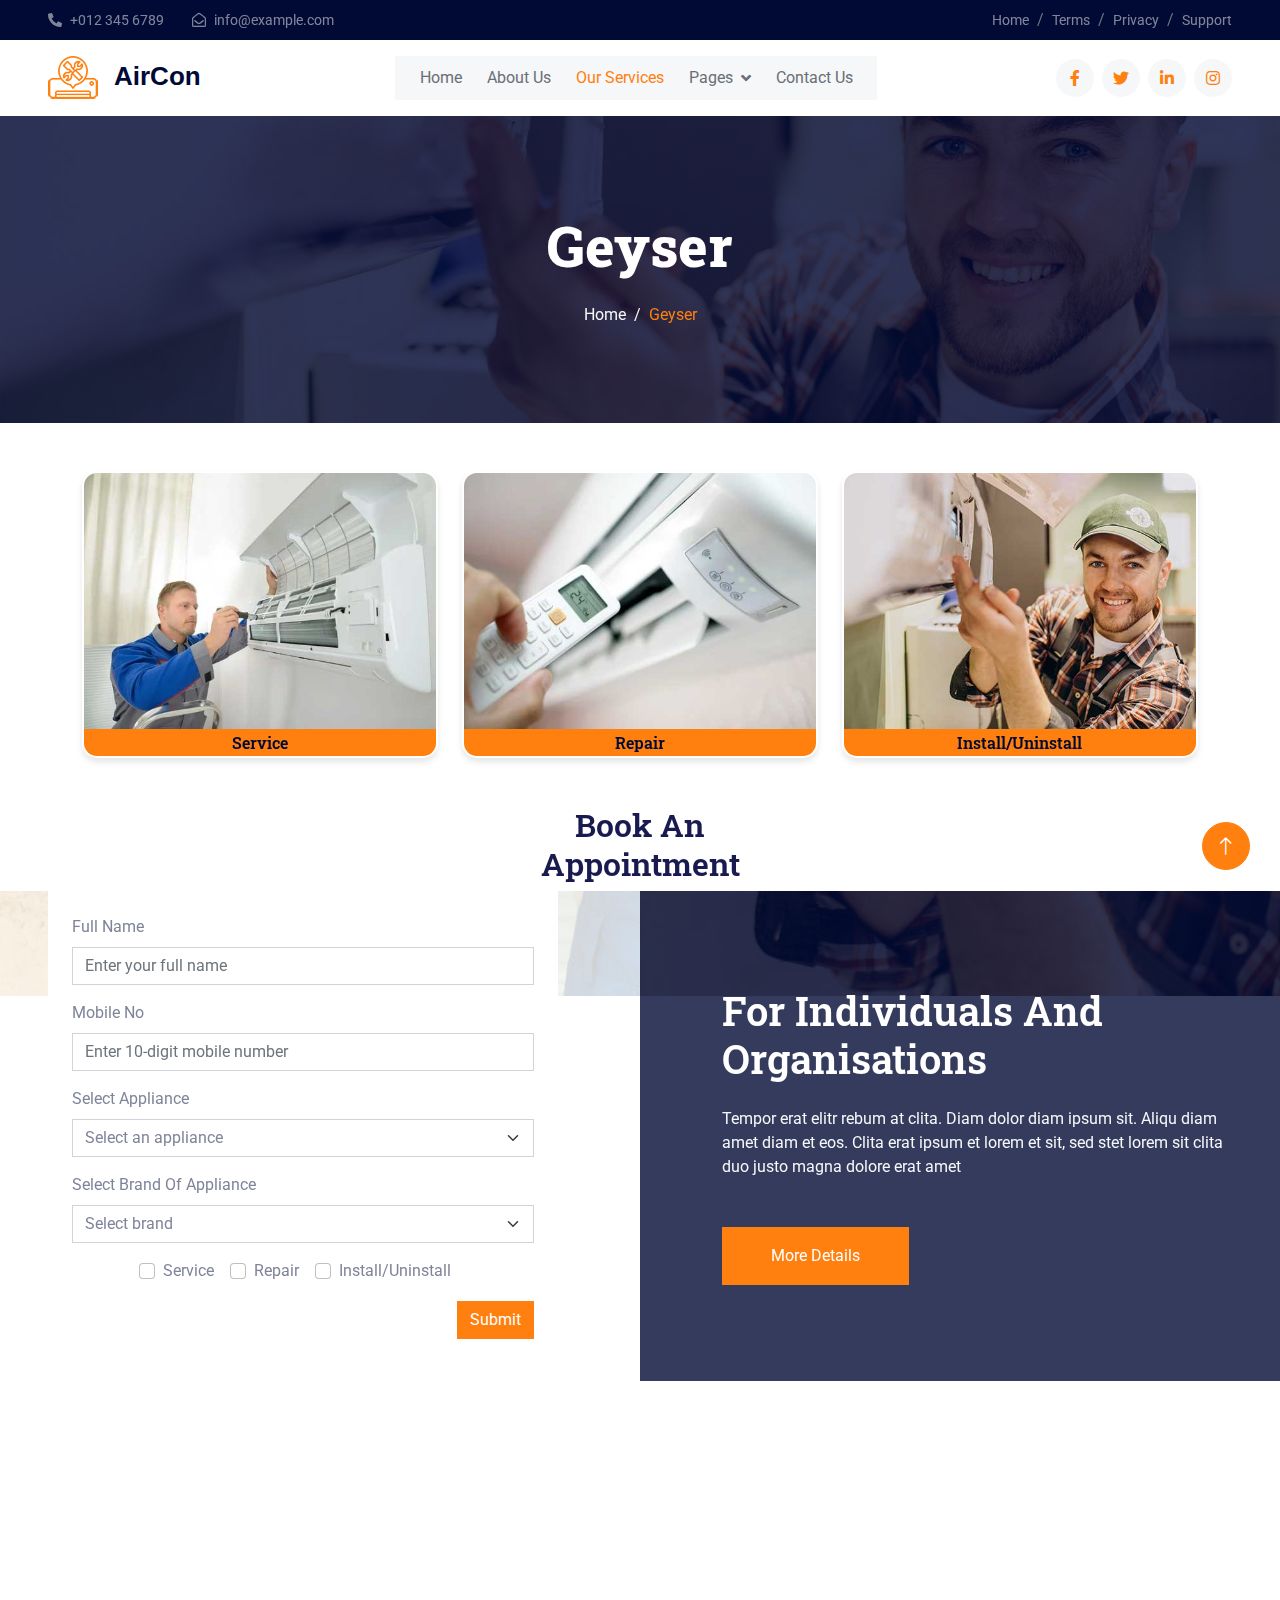
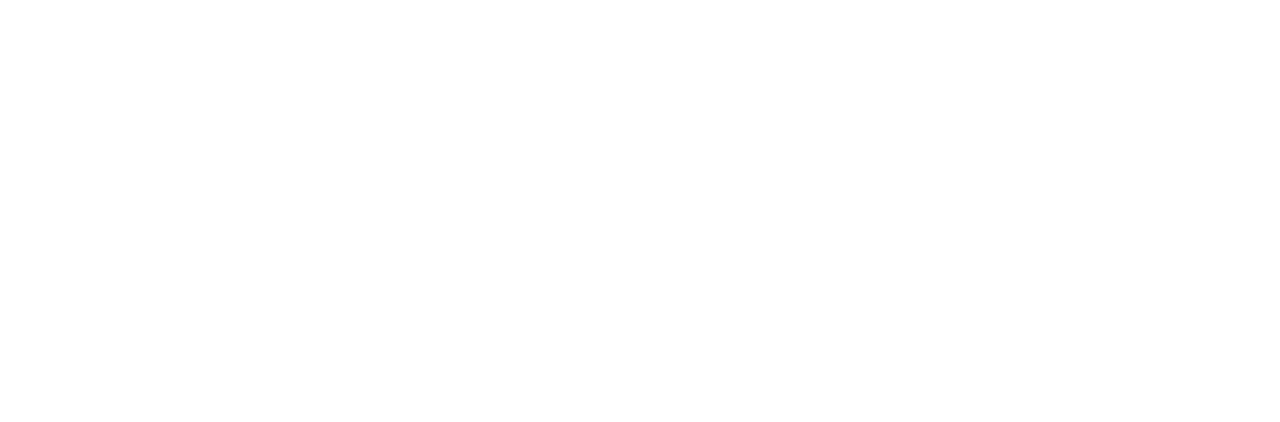
<file: geyser.html>
<!DOCTYPE html>
<html lang="en">

<head>
    <meta charset="utf-8">
    <title>AirCon - AC Repair Website Template</title>
    <meta content="width=device-width, initial-scale=1.0" name="viewport">
    <meta content="" name="keywords">
    <meta content="" name="description">

    <!-- Favicon -->
    <link href="img/favicon.ico" rel="icon">

    <!-- Google Web Fonts -->
    <link rel="preconnect" href="https://fonts.googleapis.com">
    <link rel="preconnect" href="https://fonts.gstatic.com" crossorigin>
    <link href="https://fonts.googleapis.com/css2?family=Roboto+Slab:wght@400;600;800&family=Roboto:wght@400;500;700&display=swap" rel="stylesheet"> 

    <!-- Icon Font Stylesheet -->
    <link href="https://cdnjs.cloudflare.com/ajax/libs/font-awesome/5.10.0/css/all.min.css" rel="stylesheet">
    <link href="https://cdn.jsdelivr.net/npm/bootstrap-icons@1.4.1/font/bootstrap-icons.css" rel="stylesheet">

    <!-- Libraries Stylesheet -->
    <link href="lib/animate/animate.min.css" rel="stylesheet">
    <link href="lib/owlcarousel/assets/owl.carousel.min.css" rel="stylesheet">

    <!-- Customized Bootstrap Stylesheet -->
    <link href="css/bootstrap.min.css" rel="stylesheet">

    <!-- Template Stylesheet -->
    <link href="css/style.css" rel="stylesheet">
</head>

<body>
    <!-- Spinner Start -->
    <div id="spinner" class="show bg-white position-fixed translate-middle w-100 vh-100 top-50 start-50 d-flex align-items-center justify-content-center">
        <div class="spinner-grow text-primary" role="status"></div>
    </div>
    <!-- Spinner End -->


    <!-- Topbar Start -->
    <div class="container-fluid bg-dark text-white-50 py-2 px-0 d-none d-lg-block">
        <div class="row gx-0 align-items-center">
            <div class="col-lg-7 px-5 text-start">
                <div class="h-100 d-inline-flex align-items-center me-4">
                    <small class="fa fa-phone-alt me-2"></small>
                    <small>+012 345 6789</small>
                </div>
                <div class="h-100 d-inline-flex align-items-center me-4">
                    <small class="far fa-envelope-open me-2"></small>
                    <small>info@example.com</small>
                </div>
            </div>
            <div class="col-lg-5 px-5 text-end">
                <ol class="breadcrumb justify-content-end mb-0">
                    <li class="breadcrumb-item"><a class="text-white-50 small" href="#">Home</a></li>
                    <li class="breadcrumb-item"><a class="text-white-50 small" href="#">Terms</a></li>
                    <li class="breadcrumb-item"><a class="text-white-50 small" href="#">Privacy</a></li>
                    <li class="breadcrumb-item"><a class="text-white-50 small" href="#">Support</a></li>
                </ol>
            </div>
        </div>
    </div>
    <!-- Topbar End -->


    <!-- Navbar Start -->
    <nav class="navbar navbar-expand-lg bg-white navbar-light sticky-top px-4 px-lg-5">
        <a href="index.html" class="navbar-brand d-flex align-items-center">
            <h1 class="m-0"><img class="img-fluid me-3" src="img/icon/icon-02-primary.png" alt="">AirCon</h1>
        </a>
        <button type="button" class="navbar-toggler" data-bs-toggle="collapse" data-bs-target="#navbarCollapse">
            <span class="navbar-toggler-icon"></span>
        </button>
        <div class="collapse navbar-collapse" id="navbarCollapse">
            <div class="navbar-nav mx-auto bg-light pe-4 py-3 py-lg-0">
                <a href="index.html" class="nav-item nav-link">Home</a>
                <a href="about.html" class="nav-item nav-link">About Us</a>
                <a href="service.html" class="nav-item nav-link active">Our Services</a>
                <div class="nav-item dropdown">
                    <a href="#" class="nav-link dropdown-toggle" data-bs-toggle="dropdown">Pages</a>
                    <div class="dropdown-menu bg-light border-0 m-0">
                        <a href="feature.html" class="dropdown-item">Features</a>
                        <a href="quote.html" class="dropdown-item">Free Quote</a>
                        <a href="team.html" class="dropdown-item">Our Team</a>
                        <a href="testimonial.html" class="dropdown-item">Testimonial</a>
                        <a href="404.html" class="dropdown-item">404 Page</a>
                    </div>
                </div>
                <a href="contact.html" class="nav-item nav-link">Contact Us</a>
            </div>
            <div class="h-100 d-lg-inline-flex align-items-center d-none">
                <a class="btn btn-square rounded-circle bg-light text-primary me-2" href=""><i class="fab fa-facebook-f"></i></a>
                <a class="btn btn-square rounded-circle bg-light text-primary me-2" href=""><i class="fab fa-twitter"></i></a>
                <a class="btn btn-square rounded-circle bg-light text-primary me-2" href=""><i class="fab fa-linkedin-in"></i></a>
                <a class="btn btn-square rounded-circle bg-light text-primary me-0" href=""><i class="fab fa-instagram"></i></a>
            </div>
        </div>
    </nav>
    <!-- Navbar End -->


    <!-- Page Header Start -->
    <div class="container-fluid page-header py-5 mb-5 wow fadeIn" data-wow-delay="0.1s">
        <div class="container text-center py-5">
            <h1 class="display-4 text-white animated slideInDown mb-4">Geyser</h1>
            <nav aria-label="breadcrumb animated slideInDown">
                <ol class="breadcrumb justify-content-center mb-0">
                    <li class="breadcrumb-item"><a href="#">Home</a></li>
                    <!-- <li class="breadcrumb-item"><a href="#">Pages</a></li> -->
                    <li class="breadcrumb-item active" aria-current="page">Geyser</li>
                </ol>
            </nav>
        </div>
    </div>
    <!-- Page Header End -->


    <!-- Service Start -->
    <div class="container-xxl pb-5">
        <div class="container">
            <!-- <div class="text-center mx-auto wow fadeInUp" data-wow-delay="0.1s" style="max-width: 500px;">
                <h1 class="display-6 mb-5">We Provide professional Heating & Cooling Services</h1>
            </div> -->
            <div class="row g-4 justify-content-center">
                <div class="col-6 col-lg-4 col-md-6 col-sm-6 wow fadeInUp" data-wow-delay="0.1s">
                    <div class="service-item">
                        <a href="booking-page.html">
                            <img class="img-fluid iwidth" src="img\service-1.jpg" alt="">
                        </a>
                        <div class="d-flex align-items-center bg-primary">
                            <a class="h6 text-center mx-auto my-1" href="booking-page.html">Service</a>
                        </div>
                    </div>
                </div>
            
                <div class="col-6 col-lg-4 col-md-6 col-sm-6 wow fadeInUp" data-wow-delay="0.3s">
                    <div class="service-item">
                        <a href="booking-page.html">
                            <img class="img-fluid iwidth" src="img\service-2.jpg" alt="">
                        </a>
                        <div class="d-flex align-items-center bg-primary">
                            <a class="h6 text-center mx-auto my-1" href="booking-page.html">Repair</a>
                        </div>
                    </div>
                </div>
            
                <div class="col-6 col-lg-4 col-md-6 col-sm-6 wow fadeInUp" data-wow-delay="0.5s">
                    <div class="service-item">
                        <a href="booking-page.html">
                            <img class="img-fluid iwidth" src="img\service-3.jpg" alt="">
                        </a>
                        <div class="d-flex align-items-center bg-primary">
                            <a class="h6 text-center mx-auto my-1" href="booking-page.html">Install/Uninstall</a>
                        </div>
                    </div>
                </div>
                <!-- <div class="col-6 col-lg-4 col-md-6 col-sm-6 wow fadeInUp" data-wow-delay="0.1s">
                    <div class="service-item">
                        <a href="booking-page.html">
                            <img class="img-fluid iwidth" src="img\service-4.jpg" alt="">
                        </a>
                        <div class="d-flex align-items-center bg-primary">
                            <a class="h6 text-center mx-auto my-1 " href="booking-page.html">Maintainance And Repair</a>
                        </div>
                    </div>
                </div>
            
                <div class="col-6 col-lg-4 col-md-6 col-sm-6 wow fadeInUp" data-wow-delay="0.3s">
                    <div class="service-item">
                        <a href="booking-page.html">
                            <img class="img-fluid iwidth" src="img\service-5.jpg" alt="">
                        </a>
                        <div class="d-flex align-items-center bg-primary">
                            <a class="h6 text-center mx-auto my-1 " href="booking-page.html">Indoor Air Quality</a>
                        </div>
                    </div>
                </div>
            
                <div class="col-6 col-lg-4 col-md-6 col-sm-6 wow fadeInUp" data-wow-delay="0.5s">
                    <div class="service-item">
                        <a href="booking-page.html">
                            <img class="img-fluid" src="img\service-6.jpg" alt="">
                        </a>
                        <div class="d-flex align-items-center bg-primary">
                            <a class="h6 text-center mx-auto my-1" href="booking-page.html">Annual Inspection</a>
                        </div>
                    </div>
                </div> -->
            </div>
        </div>
    </div>
    <!-- Service End -->
   
    
      <!-- Quote Start -->

      <div class="text-center mx-auto wow fadeInUp" data-wow-delay="0.1s" style="max-width: 500px;">
        <h2>Book An <br> Appointment</h2>
    </div>


    <div class="container-fluid overflow-hidden px-lg-0">
        <div class="container quote px-lg-0">
            <div class="row g-0 mx-lg-0">
             
                <div class="col-lg-6 quote-form" data-parallax="scroll" data-image-src="img/carousel-2.jpg">
                    <div class="h-90  px-sm-5 pe-lg-0 wow fadeIn " data-wow-delay="0.1s">
                        
                        <div class="container bg-white p-4">
            <!-- <h2 align="center">Service Request Form</h2> -->
            <form>
                <!-- Full Name -->
                <div class="mb-3">
                  <label for="fullName" class="form-label">Full Name</label>
                  <input type="text" class="form-control" id="fullName" placeholder="Enter your full name" required>
                </div>
              
                <!-- Mobile No -->
                <div class="mb-3">
                  <label for="mobileNo" class="form-label">Mobile No</label>
                  <input type="tel" id="mobile" name="mobile" class="form-control"
                  pattern="[0-9]{10}" maxlength="10" minlength="10" required
                  placeholder="Enter 10-digit mobile number">
                </div>
                
              
                <!-- Select Appliance -->
                <div class="mb-3">
                  <label for="appliance" class="form-label">Select Appliance</label>
                  <select class="form-select" id="appliance" required>
                    <option value="" disabled selected>Select an appliance</option>
                    <option value="Washing Machine">Washing Machine</option>
                    <option value="Refrigerator">Refrigerator</option>
                    <option value="Air Conditioner">Air Conditioner</option>
                    <option value="Microwave">Microwave</option>
                    <option value="Dishwasher">Chimney</option>
                    <option value="Dishwasher">Geyser</option>
                  </select>
                </div>
              
                <!-- Select Brand Of Appliance -->
                <div class="mb-3">
                  <label for="brand" class="form-label">Select Brand Of Appliance</label>
                  <select class="form-select" id="brand" required>
                    <option value="" disabled selected>Select brand</option>
                  </select>
                </div>
              
                <!-- Service Type -->
                <div class="mb-3 mx-auto">
                  <div class="d-flex justify-content-center">
                    <div class="form-check form-check-inline">
                      <input class="form-check-input" type="checkbox" id="serviceCheckbox" name="service">
                      <label class="form-check-label" for="serviceCheckbox">Service</label>
                    </div>
                    <div class="form-check form-check-inline">
                      <input class="form-check-input" type="checkbox" id="repairCheckbox" name="repair">
                      <label class="form-check-label" for="repairCheckbox">Repair</label>
                    </div>
                    <div class="form-check form-check-inline">
                      <input class="form-check-input" type="checkbox" id="installCheckbox" name="install">
                      <label class="form-check-label" for="installCheckbox">Install/Uninstall</label>
                    </div>
                  </div>
                </div>
              
                <!-- Submit Button -->
                <div class="d-flex justify-content-end">
                  <button type="submit" class="btn btn-primary">Submit</button>
                </div>
              </form>
                </div>
        
                    </div>
                </div>
                <div class="col-lg-6 quote-text" data-parallax="scroll" data-image-src="img/carousel-1.jpg">
                    <div class="h-100 px-4 px-sm-5 ps-lg-0 wow fadeIn" data-wow-delay="0.5s">
                        <h1 class="text-white mb-4">For Individuals And Organisations</h1>
                        <p class="text-light mb-5">Tempor erat elitr rebum at clita. Diam dolor diam ipsum sit. Aliqu diam amet diam et eos. Clita erat ipsum et lorem et sit, sed stet lorem sit clita duo justo magna dolore erat amet</p>
                        <a href="" class="align-self-start btn btn-primary py-3 px-5">More Details</a>
                    </div>
                </div>
            </div>
        </div>
    </div>
    <!-- Quote End -->
        

    <!-- Footer Start -->
    <div class="container-fluid bg-dark footer mt-5 pt-5 wow fadeIn" data-wow-delay="0.1s">
        <div class="container py-5">
            <div class="row g-5">
                <div class="col-md-6">
                    <h1 class="text-white mb-4"><img class="img-fluid me-3" src="img/icon/icon-02-light.png" alt="">AirCon</h1>
                    <span>Diam dolor diam ipsum sit. Aliqu diam amet diam et eos. Clita erat ipsum et lorem et sit, sed stet lorem sit clita. Diam dolor diam ipsum sit. Aliqu diam amet diam et eos. Clita erat ipsum et lorem et sit.</span>
                </div>
                <div class="col-md-6">
                    <h5 class="text-light mb-4">Newsletter</h5>
                    <p>Clita erat ipsum et lorem et sit, sed stet lorem sit clita.</p>
                    <div class="position-relative">
                        <input class="form-control bg-transparent w-100 py-3 ps-4 pe-5" type="text" placeholder="Your email">
                        <button type="button" class="btn btn-primary py-2 px-3 position-absolute top-0 end-0 mt-2 me-2">SignUp</button>
                    </div>
                </div>
                <div class="col-lg-3 col-md-6">
                    <h5 class="text-light mb-4">Get In Touch</h5>
                    <p><i class="fa fa-map-marker-alt me-3"></i>123 Street, New York, USA</p>
                    <p><i class="fa fa-phone-alt me-3"></i>+012 345 67890</p>
                    <p><i class="fa fa-envelope me-3"></i>info@example.com</p>
                </div>
                <div class="col-lg-3 col-md-6">
                    <h5 class="text-light mb-4">Our Services</h5>
                    <a class="btn btn-link" href="">AC Installation</a>
                    <a class="btn btn-link" href="">Cooling Services</a>
                    <a class="btn btn-link" href="">Heating Services</a>
                    <a class="btn btn-link" href="">Annual Inspections</a>
                </div>
                <div class="col-lg-3 col-md-6">
                    <h5 class="text-light mb-4">Quick Links</h5>
                    <a class="btn btn-link" href="">About Us</a>
                    <a class="btn btn-link" href="">Contact Us</a>
                    <a class="btn btn-link" href="">Our Services</a>
                    <a class="btn btn-link" href="">Terms & Condition</a>
                </div>
                <div class="col-lg-3 col-md-6">
                    <h5 class="text-light mb-4">Follow Us</h5>
                    <div class="d-flex">
                        <a class="btn btn-square rounded-circle me-1" href=""><i class="fab fa-twitter"></i></a>
                        <a class="btn btn-square rounded-circle me-1" href=""><i class="fab fa-facebook-f"></i></a>
                        <a class="btn btn-square rounded-circle me-1" href=""><i class="fab fa-youtube"></i></a>
                        <a class="btn btn-square rounded-circle me-1" href=""><i class="fab fa-linkedin-in"></i></a>
                    </div>
                </div>
            </div>
        </div>
        <div class="container-fluid copyright">
            <div class="container">
                <div class="row">
                    <div class="col-md-6 text-center text-md-start mb-3 mb-md-0">
                        &copy; <a href="#">Your Site Name</a>, All Right Reserved.
                    </div>
                    <div class="col-md-6 text-center text-md-end">
                        <!--/*** This template is free as long as you keep the footer author’s credit link/attribution link/backlink. If you'd like to use the template without the footer author’s credit link/attribution link/backlink, you can purchase the Credit Removal License from "https://htmlcodex.com/credit-removal". Thank you for your support. ***/-->
                        Designed By <a href="https://htmlcodex.com">HTML Codex</a>
                    </div>
                </div>
            </div>
        </div>
    </div>
    <!-- Footer End -->


    <!-- Back to Top -->
    <a href="#" class="btn btn-lg btn-primary btn-lg-square rounded-circle back-to-top"><i class="bi bi-arrow-up"></i></a>


    <!-- JavaScript Libraries -->
    <script src="https://code.jquery.com/jquery-3.4.1.min.js"></script>
    <script src="https://cdn.jsdelivr.net/npm/bootstrap@5.0.0/dist/js/bootstrap.bundle.min.js"></script>
    <script src="lib/wow/wow.min.js"></script>
    <script src="lib/easing/easing.min.js"></script>
    <script src="lib/waypoints/waypoints.min.js"></script>
    <script src="lib/owlcarousel/owl.carousel.min.js"></script>
    <script src="lib/counterup/counterup.min.js"></script>
    <script src="lib/parallax/parallax.min.js"></script>

    <!-- Template Javascript -->
    <script src="js/main.js"></script>
</body>

</html>
</file>
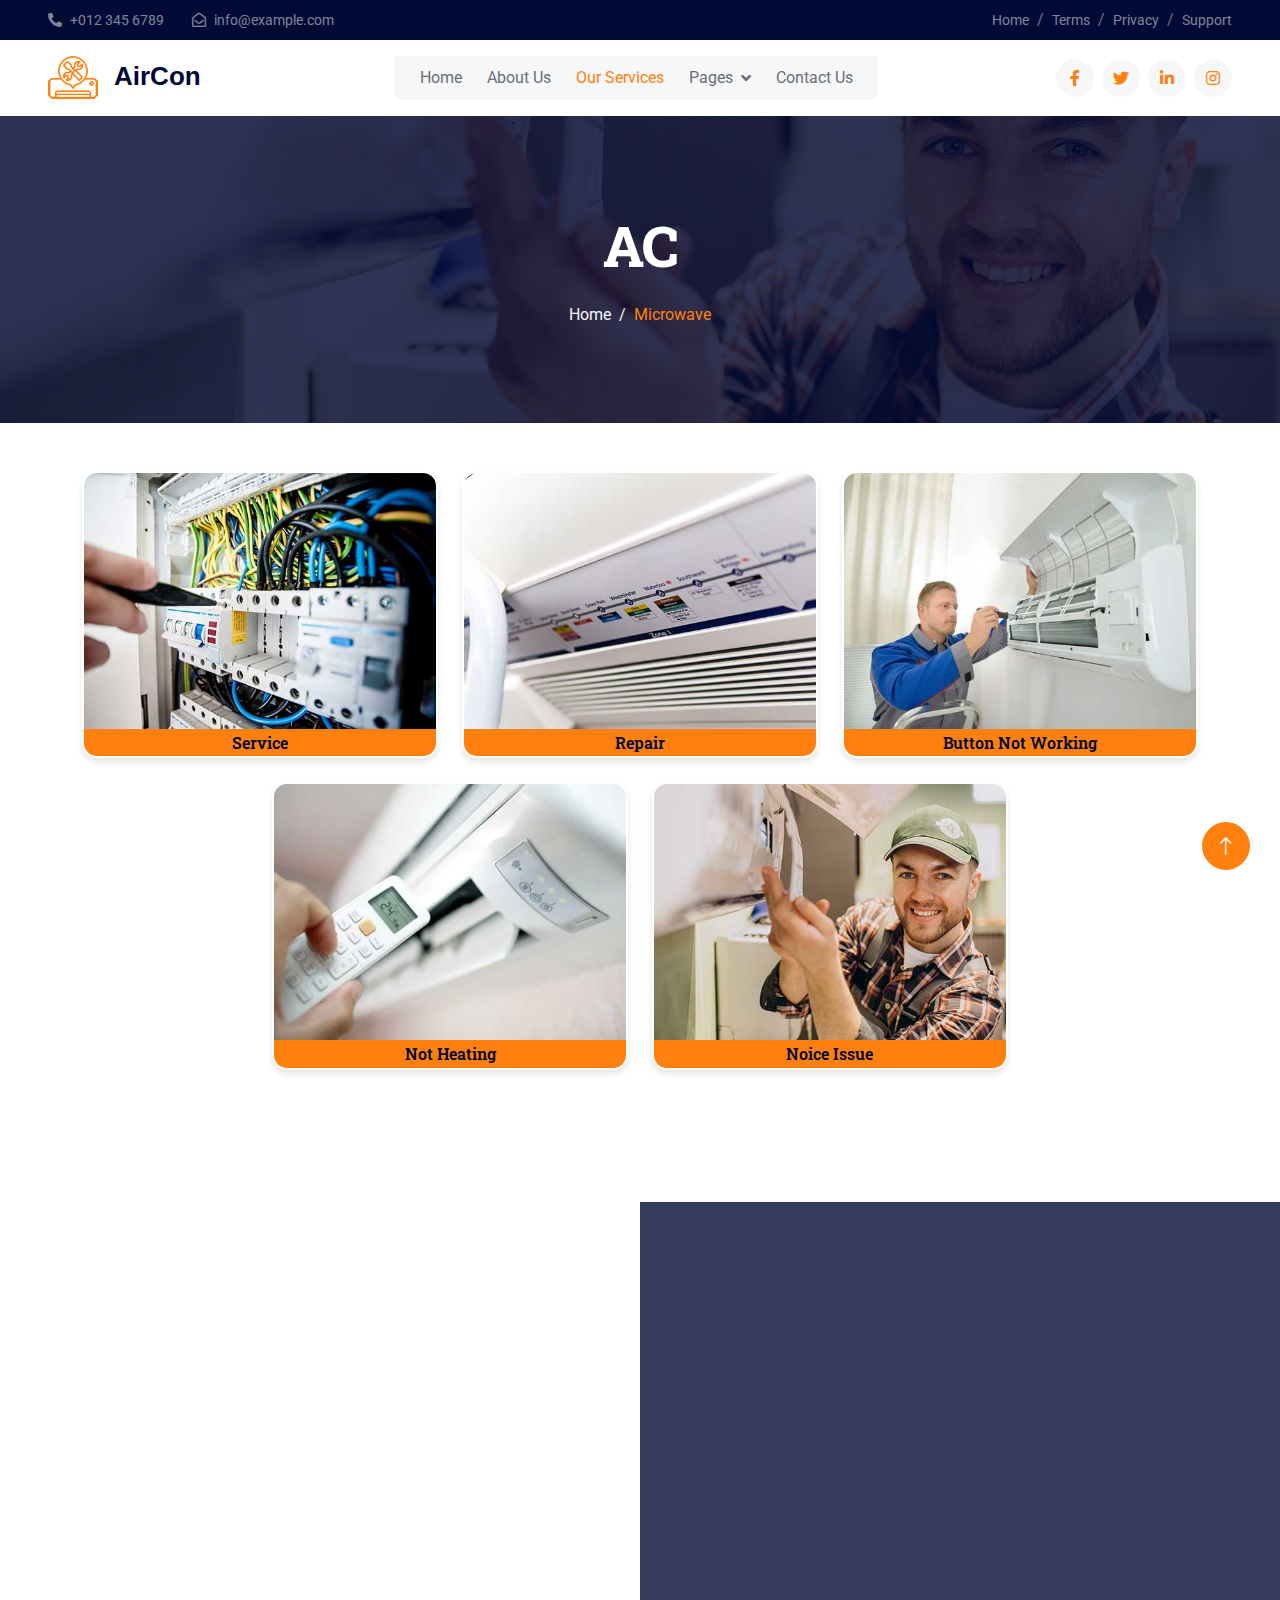
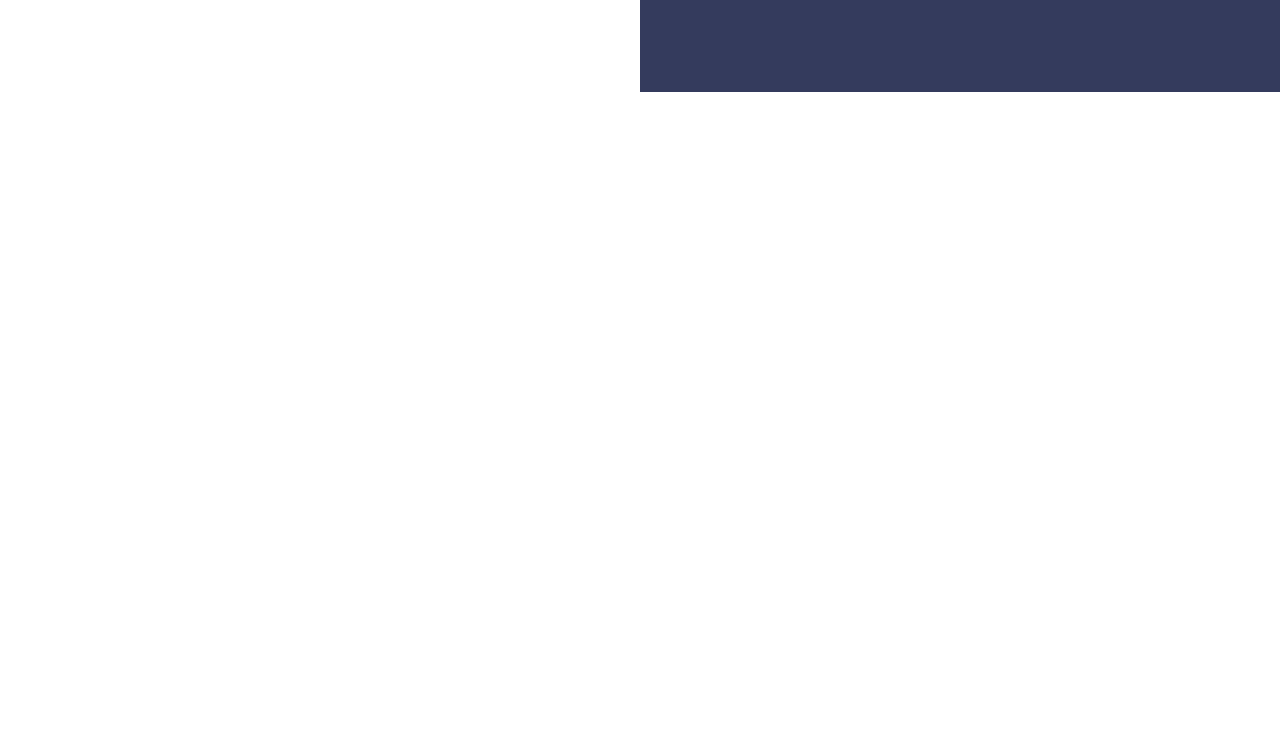
<file: microwave.html>
<!DOCTYPE html>
<html lang="en">

<head>
    <meta charset="utf-8">
    <title>AirCon - AC Repair Website Template</title>
    <meta content="width=device-width, initial-scale=1.0" name="viewport">
    <meta content="" name="keywords">
    <meta content="" name="description">

    <!-- Favicon -->
    <link href="img/favicon.ico" rel="icon">

    <!-- Google Web Fonts -->
    <link rel="preconnect" href="https://fonts.googleapis.com">
    <link rel="preconnect" href="https://fonts.gstatic.com" crossorigin>
    <link href="https://fonts.googleapis.com/css2?family=Roboto+Slab:wght@400;600;800&family=Roboto:wght@400;500;700&display=swap" rel="stylesheet"> 

    <!-- Icon Font Stylesheet -->
    <link href="https://cdnjs.cloudflare.com/ajax/libs/font-awesome/5.10.0/css/all.min.css" rel="stylesheet">
    <link href="https://cdn.jsdelivr.net/npm/bootstrap-icons@1.4.1/font/bootstrap-icons.css" rel="stylesheet">

    <!-- Libraries Stylesheet -->
    <link href="lib/animate/animate.min.css" rel="stylesheet">
    <link href="lib/owlcarousel/assets/owl.carousel.min.css" rel="stylesheet">

    <!-- Customized Bootstrap Stylesheet -->
    <link href="css/bootstrap.min.css" rel="stylesheet">

    <!-- Template Stylesheet -->
    <link href="css/style.css" rel="stylesheet">
</head>

<body>
    <!-- Spinner Start -->
    <div id="spinner" class="show bg-white position-fixed translate-middle w-100 vh-100 top-50 start-50 d-flex align-items-center justify-content-center">
        <div class="spinner-grow text-primary" role="status"></div>
    </div>
    <!-- Spinner End -->


    <!-- Topbar Start -->
    <div class="container-fluid bg-dark text-white-50 py-2 px-0 d-none d-lg-block">
        <div class="row gx-0 align-items-center">
            <div class="col-lg-7 px-5 text-start">
                <div class="h-100 d-inline-flex align-items-center me-4">
                    <small class="fa fa-phone-alt me-2"></small>
                    <small>+012 345 6789</small>
                </div>
                <div class="h-100 d-inline-flex align-items-center me-4">
                    <small class="far fa-envelope-open me-2"></small>
                    <small>info@example.com</small>
                </div>
            </div>
            <div class="col-lg-5 px-5 text-end">
                <ol class="breadcrumb justify-content-end mb-0">
                    <li class="breadcrumb-item"><a class="text-white-50 small" href="#">Home</a></li>
                    <li class="breadcrumb-item"><a class="text-white-50 small" href="#">Terms</a></li>
                    <li class="breadcrumb-item"><a class="text-white-50 small" href="#">Privacy</a></li>
                    <li class="breadcrumb-item"><a class="text-white-50 small" href="#">Support</a></li>
                </ol>
            </div>
        </div>
    </div>
    <!-- Topbar End -->


    <!-- Navbar Start -->
    <nav class="navbar navbar-expand-lg bg-white navbar-light sticky-top px-4 px-lg-5">
        <a href="index.html" class="navbar-brand d-flex align-items-center">
            <h1 class="m-0"><img class="img-fluid me-3" src="img/icon/icon-02-primary.png" alt="">AirCon</h1>
        </a>
        <button type="button" class="navbar-toggler" data-bs-toggle="collapse" data-bs-target="#navbarCollapse">
            <span class="navbar-toggler-icon"></span>
        </button>
        <div class="collapse navbar-collapse" id="navbarCollapse">
            <div class="navbar-nav mx-auto bg-light pe-4 py-3 py-lg-0">
                <a href="index.html" class="nav-item nav-link">Home</a>
                <a href="about.html" class="nav-item nav-link">About Us</a>
                <a href="service.html" class="nav-item nav-link active">Our Services</a>
                <div class="nav-item dropdown">
                    <a href="#" class="nav-link dropdown-toggle" data-bs-toggle="dropdown">Pages</a>
                    <div class="dropdown-menu bg-light border-0 m-0">
                        <a href="feature.html" class="dropdown-item">Features</a>
                        <a href="quote.html" class="dropdown-item">Free Quote</a>
                        <a href="team.html" class="dropdown-item">Our Team</a>
                        <a href="testimonial.html" class="dropdown-item">Testimonial</a>
                        <a href="404.html" class="dropdown-item">404 Page</a>
                    </div>
                </div>
                <a href="contact.html" class="nav-item nav-link">Contact Us</a>
            </div>
            <div class="h-100 d-lg-inline-flex align-items-center d-none">
                <a class="btn btn-square rounded-circle bg-light text-primary me-2" href=""><i class="fab fa-facebook-f"></i></a>
                <a class="btn btn-square rounded-circle bg-light text-primary me-2" href=""><i class="fab fa-twitter"></i></a>
                <a class="btn btn-square rounded-circle bg-light text-primary me-2" href=""><i class="fab fa-linkedin-in"></i></a>
                <a class="btn btn-square rounded-circle bg-light text-primary me-0" href=""><i class="fab fa-instagram"></i></a>
            </div>
        </div>
    </nav>
    <!-- Navbar End -->


    <!-- Page Header Start -->
    <div class="container-fluid page-header py-5 mb-5 wow fadeIn" data-wow-delay="0.1s">
        <div class="container text-center py-5">
            <h1 class="display-4 text-white animated slideInDown mb-4">AC</h1>
            <nav aria-label="breadcrumb animated slideInDown">
                <ol class="breadcrumb justify-content-center mb-0">
                    <li class="breadcrumb-item"><a href="#">Home</a></li>
                    <!-- <li class="breadcrumb-item"><a href="#">Pages</a></li> -->
                    <li class="breadcrumb-item active" aria-current="page">Microwave</li>
                </ol>
            </nav>
        </div>
    </div>
    <!-- Page Header End -->


    <!-- Service Start -->
    <div class="container-xxl pb-5">
        <div class="container">
            <!-- <div class="text-center mx-auto wow fadeInUp" data-wow-delay="0.1s" style="max-width: 500px;">
                <h1 class="display-6 mb-5">We Provide professional Heating & Cooling Services</h1>
            </div> -->
            <div class="row g-4 justify-content-center">
                <div class="col-6 col-lg-4 col-md-6 col-sm-6 wow fadeInUp" data-wow-delay="0.1s">
                    <div class="service-item">
                        <a href="booking-page.html">
                            <img class="img-fluid iwidth" src="img\service-4.jpg" alt="">
                        </a>
                        <div class="d-flex align-items-center bg-primary">
                            <a class="h6 text-center mx-auto my-1 " href="booking-page.html">Service</a>
                        </div>
                    </div>
                </div>
            
                <div class="col-6 col-lg-4 col-md-6 col-sm-6 wow fadeInUp" data-wow-delay="0.3s">
                    <div class="service-item">
                        <a href="booking-page.html">
                            <img class="img-fluid iwidth" src="img\service-5.jpg" alt="">
                        </a>
                        <div class="d-flex align-items-center bg-primary">
                            <a class="h6 text-center mx-auto my-1 " href="booking-page.html">Repair</a>
                        </div>
                    </div>
                </div>
                <div class="col-6 col-lg-4 col-md-6 col-sm-6 wow fadeInUp" data-wow-delay="0.1s">
                    <div class="service-item">
                        <a href="booking-page.html">
                            <img class="img-fluid iwidth" src="img\service-1.jpg" alt="">
                        </a>
                        <div class="d-flex align-items-center bg-primary">
                            <a class="h6 text-center mx-auto my-1" href="booking-page.html">Button Not Working</a>
                        </div>
                    </div>
                </div>
            
                <div class="col-6 col-lg-4 col-md-6 col-sm-6 wow fadeInUp" data-wow-delay="0.3s">
                    <div class="service-item">
                        <a href="booking-page.html">
                            <img class="img-fluid iwidth" src="img\service-2.jpg" alt="">
                        </a>
                        <div class="d-flex align-items-center bg-primary">
                            <a class="h6 text-center mx-auto my-1" href="booking-page.html">Not Heating</a>
                        </div>
                    </div>
                </div>
            
                <div class="col-6 col-lg-4 col-md-6 col-sm-6 wow fadeInUp" data-wow-delay="0.5s">
                    <div class="service-item">
                        <a href="booking-page.html">
                            <img class="img-fluid iwidth" src="img\service-3.jpg" alt="">
                        </a>
                        <div class="d-flex align-items-center bg-primary">
                            <a class="h6 text-center mx-auto my-1" href="booking-page.html">Noice Issue</a>
                        </div>
                    </div>
                </div>
                
            
                <!-- <div class="col-6 col-lg-4 col-md-6 col-sm-6 wow fadeInUp" data-wow-delay="0.5s">
                    <div class="service-item">
                        <a href="booking-page.html">
                            <img class="img-fluid" src="img\service-6.jpg" alt="">
                        </a>
                        <div class="d-flex align-items-center bg-primary">
                            <a class="h6 text-center mx-auto my-1" href="booking-page.html"></a>
                        </div>
                    </div>
                </div> -->
            </div>
        </div>
    </div>
    <!-- Service End -->
   
    
      <!-- Quote Start -->

      <div class="text-center mx-auto wow fadeInUp" data-wow-delay="0.1s" style="max-width: 500px;">
        <h2>Book An <br> Appointment</h2>
    </div>


    <div class="container-fluid overflow-hidden px-lg-0">
        <div class="container quote px-lg-0">
            <div class="row g-0 mx-lg-0">
             
                <div class="col-lg-6 quote-form" data-parallax="scroll" data-image-src="img/carousel-2.jpg">
                    <div class="h-90  px-sm-5 pe-lg-0 wow fadeIn " data-wow-delay="0.1s">
                        
                        <div class="container bg-white p-4">
            <!-- <h2 align="center">Service Request Form</h2> -->
            <form>
                <!-- Full Name -->
                <div class="mb-3">
                  <label for="fullName" class="form-label">Full Name</label>
                  <input type="text" class="form-control" id="fullName" placeholder="Enter your full name" required>
                </div>
              
                <!-- Mobile No -->
                <div class="mb-3">
                  <label for="mobileNo" class="form-label">Mobile No</label>
                  <input type="tel" id="mobile" name="mobile" class="form-control"
                  pattern="[0-9]{10}" maxlength="10" minlength="10" required
                  placeholder="Enter 10-digit mobile number">
                </div>
                
              
                <!-- Select Appliance -->
                <div class="mb-3">
                  <label for="appliance" class="form-label">Select Appliance</label>
                  <select class="form-select" id="appliance" required>
                    <option value="" disabled selected>Select an appliance</option>
                    <option value="Washing Machine">Washing Machine</option>
                    <option value="Refrigerator">Refrigerator</option>
                    <option value="Air Conditioner">Air Conditioner</option>
                    <option value="Microwave">Microwave</option>
                    <option value="Dishwasher">Chimney</option>
                    <option value="Dishwasher">Geyser</option>
                  </select>
                </div>
              
                <!-- Select Brand Of Appliance -->
                <div class="mb-3">
                  <label for="brand" class="form-label">Select Brand Of Appliance</label>
                  <select class="form-select" id="brand" required>
                    <option value="" disabled selected>Select brand</option>
                  </select>
                </div>
              
                <!-- Service Type -->
                <div class="mb-3 mx-auto">
                  <div class="d-flex justify-content-center">
                    <div class="form-check form-check-inline">
                      <input class="form-check-input" type="checkbox" id="serviceCheckbox" name="service">
                      <label class="form-check-label" for="serviceCheckbox">Service</label>
                    </div>
                    <div class="form-check form-check-inline">
                      <input class="form-check-input" type="checkbox" id="repairCheckbox" name="repair">
                      <label class="form-check-label" for="repairCheckbox">Repair</label>
                    </div>
                    <div class="form-check form-check-inline">
                      <input class="form-check-input" type="checkbox" id="installCheckbox" name="install">
                      <label class="form-check-label" for="installCheckbox">Install/Uninstall</label>
                    </div>
                  </div>
                </div>
              
                <!-- Submit Button -->
                <div class="d-flex justify-content-end">
                  <button type="submit" class="btn btn-primary">Submit</button>
                </div>
              </form>
                </div>
        
                    </div>
                </div>
                <div class="col-lg-6 quote-text" data-parallax="scroll" data-image-src="img/carousel-1.jpg">
                    <div class="h-100 px-4 px-sm-5 ps-lg-0 wow fadeIn" data-wow-delay="0.5s">
                        <h1 class="text-white mb-4">For Individuals And Organisations</h1>
                        <p class="text-light mb-5">Tempor erat elitr rebum at clita. Diam dolor diam ipsum sit. Aliqu diam amet diam et eos. Clita erat ipsum et lorem et sit, sed stet lorem sit clita duo justo magna dolore erat amet</p>
                        <a href="" class="align-self-start btn btn-primary py-3 px-5">More Details</a>
                    </div>
                </div>
            </div>
        </div>
    </div>
    <!-- Quote End -->
        

    <!-- Footer Start -->
    <div class="container-fluid bg-dark footer mt-5 pt-5 wow fadeIn" data-wow-delay="0.1s">
        <div class="container py-5">
            <div class="row g-5">
                <div class="col-md-6">
                    <h1 class="text-white mb-4"><img class="img-fluid me-3" src="img/icon/icon-02-light.png" alt="">AirCon</h1>
                    <span>Diam dolor diam ipsum sit. Aliqu diam amet diam et eos. Clita erat ipsum et lorem et sit, sed stet lorem sit clita. Diam dolor diam ipsum sit. Aliqu diam amet diam et eos. Clita erat ipsum et lorem et sit.</span>
                </div>
                <div class="col-md-6">
                    <h5 class="text-light mb-4">Newsletter</h5>
                    <p>Clita erat ipsum et lorem et sit, sed stet lorem sit clita.</p>
                    <div class="position-relative">
                        <input class="form-control bg-transparent w-100 py-3 ps-4 pe-5" type="text" placeholder="Your email">
                        <button type="button" class="btn btn-primary py-2 px-3 position-absolute top-0 end-0 mt-2 me-2">SignUp</button>
                    </div>
                </div>
                <div class="col-lg-3 col-md-6">
                    <h5 class="text-light mb-4">Get In Touch</h5>
                    <p><i class="fa fa-map-marker-alt me-3"></i>123 Street, New York, USA</p>
                    <p><i class="fa fa-phone-alt me-3"></i>+012 345 67890</p>
                    <p><i class="fa fa-envelope me-3"></i>info@example.com</p>
                </div>
                <div class="col-lg-3 col-md-6">
                    <h5 class="text-light mb-4">Our Services</h5>
                    <a class="btn btn-link" href="">AC Installation</a>
                    <a class="btn btn-link" href="">Cooling Services</a>
                    <a class="btn btn-link" href="">Heating Services</a>
                    <a class="btn btn-link" href="">Annual Inspections</a>
                </div>
                <div class="col-lg-3 col-md-6">
                    <h5 class="text-light mb-4">Quick Links</h5>
                    <a class="btn btn-link" href="">About Us</a>
                    <a class="btn btn-link" href="">Contact Us</a>
                    <a class="btn btn-link" href="">Our Services</a>
                    <a class="btn btn-link" href="">Terms & Condition</a>
                </div>
                <div class="col-lg-3 col-md-6">
                    <h5 class="text-light mb-4">Follow Us</h5>
                    <div class="d-flex">
                        <a class="btn btn-square rounded-circle me-1" href=""><i class="fab fa-twitter"></i></a>
                        <a class="btn btn-square rounded-circle me-1" href=""><i class="fab fa-facebook-f"></i></a>
                        <a class="btn btn-square rounded-circle me-1" href=""><i class="fab fa-youtube"></i></a>
                        <a class="btn btn-square rounded-circle me-1" href=""><i class="fab fa-linkedin-in"></i></a>
                    </div>
                </div>
            </div>
        </div>
        <div class="container-fluid copyright">
            <div class="container">
                <div class="row">
                    <div class="col-md-6 text-center text-md-start mb-3 mb-md-0">
                        &copy; <a href="#">Your Site Name</a>, All Right Reserved.
                    </div>
                    <div class="col-md-6 text-center text-md-end">
                        <!--/*** This template is free as long as you keep the footer author’s credit link/attribution link/backlink. If you'd like to use the template without the footer author’s credit link/attribution link/backlink, you can purchase the Credit Removal License from "https://htmlcodex.com/credit-removal". Thank you for your support. ***/-->
                        Designed By <a href="https://htmlcodex.com">HTML Codex</a>
                    </div>
                </div>
            </div>
        </div>
    </div>
    <!-- Footer End -->


    <!-- Back to Top -->
    <a href="#" class="btn btn-lg btn-primary btn-lg-square rounded-circle back-to-top"><i class="bi bi-arrow-up"></i></a>


    <!-- JavaScript Libraries -->
    <script src="https://code.jquery.com/jquery-3.4.1.min.js"></script>
    <script src="https://cdn.jsdelivr.net/npm/bootstrap@5.0.0/dist/js/bootstrap.bundle.min.js"></script>
    <script src="lib/wow/wow.min.js"></script>
    <script src="lib/easing/easing.min.js"></script>
    <script src="lib/waypoints/waypoints.min.js"></script>
    <script src="lib/owlcarousel/owl.carousel.min.js"></script>
    <script src="lib/counterup/counterup.min.js"></script>
    <script src="lib/parallax/parallax.min.js"></script>

    <!-- Template Javascript -->
    <script src="js/main.js"></script>
</body>

</html>
</file>
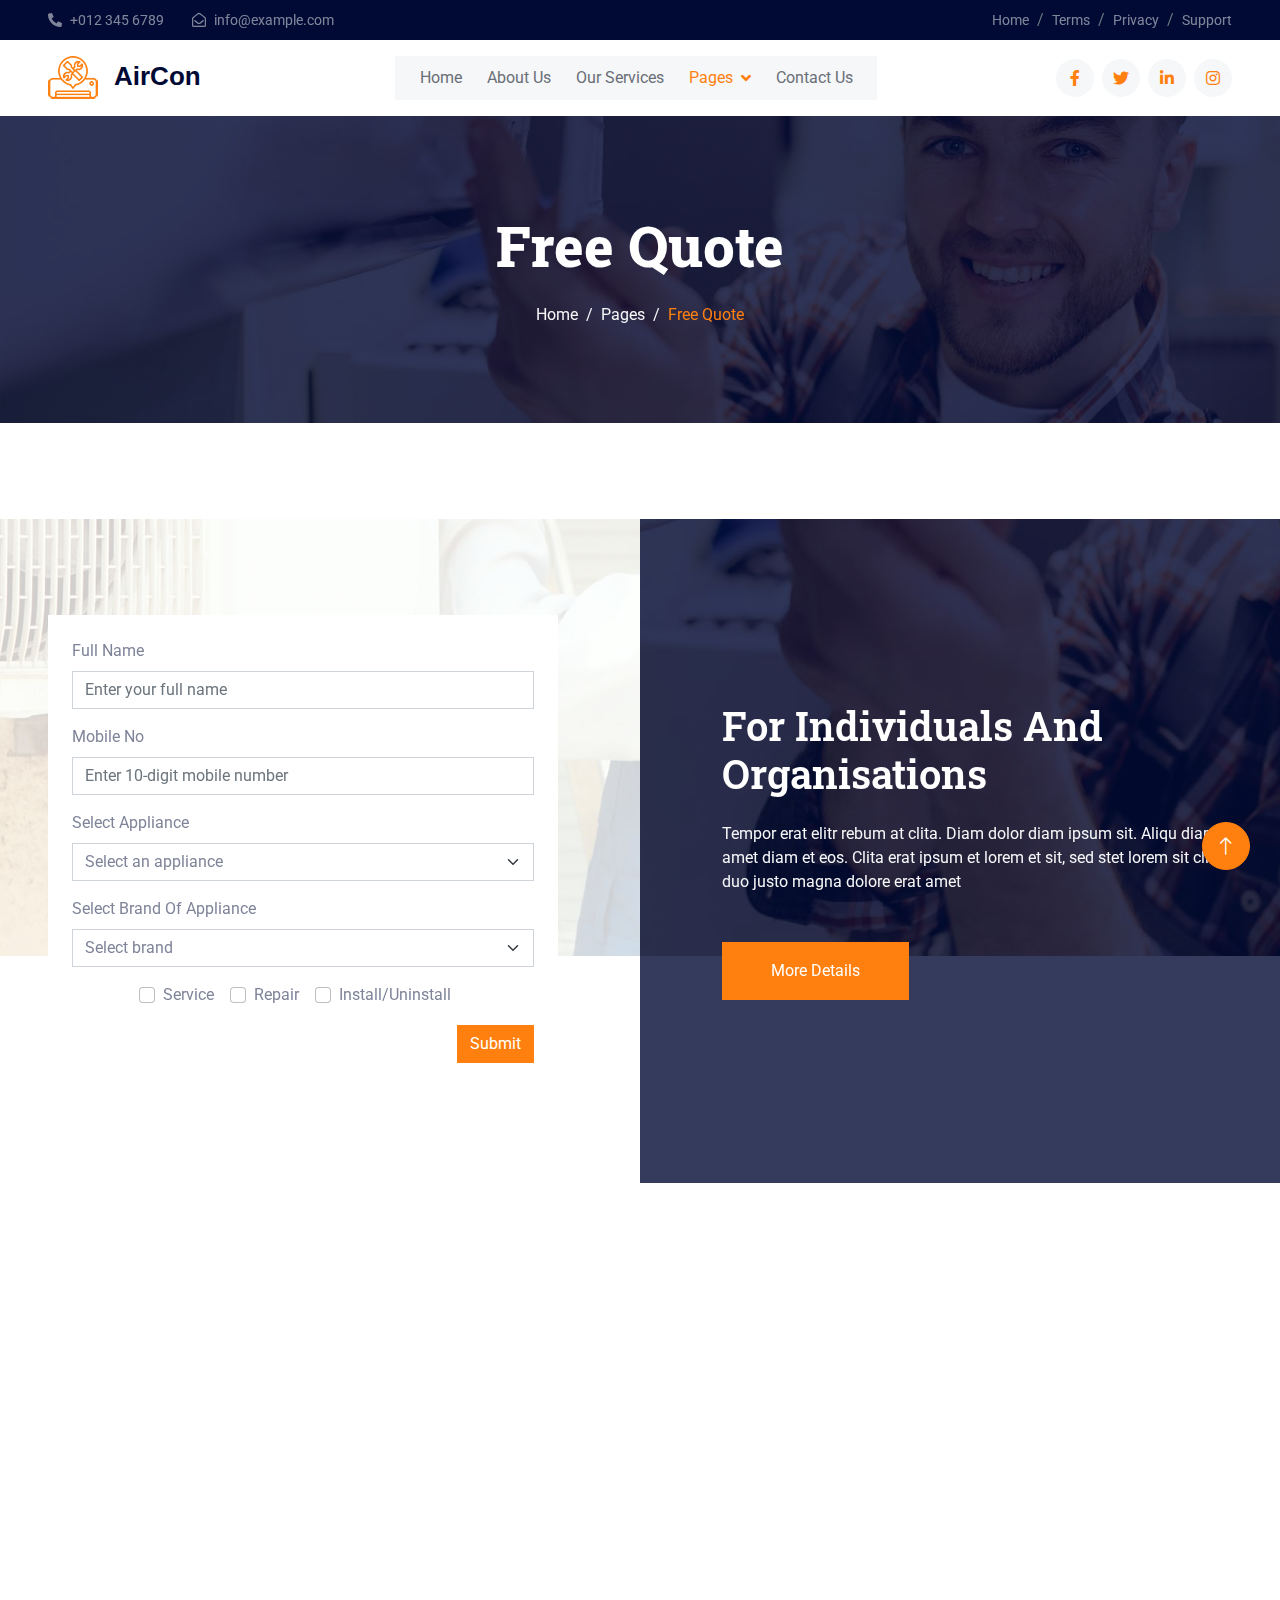
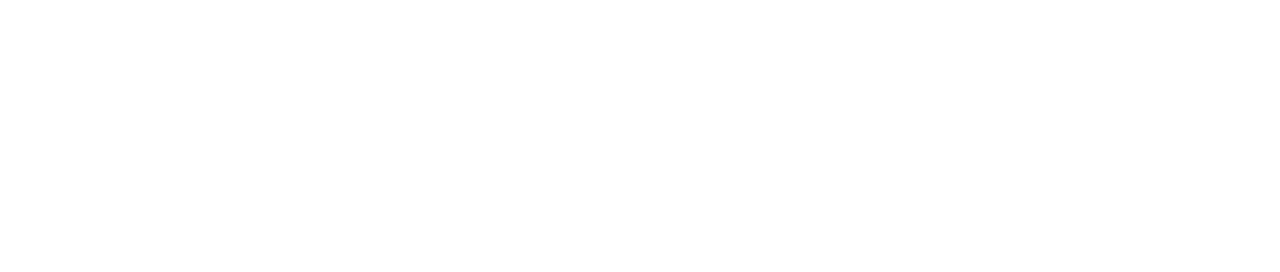
<file: quote.html>
<!DOCTYPE html>
<html lang="en">

<head>
    <meta charset="utf-8">
    <title>AirCon - AC Repair Website Template</title>
    <meta content="width=device-width, initial-scale=1.0" name="viewport">
    <meta content="" name="keywords">
    <meta content="" name="description">

    <!-- Favicon -->
    <link href="img/favicon.ico" rel="icon">

    <!-- Google Web Fonts -->
    <link rel="preconnect" href="https://fonts.googleapis.com">
    <link rel="preconnect" href="https://fonts.gstatic.com" crossorigin>
    <link href="https://fonts.googleapis.com/css2?family=Roboto+Slab:wght@400;600;800&family=Roboto:wght@400;500;700&display=swap" rel="stylesheet"> 

    <!-- Icon Font Stylesheet -->
    <link href="https://cdnjs.cloudflare.com/ajax/libs/font-awesome/5.10.0/css/all.min.css" rel="stylesheet">
    <link href="https://cdn.jsdelivr.net/npm/bootstrap-icons@1.4.1/font/bootstrap-icons.css" rel="stylesheet">

    <!-- Libraries Stylesheet -->
    <link href="lib/animate/animate.min.css" rel="stylesheet">
    <link href="lib/owlcarousel/assets/owl.carousel.min.css" rel="stylesheet">

    <!-- Customized Bootstrap Stylesheet -->
    <link href="css/bootstrap.min.css" rel="stylesheet">

    <!-- Template Stylesheet -->
    <link href="css/style.css" rel="stylesheet">
</head>

<body>
    <!-- Spinner Start -->
    <div id="spinner" class="show bg-white position-fixed translate-middle w-100 vh-100 top-50 start-50 d-flex align-items-center justify-content-center">
        <div class="spinner-grow text-primary" role="status"></div>
    </div>
    <!-- Spinner End -->


    <!-- Topbar Start -->
    <div class="container-fluid bg-dark text-white-50 py-2 px-0 d-none d-lg-block">
        <div class="row gx-0 align-items-center">
            <div class="col-lg-7 px-5 text-start">
                <div class="h-100 d-inline-flex align-items-center me-4">
                    <small class="fa fa-phone-alt me-2"></small>
                    <small>+012 345 6789</small>
                </div>
                <div class="h-100 d-inline-flex align-items-center me-4">
                    <small class="far fa-envelope-open me-2"></small>
                    <small>info@example.com</small>
                </div>
            </div>
            <div class="col-lg-5 px-5 text-end">
                <ol class="breadcrumb justify-content-end mb-0">
                    <li class="breadcrumb-item"><a class="text-white-50 small" href="#">Home</a></li>
                    <li class="breadcrumb-item"><a class="text-white-50 small" href="#">Terms</a></li>
                    <li class="breadcrumb-item"><a class="text-white-50 small" href="#">Privacy</a></li>
                    <li class="breadcrumb-item"><a class="text-white-50 small" href="#">Support</a></li>
                </ol>
            </div>
        </div>
    </div>
    <!-- Topbar End -->


    <!-- Navbar Start -->
    <nav class="navbar navbar-expand-lg bg-white navbar-light sticky-top px-4 px-lg-5">
        <a href="index.html" class="navbar-brand d-flex align-items-center">
            <h1 class="m-0"><img class="img-fluid me-3" src="img/icon/icon-02-primary.png" alt="">AirCon</h1>
        </a>
        <button type="button" class="navbar-toggler" data-bs-toggle="collapse" data-bs-target="#navbarCollapse">
            <span class="navbar-toggler-icon"></span>
        </button>
        <div class="collapse navbar-collapse" id="navbarCollapse">
            <div class="navbar-nav mx-auto bg-light pe-4 py-3 py-lg-0">
                <a href="index.html" class="nav-item nav-link">Home</a>
                <a href="about.html" class="nav-item nav-link">About Us</a>
                <a href="service.html" class="nav-item nav-link">Our Services</a>
                <div class="nav-item dropdown">
                    <a href="#" class="nav-link dropdown-toggle active" data-bs-toggle="dropdown">Pages</a>
                    <div class="dropdown-menu bg-light border-0 m-0">
                        <a href="feature.html" class="dropdown-item">Features</a>
                        <a href="quote.html" class="dropdown-item active">Free Quote</a>
                        <a href="team.html" class="dropdown-item">Our Team</a>
                        <a href="testimonial.html" class="dropdown-item">Testimonial</a>
                        <a href="404.html" class="dropdown-item">404 Page</a>
                    </div>
                </div>
                <a href="contact.html" class="nav-item nav-link">Contact Us</a>
            </div>
            <div class="h-100 d-lg-inline-flex align-items-center d-none">
                <a class="btn btn-square rounded-circle bg-light text-primary me-2" href=""><i class="fab fa-facebook-f"></i></a>
                <a class="btn btn-square rounded-circle bg-light text-primary me-2" href=""><i class="fab fa-twitter"></i></a>
                <a class="btn btn-square rounded-circle bg-light text-primary me-2" href=""><i class="fab fa-linkedin-in"></i></a>
                <a class="btn btn-square rounded-circle bg-light text-primary me-0" href=""><i class="fab fa-instagram"></i></a>
            </div>
        </div>
    </nav>
    <!-- Navbar End -->


    <!-- Page Header Start -->
    <div class="container-fluid page-header py-5 mb-5 wow fadeIn" data-wow-delay="0.1s">
        <div class="container text-center py-5">
            <h1 class="display-4 text-white animated slideInDown mb-4">Free Quote</h1>
            <nav aria-label="breadcrumb animated slideInDown">
                <ol class="breadcrumb justify-content-center mb-0">
                    <li class="breadcrumb-item"><a href="#">Home</a></li>
                    <li class="breadcrumb-item"><a href="#">Pages</a></li>
                    <li class="breadcrumb-item active" aria-current="page">Free Quote</li>
                </ol>
            </nav>
        </div>
    </div>
    <!-- Page Header End -->


    <!-- Quote Start -->
    <div class="container-fluid overflow-hidden px-lg-0" style="margin: 6rem 0;">
        <div class="container quote px-lg-0">
            <div class="row g-0 mx-lg-0">
             
                <div class="col-lg-6 quote-form" data-parallax="scroll" data-image-src="img/carousel-2.jpg">
                    <div class="h-100  px-sm-5 pe-lg-0 wow fadeIn " data-wow-delay="0.1s">
                        
                        <div class="container bg-white p-4">
            <!-- <h2 align="center">Service Request Form</h2> -->
            <form>
                <!-- Full Name -->
                <div class="mb-3">
                  <label for="fullName" class="form-label">Full Name</label>
                  <input type="text" class="form-control" id="fullName" placeholder="Enter your full name" required>
                </div>
              
                <!-- Mobile No -->
                <div class="mb-3">
                  <label for="mobileNo" class="form-label">Mobile No</label>
                  <input type="tel" id="mobile" name="mobile" class="form-control"
                  pattern="[0-9]{10}" maxlength="10" minlength="10" required
                  placeholder="Enter 10-digit mobile number">
                </div>
                
              
                <!-- Select Appliance -->
                <div class="mb-3">
                  <label for="appliance" class="form-label">Select Appliance</label>
                  <select class="form-select" id="appliance" required>
                    <option value="" disabled selected>Select an appliance</option>
                    <option value="Washing Machine">Washing Machine</option>
                    <option value="Refrigerator">Refrigerator</option>
                    <option value="Air Conditioner">Air Conditioner</option>
                    <option value="Microwave">Microwave</option>
                    <option value="Dishwasher">Chimney</option>
                    <option value="Dishwasher">Geyser</option>
                  </select>
                </div>
              
                <!-- Select Brand Of Appliance -->
                <div class="mb-3">
                  <label for="brand" class="form-label">Select Brand Of Appliance</label>
                  <select class="form-select" id="brand" required>
                    <option value="" disabled selected>Select brand</option>
                  </select>
                </div>
              
                <!-- Service Type -->
                <div class="mb-3 mx-auto">
                  <div class="d-flex justify-content-center">
                    <div class="form-check form-check-inline">
                      <input class="form-check-input" type="checkbox" id="serviceCheckbox" name="service">
                      <label class="form-check-label" for="serviceCheckbox">Service</label>
                    </div>
                    <div class="form-check form-check-inline">
                      <input class="form-check-input" type="checkbox" id="repairCheckbox" name="repair">
                      <label class="form-check-label" for="repairCheckbox">Repair</label>
                    </div>
                    <div class="form-check form-check-inline">
                      <input class="form-check-input" type="checkbox" id="installCheckbox" name="install">
                      <label class="form-check-label" for="installCheckbox">Install/Uninstall</label>
                    </div>
                  </div>
                </div>
              
                <!-- Submit Button -->
                <div class="d-flex justify-content-end">
                  <button type="submit" class="btn btn-primary">Submit</button>
                </div>
              </form>
          </div>
        
                    </div>
                </div>
                <div class="col-lg-6 quote-text" data-parallax="scroll" data-image-src="img/carousel-1.jpg">
                    <div class="h-100 px-4 px-sm-5 ps-lg-0 wow fadeIn" data-wow-delay="0.5s">
                        <h1 class="text-white mb-4">For Individuals And Organisations</h1>
                        <p class="text-light mb-5">Tempor erat elitr rebum at clita. Diam dolor diam ipsum sit. Aliqu diam amet diam et eos. Clita erat ipsum et lorem et sit, sed stet lorem sit clita duo justo magna dolore erat amet</p>
                        <a href="" class="align-self-start btn btn-primary py-3 px-5">More Details</a>
                    </div>
                </div>
            </div>
        </div>
    </div>
    <!-- Quote End -->
        

    <!-- Footer Start -->
    <div class="container-fluid bg-dark footer mt-5 pt-5 wow fadeIn" data-wow-delay="0.1s">
        <div class="container py-5">
            <div class="row g-5">
                <div class="col-md-6">
                    <h1 class="text-white mb-4"><img class="img-fluid me-3" src="img/icon/icon-02-light.png" alt="">AirCon</h1>
                    <span>Diam dolor diam ipsum sit. Aliqu diam amet diam et eos. Clita erat ipsum et lorem et sit, sed stet lorem sit clita. Diam dolor diam ipsum sit. Aliqu diam amet diam et eos. Clita erat ipsum et lorem et sit.</span>
                </div>
                <div class="col-md-6">
                    <h5 class="text-light mb-4">Newsletter</h5>
                    <p>Clita erat ipsum et lorem et sit, sed stet lorem sit clita.</p>
                    <div class="position-relative">
                        <input class="form-control bg-transparent w-100 py-3 ps-4 pe-5" type="text" placeholder="Your email">
                        <button type="button" class="btn btn-primary py-2 px-3 position-absolute top-0 end-0 mt-2 me-2">SignUp</button>
                    </div>
                </div>
                <div class="col-lg-3 col-md-6">
                    <h5 class="text-light mb-4">Get In Touch</h5>
                    <p><i class="fa fa-map-marker-alt me-3"></i>123 Street, New York, USA</p>
                    <p><i class="fa fa-phone-alt me-3"></i>+012 345 67890</p>
                    <p><i class="fa fa-envelope me-3"></i>info@example.com</p>
                </div>
                <div class="col-lg-3 col-md-6">
                    <h5 class="text-light mb-4">Our Services</h5>
                    <a class="btn btn-link" href="">AC Installation</a>
                    <a class="btn btn-link" href="">Cooling Services</a>
                    <a class="btn btn-link" href="">Heating Services</a>
                    <a class="btn btn-link" href="">Annual Inspections</a>
                </div>
                <div class="col-lg-3 col-md-6">
                    <h5 class="text-light mb-4">Quick Links</h5>
                    <a class="btn btn-link" href="">About Us</a>
                    <a class="btn btn-link" href="">Contact Us</a>
                    <a class="btn btn-link" href="">Our Services</a>
                    <a class="btn btn-link" href="">Terms & Condition</a>
                </div>
                <div class="col-lg-3 col-md-6">
                    <h5 class="text-light mb-4">Follow Us</h5>
                    <div class="d-flex">
                        <a class="btn btn-square rounded-circle me-1" href=""><i class="fab fa-twitter"></i></a>
                        <a class="btn btn-square rounded-circle me-1" href=""><i class="fab fa-facebook-f"></i></a>
                        <a class="btn btn-square rounded-circle me-1" href=""><i class="fab fa-youtube"></i></a>
                        <a class="btn btn-square rounded-circle me-1" href=""><i class="fab fa-linkedin-in"></i></a>
                    </div>
                </div>
            </div>
        </div>
        <div class="container-fluid copyright">
            <div class="container">
                <div class="row">
                    <div class="col-md-6 text-center text-md-start mb-3 mb-md-0">
                        &copy; <a href="#">Your Site Name</a>, All Right Reserved.
                    </div>
                    <div class="col-md-6 text-center text-md-end">
                        <!--/*** This template is free as long as you keep the footer author’s credit link/attribution link/backlink. If you'd like to use the template without the footer author’s credit link/attribution link/backlink, you can purchase the Credit Removal License from "https://htmlcodex.com/credit-removal". Thank you for your support. ***/-->
                        Designed By <a href="https://htmlcodex.com">HTML Codex</a>
                    </div>
                </div>
            </div>
        </div>
    </div>
    <!-- Footer End -->


    <!-- Back to Top -->
    <a href="#" class="btn btn-lg btn-primary btn-lg-square rounded-circle back-to-top"><i class="bi bi-arrow-up"></i></a>


    <!-- JavaScript Libraries -->
    <script src="https://code.jquery.com/jquery-3.4.1.min.js"></script>
    <script src="https://cdn.jsdelivr.net/npm/bootstrap@5.0.0/dist/js/bootstrap.bundle.min.js"></script>
    <script src="lib/wow/wow.min.js"></script>
    <script src="lib/easing/easing.min.js"></script>
    <script src="lib/waypoints/waypoints.min.js"></script>
    <script src="lib/owlcarousel/owl.carousel.min.js"></script>
    <script src="lib/counterup/counterup.min.js"></script>
    <script src="lib/parallax/parallax.min.js"></script>

    <!-- Template Javascript -->
    <script src="js/main.js"></script>
</body>

</html>
</file>
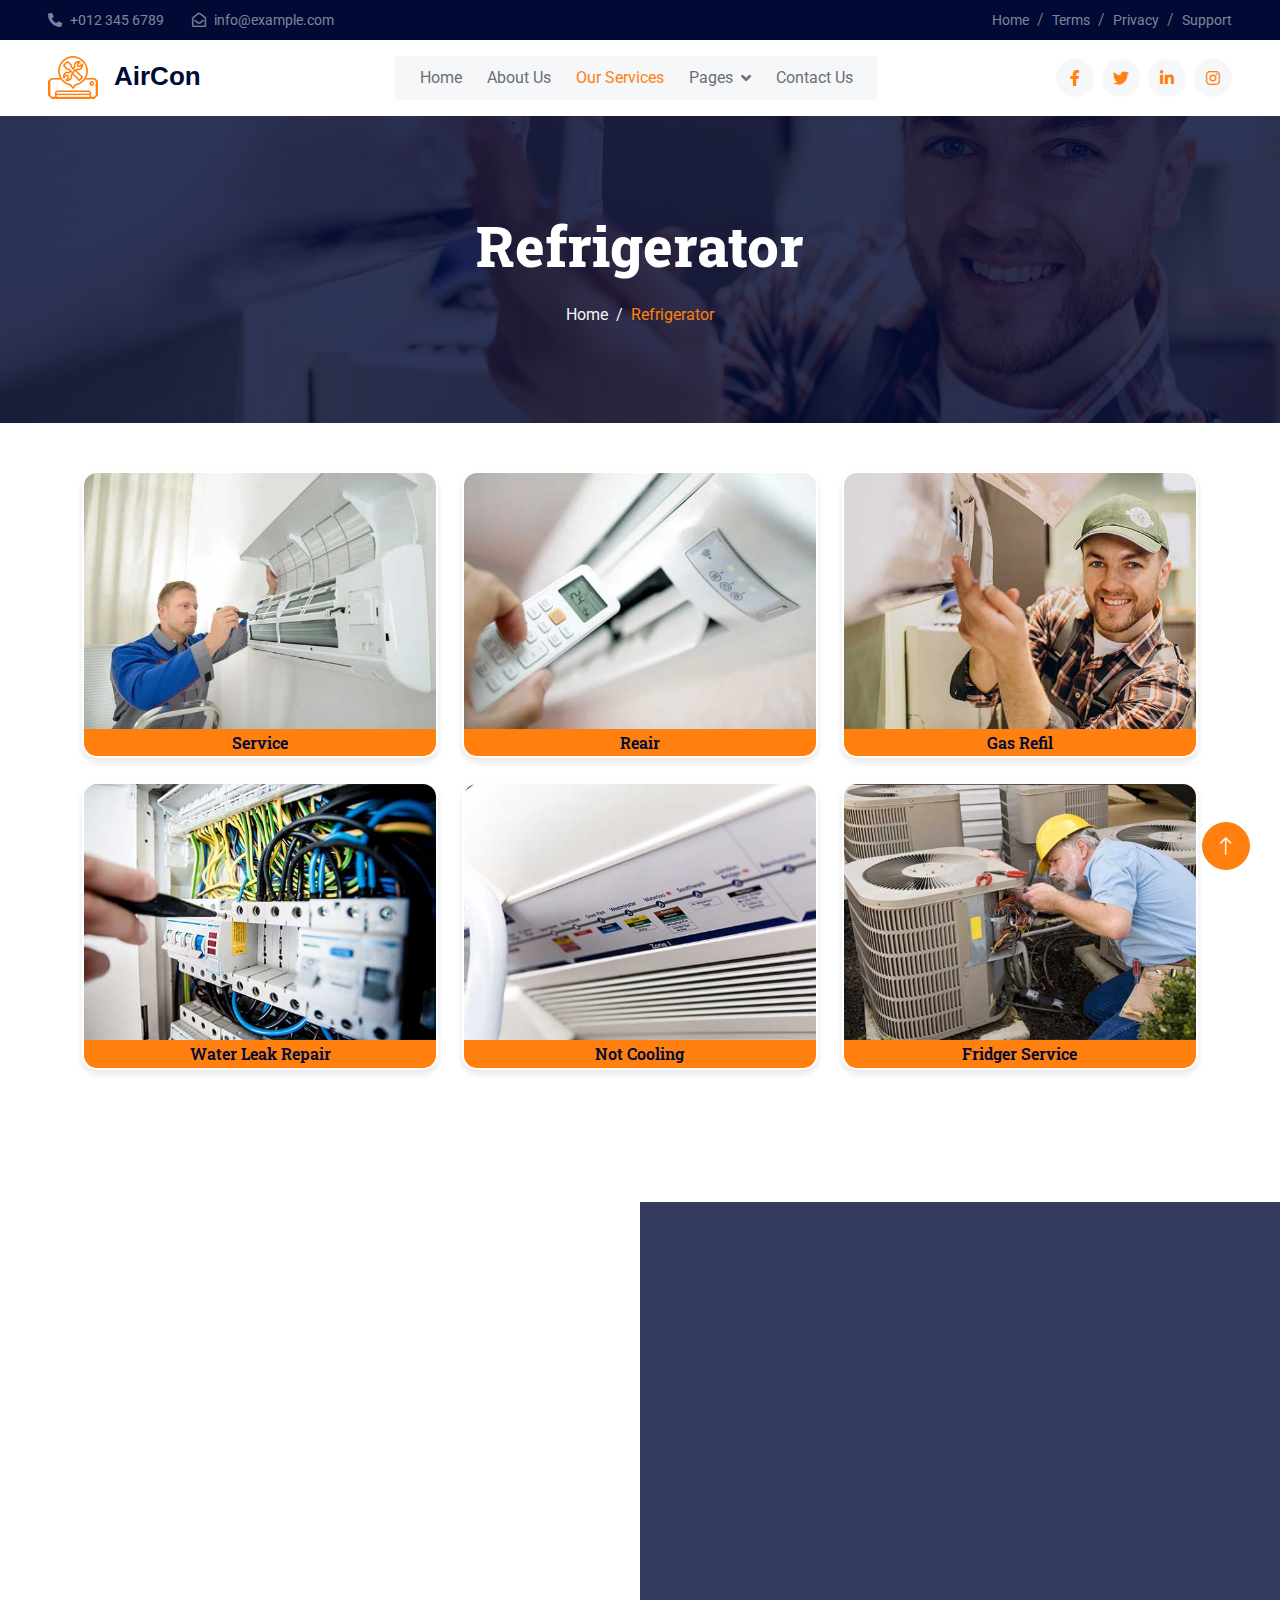
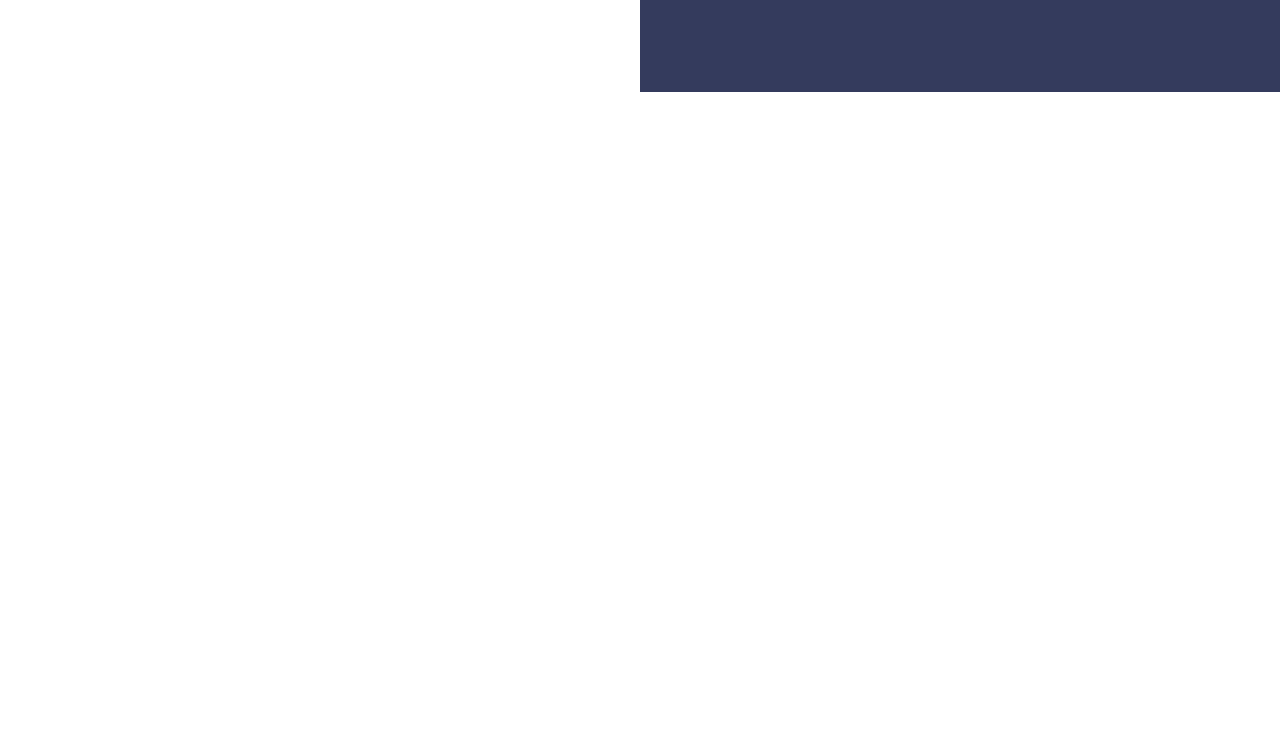
<file: refrigerator.html>
<!DOCTYPE html>
<html lang="en">

<head>
    <meta charset="utf-8">
    <title>AirCon - AC Repair Website Template</title>
    <meta content="width=device-width, initial-scale=1.0" name="viewport">
    <meta content="" name="keywords">
    <meta content="" name="description">

    <!-- Favicon -->
    <link href="img/favicon.ico" rel="icon">

    <!-- Google Web Fonts -->
    <link rel="preconnect" href="https://fonts.googleapis.com">
    <link rel="preconnect" href="https://fonts.gstatic.com" crossorigin>
    <link href="https://fonts.googleapis.com/css2?family=Roboto+Slab:wght@400;600;800&family=Roboto:wght@400;500;700&display=swap" rel="stylesheet"> 

    <!-- Icon Font Stylesheet -->
    <link href="https://cdnjs.cloudflare.com/ajax/libs/font-awesome/5.10.0/css/all.min.css" rel="stylesheet">
    <link href="https://cdn.jsdelivr.net/npm/bootstrap-icons@1.4.1/font/bootstrap-icons.css" rel="stylesheet">

    <!-- Libraries Stylesheet -->
    <link href="lib/animate/animate.min.css" rel="stylesheet">
    <link href="lib/owlcarousel/assets/owl.carousel.min.css" rel="stylesheet">

    <!-- Customized Bootstrap Stylesheet -->
    <link href="css/bootstrap.min.css" rel="stylesheet">

    <!-- Template Stylesheet -->
    <link href="css/style.css" rel="stylesheet">
</head>

<body>
    <!-- Spinner Start -->
    <div id="spinner" class="show bg-white position-fixed translate-middle w-100 vh-100 top-50 start-50 d-flex align-items-center justify-content-center">
        <div class="spinner-grow text-primary" role="status"></div>
    </div>
    <!-- Spinner End -->


    <!-- Topbar Start -->
    <div class="container-fluid bg-dark text-white-50 py-2 px-0 d-none d-lg-block">
        <div class="row gx-0 align-items-center">
            <div class="col-lg-7 px-5 text-start">
                <div class="h-100 d-inline-flex align-items-center me-4">
                    <small class="fa fa-phone-alt me-2"></small>
                    <small>+012 345 6789</small>
                </div>
                <div class="h-100 d-inline-flex align-items-center me-4">
                    <small class="far fa-envelope-open me-2"></small>
                    <small>info@example.com</small>
                </div>
            </div>
            <div class="col-lg-5 px-5 text-end">
                <ol class="breadcrumb justify-content-end mb-0">
                    <li class="breadcrumb-item"><a class="text-white-50 small" href="#">Home</a></li>
                    <li class="breadcrumb-item"><a class="text-white-50 small" href="#">Terms</a></li>
                    <li class="breadcrumb-item"><a class="text-white-50 small" href="#">Privacy</a></li>
                    <li class="breadcrumb-item"><a class="text-white-50 small" href="#">Support</a></li>
                </ol>
            </div>
        </div>
    </div>
    <!-- Topbar End -->


    <!-- Navbar Start -->
    <nav class="navbar navbar-expand-lg bg-white navbar-light sticky-top px-4 px-lg-5">
        <a href="index.html" class="navbar-brand d-flex align-items-center">
            <h1 class="m-0"><img class="img-fluid me-3" src="img/icon/icon-02-primary.png" alt="">AirCon</h1>
        </a>
        <button type="button" class="navbar-toggler" data-bs-toggle="collapse" data-bs-target="#navbarCollapse">
            <span class="navbar-toggler-icon"></span>
        </button>
        <div class="collapse navbar-collapse" id="navbarCollapse">
            <div class="navbar-nav mx-auto bg-light pe-4 py-3 py-lg-0">
                <a href="index.html" class="nav-item nav-link">Home</a>
                <a href="about.html" class="nav-item nav-link">About Us</a>
                <a href="service.html" class="nav-item nav-link active">Our Services</a>
                <div class="nav-item dropdown">
                    <a href="#" class="nav-link dropdown-toggle" data-bs-toggle="dropdown">Pages</a>
                    <div class="dropdown-menu bg-light border-0 m-0">
                        <a href="feature.html" class="dropdown-item">Features</a>
                        <a href="quote.html" class="dropdown-item">Free Quote</a>
                        <a href="team.html" class="dropdown-item">Our Team</a>
                        <a href="testimonial.html" class="dropdown-item">Testimonial</a>
                        <a href="404.html" class="dropdown-item">404 Page</a>
                    </div>
                </div>
                <a href="contact.html" class="nav-item nav-link">Contact Us</a>
            </div>
            <div class="h-100 d-lg-inline-flex align-items-center d-none">
                <a class="btn btn-square rounded-circle bg-light text-primary me-2" href=""><i class="fab fa-facebook-f"></i></a>
                <a class="btn btn-square rounded-circle bg-light text-primary me-2" href=""><i class="fab fa-twitter"></i></a>
                <a class="btn btn-square rounded-circle bg-light text-primary me-2" href=""><i class="fab fa-linkedin-in"></i></a>
                <a class="btn btn-square rounded-circle bg-light text-primary me-0" href=""><i class="fab fa-instagram"></i></a>
            </div>
        </div>
    </nav>
    <!-- Navbar End -->


    <!-- Page Header Start -->
    <div class="container-fluid page-header py-5 mb-5 wow fadeIn" data-wow-delay="0.1s">
        <div class="container text-center py-5">
            <h1 class="display-4 text-white animated slideInDown mb-4">Refrigerator</h1>
            <nav aria-label="breadcrumb animated slideInDown">
                <ol class="breadcrumb justify-content-center mb-0">
                    <li class="breadcrumb-item"><a href="#">Home</a></li>
                    <!-- <li class="breadcrumb-item"><a href="#">Pages</a></li> -->
                    <li class="breadcrumb-item active" aria-current="page">Refrigerator</li>
                </ol>
            </nav>
        </div>
    </div>
    <!-- Page Header End -->


    <!-- Service Start -->
    <div class="container-xxl pb-5">
        <div class="container">
            <!-- <div class="text-center mx-auto wow fadeInUp" data-wow-delay="0.1s" style="max-width: 500px;">
                <h1 class="display-6 mb-5">We Provide professional Heating & Cooling Services</h1>
            </div> -->
            <div class="row g-4 justify-content-center">
                <div class="col-6 col-lg-4 col-md-6 col-sm-6 wow fadeInUp" data-wow-delay="0.1s">
                    <div class="service-item">
                        <a href="booking-page.html">
                            <img class="img-fluid iwidth" src="img\service-1.jpg" alt="">
                        </a>
                        <div class="d-flex align-items-center bg-primary">
                            <a class="h6 text-center mx-auto my-1" href="booking-page.html">Service</a>
                        </div>
                    </div>
                </div>
            
                <div class="col-6 col-lg-4 col-md-6 col-sm-6 wow fadeInUp" data-wow-delay="0.3s">
                    <div class="service-item">
                        <a href="booking-page.html">
                            <img class="img-fluid iwidth" src="img\service-2.jpg" alt="">
                        </a>
                        <div class="d-flex align-items-center bg-primary">
                            <a class="h6 text-center mx-auto my-1" href="booking-page.html">Reair</a>
                        </div>
                    </div>
                </div>
            
                <div class="col-6 col-lg-4 col-md-6 col-sm-6 wow fadeInUp" data-wow-delay="0.5s">
                    <div class="service-item">
                        <a href="booking-page.html">
                            <img class="img-fluid iwidth" src="img\service-3.jpg" alt="">
                        </a>
                        <div class="d-flex align-items-center bg-primary">
                            <a class="h6 text-center mx-auto my-1" href="booking-page.html">Gas Refil</a>
                        </div>
                    </div>
                </div>
                <div class="col-6 col-lg-4 col-md-6 col-sm-6 wow fadeInUp" data-wow-delay="0.1s">
                    <div class="service-item">
                        <a href="booking-page.html">
                            <img class="img-fluid iwidth" src="img\service-4.jpg" alt="">
                        </a>
                        <div class="d-flex align-items-center bg-primary">
                            <a class="h6 text-center mx-auto my-1 " href="booking-page.html">Water Leak Repair</a>
                        </div>
                    </div>
                </div>
            
                <div class="col-6 col-lg-4 col-md-6 col-sm-6 wow fadeInUp" data-wow-delay="0.3s">
                    <div class="service-item">
                        <a href="booking-page.html">
                            <img class="img-fluid iwidth" src="img\service-5.jpg" alt="">
                        </a>
                        <div class="d-flex align-items-center bg-primary">
                            <a class="h6 text-center mx-auto my-1 " href="booking-page.html">Not Cooling</a>
                        </div>
                    </div>
                </div>
            
                <div class="col-6 col-lg-4 col-md-6 col-sm-6 wow fadeInUp" data-wow-delay="0.5s">
                    <div class="service-item">
                        <a href="booking-page.html">
                            <img class="img-fluid" src="img\service-6.jpg" alt="">
                        </a>
                        <div class="d-flex align-items-center bg-primary">
                            <a class="h6 text-center mx-auto my-1" href="booking-page.html">Fridger Service</a>
                        </div>
                    </div>
                </div>
            </div>
        </div>
    </div>
    <!-- Service End -->
   
    
      <!-- Quote Start -->

      <div class="text-center mx-auto wow fadeInUp" data-wow-delay="0.1s" style="max-width: 500px;">
        <h2>Book An <br> Appointment</h2>
    </div>


    <div class="container-fluid overflow-hidden px-lg-0">
        <div class="container quote px-lg-0">
            <div class="row g-0 mx-lg-0">
             
                <div class="col-lg-6 quote-form" data-parallax="scroll" data-image-src="img/carousel-2.jpg">
                    <div class="h-90  px-sm-5 pe-lg-0 wow fadeIn " data-wow-delay="0.1s">
                        
                        <div class="container bg-white p-4">
            <!-- <h2 align="center">Service Request Form</h2> -->
            <form>
                <!-- Full Name -->
                <div class="mb-3">
                  <label for="fullName" class="form-label">Full Name</label>
                  <input type="text" class="form-control" id="fullName" placeholder="Enter your full name" required>
                </div>
              
                <!-- Mobile No -->
                <div class="mb-3">
                  <label for="mobileNo" class="form-label">Mobile No</label>
                  <input type="tel" id="mobile" name="mobile" class="form-control"
                  pattern="[0-9]{10}" maxlength="10" minlength="10" required
                  placeholder="Enter 10-digit mobile number">
                </div>
                
              
                <!-- Select Appliance -->
                <div class="mb-3">
                  <label for="appliance" class="form-label">Select Appliance</label>
                  <select class="form-select" id="appliance" required>
                    <option value="" disabled selected>Select an appliance</option>
                    <option value="Washing Machine">Washing Machine</option>
                    <option value="Refrigerator">Refrigerator</option>
                    <option value="Air Conditioner">Air Conditioner</option>
                    <option value="Microwave">Microwave</option>
                    <option value="Dishwasher">Chimney</option>
                    <option value="Dishwasher">Geyser</option>
                  </select>
                </div>
              
                <!-- Select Brand Of Appliance -->
                <div class="mb-3">
                  <label for="brand" class="form-label">Select Brand Of Appliance</label>
                  <select class="form-select" id="brand" required>
                    <option value="" disabled selected>Select brand</option>
                  </select>
                </div>
              
                <!-- Service Type -->
                <div class="mb-3 mx-auto">
                  <div class="d-flex justify-content-center">
                    <div class="form-check form-check-inline">
                      <input class="form-check-input" type="checkbox" id="serviceCheckbox" name="service">
                      <label class="form-check-label" for="serviceCheckbox">Service</label>
                    </div>
                    <div class="form-check form-check-inline">
                      <input class="form-check-input" type="checkbox" id="repairCheckbox" name="repair">
                      <label class="form-check-label" for="repairCheckbox">Repair</label>
                    </div>
                    <div class="form-check form-check-inline">
                      <input class="form-check-input" type="checkbox" id="installCheckbox" name="install">
                      <label class="form-check-label" for="installCheckbox">Install/Uninstall</label>
                    </div>
                  </div>
                </div>
              
                <!-- Submit Button -->
                <div class="d-flex justify-content-end">
                  <button type="submit" class="btn btn-primary">Submit</button>
                </div>
              </form>
                </div>
        
                    </div>
                </div>
                <div class="col-lg-6 quote-text" data-parallax="scroll" data-image-src="img/carousel-1.jpg">
                    <div class="h-100 px-4 px-sm-5 ps-lg-0 wow fadeIn" data-wow-delay="0.5s">
                        <h1 class="text-white mb-4">For Individuals And Organisations</h1>
                        <p class="text-light mb-5">Tempor erat elitr rebum at clita. Diam dolor diam ipsum sit. Aliqu diam amet diam et eos. Clita erat ipsum et lorem et sit, sed stet lorem sit clita duo justo magna dolore erat amet</p>
                        <a href="" class="align-self-start btn btn-primary py-3 px-5">More Details</a>
                    </div>
                </div>
            </div>
        </div>
    </div>
    <!-- Quote End -->
        

    <!-- Footer Start -->
    <div class="container-fluid bg-dark footer mt-5 pt-5 wow fadeIn" data-wow-delay="0.1s">
        <div class="container py-5">
            <div class="row g-5">
                <div class="col-md-6">
                    <h1 class="text-white mb-4"><img class="img-fluid me-3" src="img/icon/icon-02-light.png" alt="">AirCon</h1>
                    <span>Diam dolor diam ipsum sit. Aliqu diam amet diam et eos. Clita erat ipsum et lorem et sit, sed stet lorem sit clita. Diam dolor diam ipsum sit. Aliqu diam amet diam et eos. Clita erat ipsum et lorem et sit.</span>
                </div>
                <div class="col-md-6">
                    <h5 class="text-light mb-4">Newsletter</h5>
                    <p>Clita erat ipsum et lorem et sit, sed stet lorem sit clita.</p>
                    <div class="position-relative">
                        <input class="form-control bg-transparent w-100 py-3 ps-4 pe-5" type="text" placeholder="Your email">
                        <button type="button" class="btn btn-primary py-2 px-3 position-absolute top-0 end-0 mt-2 me-2">SignUp</button>
                    </div>
                </div>
                <div class="col-lg-3 col-md-6">
                    <h5 class="text-light mb-4">Get In Touch</h5>
                    <p><i class="fa fa-map-marker-alt me-3"></i>123 Street, New York, USA</p>
                    <p><i class="fa fa-phone-alt me-3"></i>+012 345 67890</p>
                    <p><i class="fa fa-envelope me-3"></i>info@example.com</p>
                </div>
                <div class="col-lg-3 col-md-6">
                    <h5 class="text-light mb-4">Our Services</h5>
                    <a class="btn btn-link" href="">AC Installation</a>
                    <a class="btn btn-link" href="">Cooling Services</a>
                    <a class="btn btn-link" href="">Heating Services</a>
                    <a class="btn btn-link" href="">Annual Inspections</a>
                </div>
                <div class="col-lg-3 col-md-6">
                    <h5 class="text-light mb-4">Quick Links</h5>
                    <a class="btn btn-link" href="">About Us</a>
                    <a class="btn btn-link" href="">Contact Us</a>
                    <a class="btn btn-link" href="">Our Services</a>
                    <a class="btn btn-link" href="">Terms & Condition</a>
                </div>
                <div class="col-lg-3 col-md-6">
                    <h5 class="text-light mb-4">Follow Us</h5>
                    <div class="d-flex">
                        <a class="btn btn-square rounded-circle me-1" href=""><i class="fab fa-twitter"></i></a>
                        <a class="btn btn-square rounded-circle me-1" href=""><i class="fab fa-facebook-f"></i></a>
                        <a class="btn btn-square rounded-circle me-1" href=""><i class="fab fa-youtube"></i></a>
                        <a class="btn btn-square rounded-circle me-1" href=""><i class="fab fa-linkedin-in"></i></a>
                    </div>
                </div>
            </div>
        </div>
        <div class="container-fluid copyright">
            <div class="container">
                <div class="row">
                    <div class="col-md-6 text-center text-md-start mb-3 mb-md-0">
                        &copy; <a href="#">Your Site Name</a>, All Right Reserved.
                    </div>
                    <div class="col-md-6 text-center text-md-end">
                        <!--/*** This template is free as long as you keep the footer author’s credit link/attribution link/backlink. If you'd like to use the template without the footer author’s credit link/attribution link/backlink, you can purchase the Credit Removal License from "https://htmlcodex.com/credit-removal". Thank you for your support. ***/-->
                        Designed By <a href="https://htmlcodex.com">HTML Codex</a>
                    </div>
                </div>
            </div>
        </div>
    </div>
    <!-- Footer End -->


    <!-- Back to Top -->
    <a href="#" class="btn btn-lg btn-primary btn-lg-square rounded-circle back-to-top"><i class="bi bi-arrow-up"></i></a>


    <!-- JavaScript Libraries -->
    <script src="https://code.jquery.com/jquery-3.4.1.min.js"></script>
    <script src="https://cdn.jsdelivr.net/npm/bootstrap@5.0.0/dist/js/bootstrap.bundle.min.js"></script>
    <script src="lib/wow/wow.min.js"></script>
    <script src="lib/easing/easing.min.js"></script>
    <script src="lib/waypoints/waypoints.min.js"></script>
    <script src="lib/owlcarousel/owl.carousel.min.js"></script>
    <script src="lib/counterup/counterup.min.js"></script>
    <script src="lib/parallax/parallax.min.js"></script>

    <!-- Template Javascript -->
    <script src="js/main.js"></script>
</body>

</html>
</file>
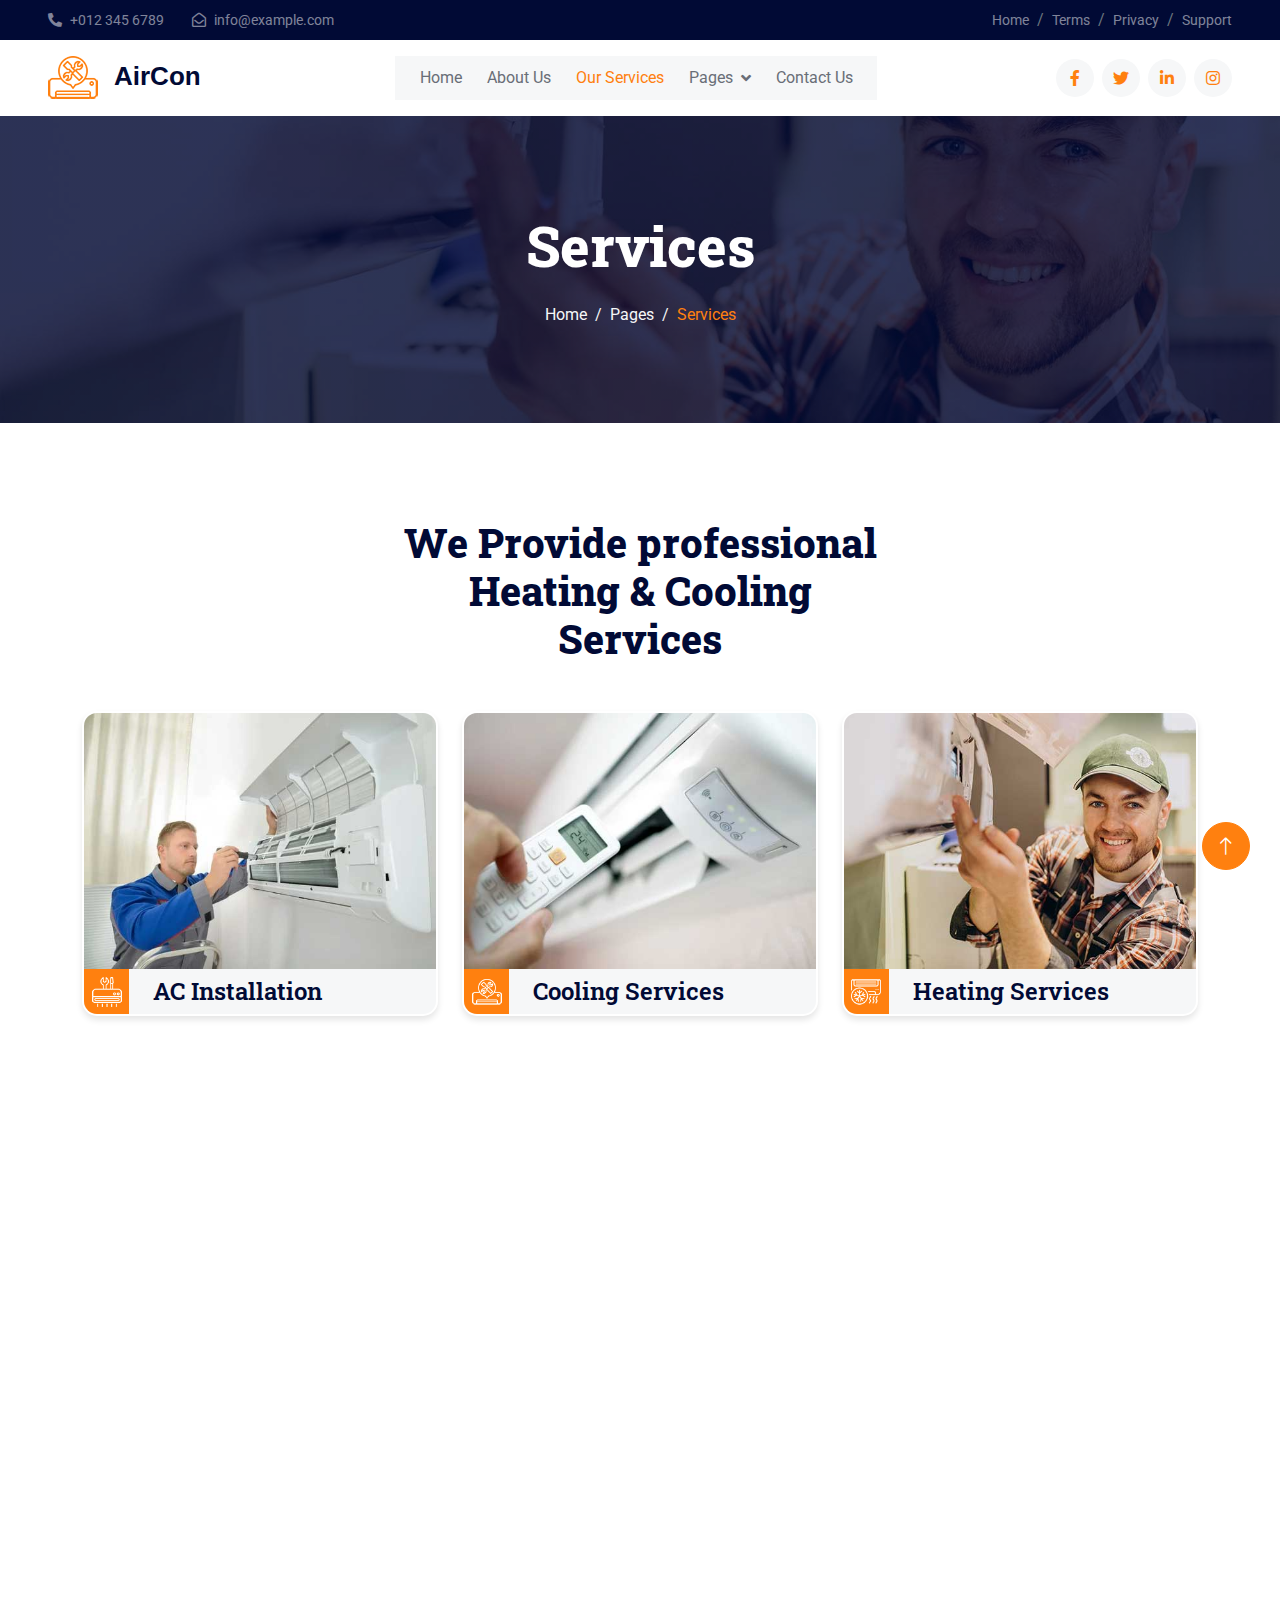
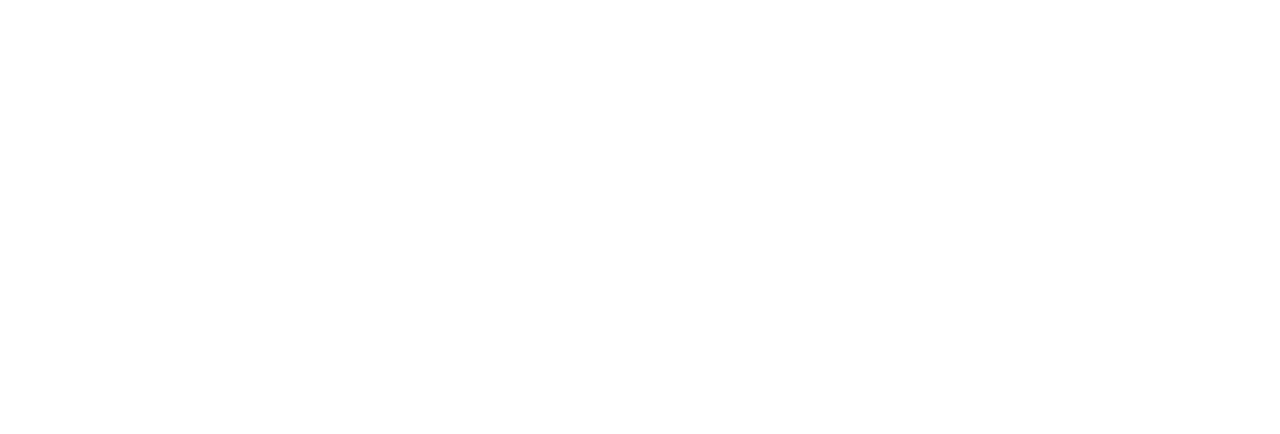
<file: service.html>
<!DOCTYPE html>
<html lang="en">

<head>
    <meta charset="utf-8">
    <title>AirCon - AC Repair Website Template</title>
    <meta content="width=device-width, initial-scale=1.0" name="viewport">
    <meta content="" name="keywords">
    <meta content="" name="description">

    <!-- Favicon -->
    <link href="img/favicon.ico" rel="icon">

    <!-- Google Web Fonts -->
    <link rel="preconnect" href="https://fonts.googleapis.com">
    <link rel="preconnect" href="https://fonts.gstatic.com" crossorigin>
    <link href="https://fonts.googleapis.com/css2?family=Roboto+Slab:wght@400;600;800&family=Roboto:wght@400;500;700&display=swap" rel="stylesheet"> 

    <!-- Icon Font Stylesheet -->
    <link href="https://cdnjs.cloudflare.com/ajax/libs/font-awesome/5.10.0/css/all.min.css" rel="stylesheet">
    <link href="https://cdn.jsdelivr.net/npm/bootstrap-icons@1.4.1/font/bootstrap-icons.css" rel="stylesheet">

    <!-- Libraries Stylesheet -->
    <link href="lib/animate/animate.min.css" rel="stylesheet">
    <link href="lib/owlcarousel/assets/owl.carousel.min.css" rel="stylesheet">

    <!-- Customized Bootstrap Stylesheet -->
    <link href="css/bootstrap.min.css" rel="stylesheet">

    <!-- Template Stylesheet -->
    <link href="css/style.css" rel="stylesheet">
</head>

<body>
    <!-- Spinner Start -->
    <div id="spinner" class="show bg-white position-fixed translate-middle w-100 vh-100 top-50 start-50 d-flex align-items-center justify-content-center">
        <div class="spinner-grow text-primary" role="status"></div>
    </div>
    <!-- Spinner End -->


    <!-- Topbar Start -->
    <div class="container-fluid bg-dark text-white-50 py-2 px-0 d-none d-lg-block">
        <div class="row gx-0 align-items-center">
            <div class="col-lg-7 px-5 text-start">
                <div class="h-100 d-inline-flex align-items-center me-4">
                    <small class="fa fa-phone-alt me-2"></small>
                    <small>+012 345 6789</small>
                </div>
                <div class="h-100 d-inline-flex align-items-center me-4">
                    <small class="far fa-envelope-open me-2"></small>
                    <small>info@example.com</small>
                </div>
            </div>
            <div class="col-lg-5 px-5 text-end">
                <ol class="breadcrumb justify-content-end mb-0">
                    <li class="breadcrumb-item"><a class="text-white-50 small" href="#">Home</a></li>
                    <li class="breadcrumb-item"><a class="text-white-50 small" href="#">Terms</a></li>
                    <li class="breadcrumb-item"><a class="text-white-50 small" href="#">Privacy</a></li>
                    <li class="breadcrumb-item"><a class="text-white-50 small" href="#">Support</a></li>
                </ol>
            </div>
        </div>
    </div>
    <!-- Topbar End -->


    <!-- Navbar Start -->
    <nav class="navbar navbar-expand-lg bg-white navbar-light sticky-top px-4 px-lg-5">
        <a href="index.html" class="navbar-brand d-flex align-items-center">
            <h1 class="m-0"><img class="img-fluid me-3" src="img/icon/icon-02-primary.png" alt="">AirCon</h1>
        </a>
        <button type="button" class="navbar-toggler" data-bs-toggle="collapse" data-bs-target="#navbarCollapse">
            <span class="navbar-toggler-icon"></span>
        </button>
        <div class="collapse navbar-collapse" id="navbarCollapse">
            <div class="navbar-nav mx-auto bg-light pe-4 py-3 py-lg-0">
                <a href="index.html" class="nav-item nav-link">Home</a>
                <a href="about.html" class="nav-item nav-link">About Us</a>
                <a href="service.html" class="nav-item nav-link active">Our Services</a>
                <div class="nav-item dropdown">
                    <a href="#" class="nav-link dropdown-toggle" data-bs-toggle="dropdown">Pages</a>
                    <div class="dropdown-menu bg-light border-0 m-0">
                        <a href="feature.html" class="dropdown-item">Features</a>
                        <a href="quote.html" class="dropdown-item">Free Quote</a>
                        <a href="team.html" class="dropdown-item">Our Team</a>
                        <a href="testimonial.html" class="dropdown-item">Testimonial</a>
                        <a href="404.html" class="dropdown-item">404 Page</a>
                    </div>
                </div>
                <a href="contact.html" class="nav-item nav-link">Contact Us</a>
            </div>
            <div class="h-100 d-lg-inline-flex align-items-center d-none">
                <a class="btn btn-square rounded-circle bg-light text-primary me-2" href=""><i class="fab fa-facebook-f"></i></a>
                <a class="btn btn-square rounded-circle bg-light text-primary me-2" href=""><i class="fab fa-twitter"></i></a>
                <a class="btn btn-square rounded-circle bg-light text-primary me-2" href=""><i class="fab fa-linkedin-in"></i></a>
                <a class="btn btn-square rounded-circle bg-light text-primary me-0" href=""><i class="fab fa-instagram"></i></a>
            </div>
        </div>
    </nav>
    <!-- Navbar End -->


    <!-- Page Header Start -->
    <div class="container-fluid page-header py-5 mb-5 wow fadeIn" data-wow-delay="0.1s">
        <div class="container text-center py-5">
            <h1 class="display-4 text-white animated slideInDown mb-4">Services</h1>
            <nav aria-label="breadcrumb animated slideInDown">
                <ol class="breadcrumb justify-content-center mb-0">
                    <li class="breadcrumb-item"><a href="#">Home</a></li>
                    <li class="breadcrumb-item"><a href="#">Pages</a></li>
                    <li class="breadcrumb-item active" aria-current="page">Services</li>
                </ol>
            </nav>
        </div>
    </div>
    <!-- Page Header End -->


    <!-- Service Start -->
    <div class="container-xxl py-5">
        <div class="container">
            <div class="text-center mx-auto wow fadeInUp" data-wow-delay="0.1s" style="max-width: 500px;">
                <h1 class="display-6 mb-5">We Provide professional Heating & Cooling Services</h1>
            </div>
            <div class="row g-4 justify-content-center">
                <div class="col-lg-4 col-md-6 wow fadeInUp" data-wow-delay="0.1s">
                    <div class="service-item">
                        <img class="img-fluid" src="img/service-1.jpg" alt="">
                        <div class="d-flex align-items-center bg-light">
                            <div class="service-icon flex-shrink-0 bg-primary">
                                <img class="img-fluid" src="img/icon/icon-01-light.png" alt="">
                            </div>
                            <a class="h4 mx-4 mb-0" href="">AC Installation</a>
                        </div>
                    </div>
                </div>
                <div class="col-lg-4 col-md-6 wow fadeInUp" data-wow-delay="0.3s">
                    <div class="service-item">
                        <img class="img-fluid" src="img/service-2.jpg" alt="">
                        <div class="d-flex align-items-center bg-light">
                            <div class="service-icon flex-shrink-0 bg-primary">
                                <img class="img-fluid" src="img/icon/icon-02-light.png" alt="">
                            </div>
                            <a class="h4 mx-4 mb-0" href="">Cooling Services</a>
                        </div>
                    </div>
                </div>
                <div class="col-lg-4 col-md-6 wow fadeInUp" data-wow-delay="0.5s">
                    <div class="service-item">
                        <img class="img-fluid" src="img/service-3.jpg" alt="">
                        <div class="d-flex align-items-center bg-light">
                            <div class="service-icon flex-shrink-0 bg-primary">
                                <img class="img-fluid" src="img/icon/icon-03-light.png" alt="">
                            </div>
                            <a class="h4 mx-4 mb-0" href="">Heating Services</a>
                        </div>
                    </div>
                </div>
                <div class="col-lg-4 col-md-6 wow fadeInUp" data-wow-delay="0.1s">
                    <div class="service-item">
                        <img class="img-fluid" src="img/service-4.jpg" alt="">
                        <div class="d-flex align-items-center bg-light">
                            <div class="service-icon flex-shrink-0 bg-primary">
                                <img class="img-fluid" src="img/icon/icon-04-light.png" alt="">
                            </div>
                            <a class="h4 mx-4 mb-0" href="">Maintenance & Repair</a>
                        </div>
                    </div>
                </div>
                <div class="col-lg-4 col-md-6 wow fadeInUp" data-wow-delay="0.3s">
                    <div class="service-item">
                        <img class="img-fluid" src="img/service-5.jpg" alt="">
                        <div class="d-flex align-items-center bg-light">
                            <div class="service-icon flex-shrink-0 bg-primary">
                                <img class="img-fluid" src="img/icon/icon-05-light.png" alt="">
                            </div>
                            <a class="h4 mx-4 mb-0" href="">Indoor Air Quality</a>
                        </div>
                    </div>
                </div>
                <div class="col-lg-4 col-md-6 wow fadeInUp" data-wow-delay="0.5s">
                    <div class="service-item">
                        <img class="img-fluid" src="img/service-6.jpg" alt="">
                        <div class="d-flex align-items-center bg-light">
                            <div class="service-icon flex-shrink-0 bg-primary">
                                <img class="img-fluid" src="img/icon/icon-06-light.png" alt="">
                            </div>
                            <a class="h4 mx-4 mb-0" href="">Annual Inspections</a>
                        </div>
                    </div>
                </div>
            </div>
        </div>
    </div>
    <!-- Service End -->
        

    <!-- Footer Start -->
    <div class="container-fluid bg-dark footer mt-5 pt-5 wow fadeIn" data-wow-delay="0.1s">
        <div class="container py-5">
            <div class="row g-5">
                <div class="col-md-6">
                    <h1 class="text-white mb-4"><img class="img-fluid me-3" src="img/icon/icon-02-light.png" alt="">AirCon</h1>
                    <span>Diam dolor diam ipsum sit. Aliqu diam amet diam et eos. Clita erat ipsum et lorem et sit, sed stet lorem sit clita. Diam dolor diam ipsum sit. Aliqu diam amet diam et eos. Clita erat ipsum et lorem et sit.</span>
                </div>
                <div class="col-md-6">
                    <h5 class="text-light mb-4">Newsletter</h5>
                    <p>Clita erat ipsum et lorem et sit, sed stet lorem sit clita.</p>
                    <div class="position-relative">
                        <input class="form-control bg-transparent w-100 py-3 ps-4 pe-5" type="text" placeholder="Your email">
                        <button type="button" class="btn btn-primary py-2 px-3 position-absolute top-0 end-0 mt-2 me-2">SignUp</button>
                    </div>
                </div>
                <div class="col-lg-3 col-md-6">
                    <h5 class="text-light mb-4">Get In Touch</h5>
                    <p><i class="fa fa-map-marker-alt me-3"></i>123 Street, New York, USA</p>
                    <p><i class="fa fa-phone-alt me-3"></i>+012 345 67890</p>
                    <p><i class="fa fa-envelope me-3"></i>info@example.com</p>
                </div>
                <div class="col-lg-3 col-md-6">
                    <h5 class="text-light mb-4">Our Services</h5>
                    <a class="btn btn-link" href="">AC Installation</a>
                    <a class="btn btn-link" href="">Cooling Services</a>
                    <a class="btn btn-link" href="">Heating Services</a>
                    <a class="btn btn-link" href="">Annual Inspections</a>
                </div>
                <div class="col-lg-3 col-md-6">
                    <h5 class="text-light mb-4">Quick Links</h5>
                    <a class="btn btn-link" href="">About Us</a>
                    <a class="btn btn-link" href="">Contact Us</a>
                    <a class="btn btn-link" href="">Our Services</a>
                    <a class="btn btn-link" href="">Terms & Condition</a>
                </div>
                <div class="col-lg-3 col-md-6">
                    <h5 class="text-light mb-4">Follow Us</h5>
                    <div class="d-flex">
                        <a class="btn btn-square rounded-circle me-1" href=""><i class="fab fa-twitter"></i></a>
                        <a class="btn btn-square rounded-circle me-1" href=""><i class="fab fa-facebook-f"></i></a>
                        <a class="btn btn-square rounded-circle me-1" href=""><i class="fab fa-youtube"></i></a>
                        <a class="btn btn-square rounded-circle me-1" href=""><i class="fab fa-linkedin-in"></i></a>
                    </div>
                </div>
            </div>
        </div>
        <div class="container-fluid copyright">
            <div class="container">
                <div class="row">
                    <div class="col-md-6 text-center text-md-start mb-3 mb-md-0">
                        &copy; <a href="#">Your Site Name</a>, All Right Reserved.
                    </div>
                    <div class="col-md-6 text-center text-md-end">
                        <!--/*** This template is free as long as you keep the footer author’s credit link/attribution link/backlink. If you'd like to use the template without the footer author’s credit link/attribution link/backlink, you can purchase the Credit Removal License from "https://htmlcodex.com/credit-removal". Thank you for your support. ***/-->
                        Designed By <a href="https://htmlcodex.com">HTML Codex</a>
                    </div>
                </div>
            </div>
        </div>
    </div>
    <!-- Footer End -->


    <!-- Back to Top -->
    <a href="#" class="btn btn-lg btn-primary btn-lg-square rounded-circle back-to-top"><i class="bi bi-arrow-up"></i></a>


    <!-- JavaScript Libraries -->
    <script src="https://code.jquery.com/jquery-3.4.1.min.js"></script>
    <script src="https://cdn.jsdelivr.net/npm/bootstrap@5.0.0/dist/js/bootstrap.bundle.min.js"></script>
    <script src="lib/wow/wow.min.js"></script>
    <script src="lib/easing/easing.min.js"></script>
    <script src="lib/waypoints/waypoints.min.js"></script>
    <script src="lib/owlcarousel/owl.carousel.min.js"></script>
    <script src="lib/counterup/counterup.min.js"></script>
    <script src="lib/parallax/parallax.min.js"></script>

    <!-- Template Javascript -->
    <script src="js/main.js"></script>
</body>

</html>
</file>
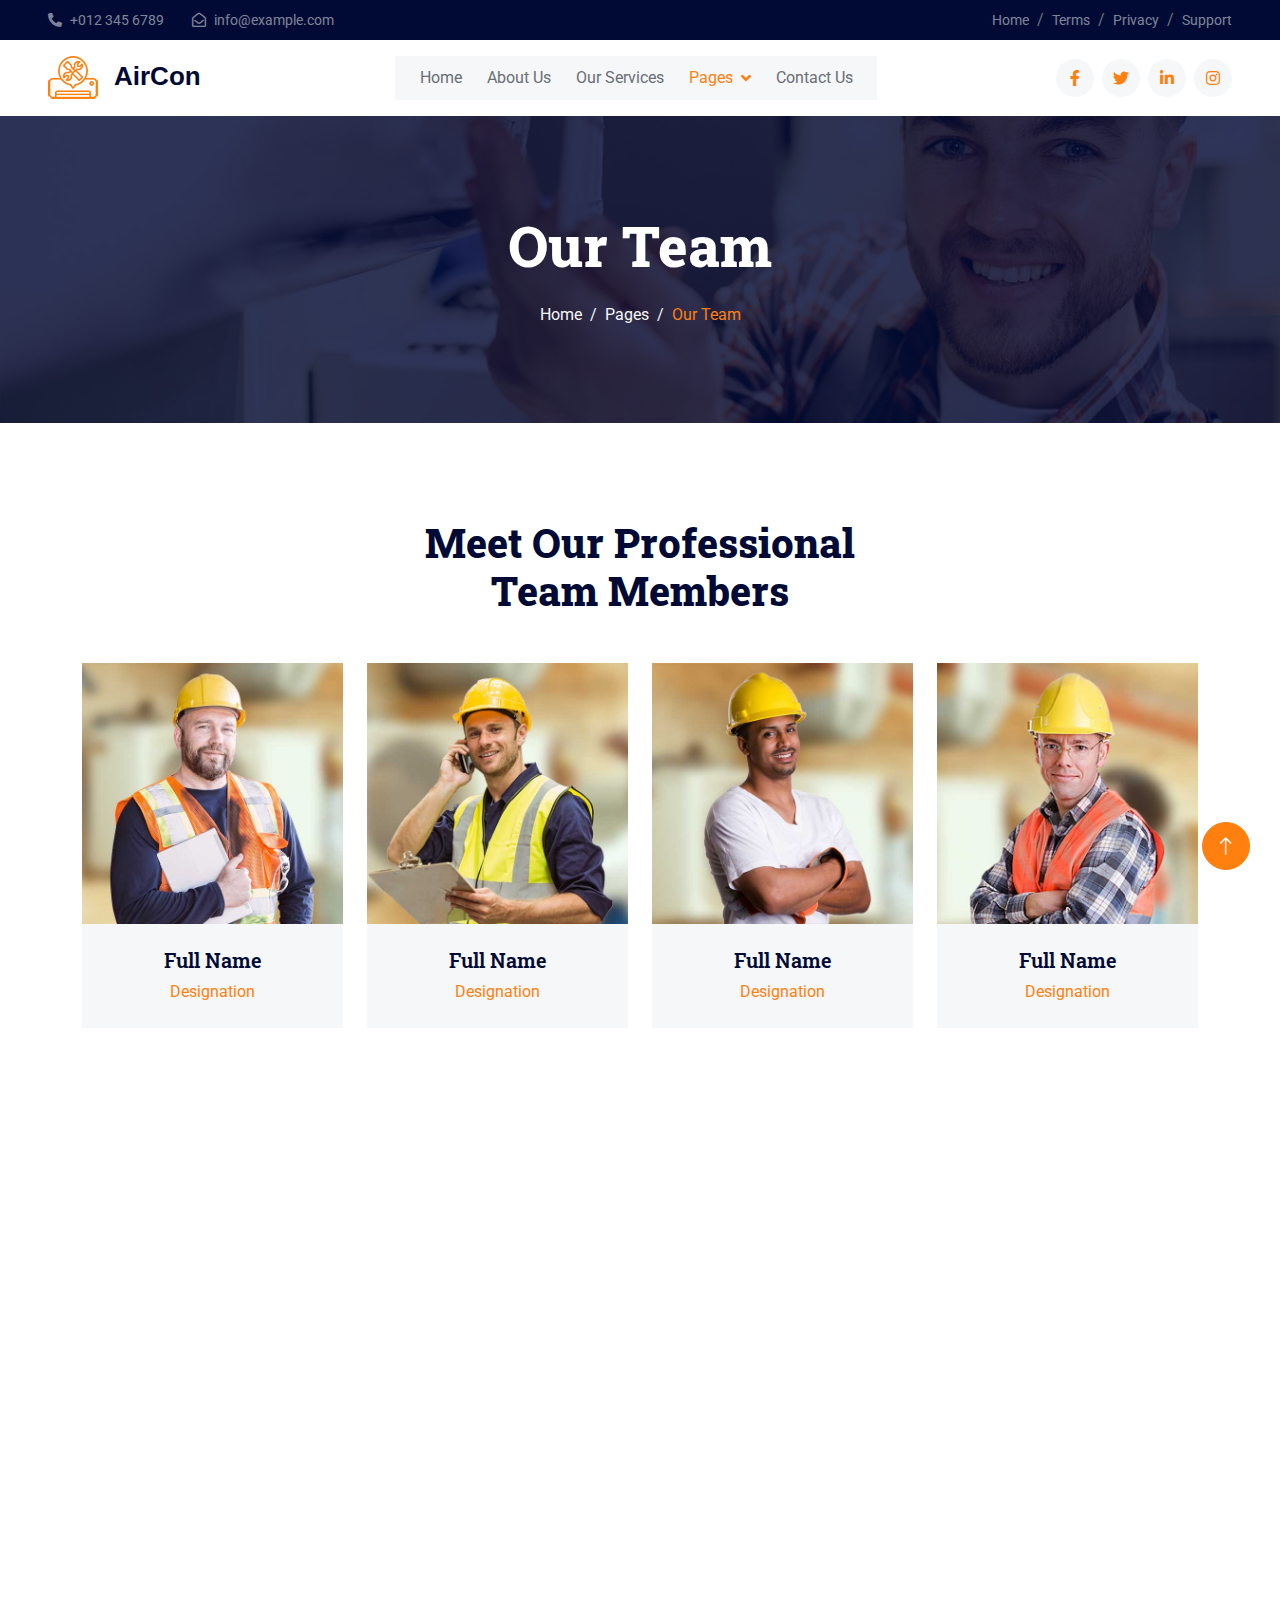
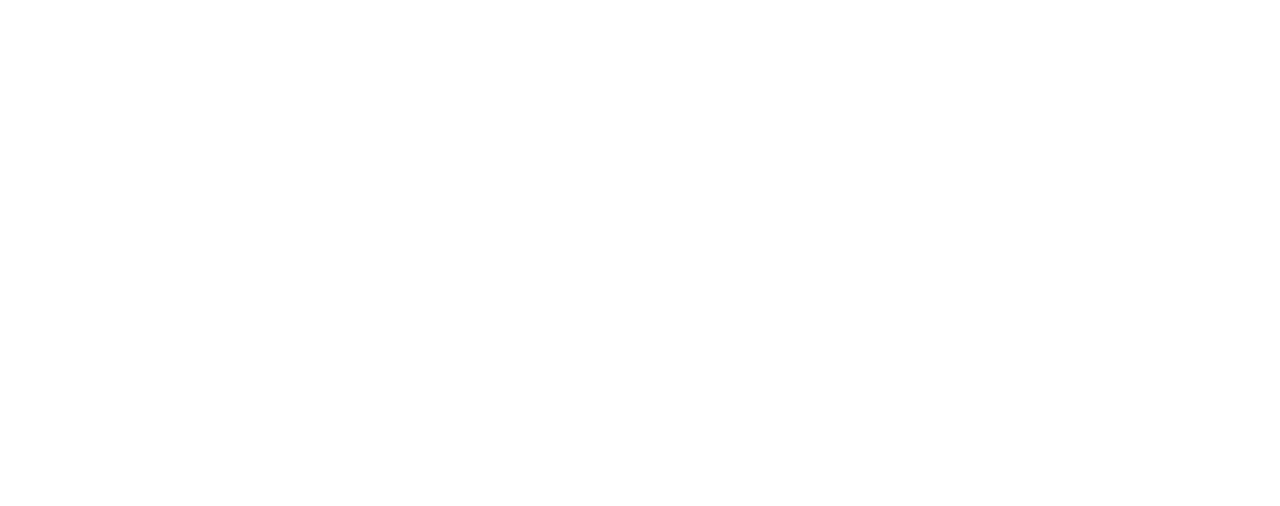
<file: team.html>
<!DOCTYPE html>
<html lang="en">

<head>
    <meta charset="utf-8">
    <title>AirCon - AC Repair Website Template</title>
    <meta content="width=device-width, initial-scale=1.0" name="viewport">
    <meta content="" name="keywords">
    <meta content="" name="description">

    <!-- Favicon -->
    <link href="img/favicon.ico" rel="icon">

    <!-- Google Web Fonts -->
    <link rel="preconnect" href="https://fonts.googleapis.com">
    <link rel="preconnect" href="https://fonts.gstatic.com" crossorigin>
    <link href="https://fonts.googleapis.com/css2?family=Roboto+Slab:wght@400;600;800&family=Roboto:wght@400;500;700&display=swap" rel="stylesheet"> 

    <!-- Icon Font Stylesheet -->
    <link href="https://cdnjs.cloudflare.com/ajax/libs/font-awesome/5.10.0/css/all.min.css" rel="stylesheet">
    <link href="https://cdn.jsdelivr.net/npm/bootstrap-icons@1.4.1/font/bootstrap-icons.css" rel="stylesheet">

    <!-- Libraries Stylesheet -->
    <link href="lib/animate/animate.min.css" rel="stylesheet">
    <link href="lib/owlcarousel/assets/owl.carousel.min.css" rel="stylesheet">

    <!-- Customized Bootstrap Stylesheet -->
    <link href="css/bootstrap.min.css" rel="stylesheet">

    <!-- Template Stylesheet -->
    <link href="css/style.css" rel="stylesheet">
</head>

<body>
    <!-- Spinner Start -->
    <div id="spinner" class="show bg-white position-fixed translate-middle w-100 vh-100 top-50 start-50 d-flex align-items-center justify-content-center">
        <div class="spinner-grow text-primary" role="status"></div>
    </div>
    <!-- Spinner End -->


    <!-- Topbar Start -->
    <div class="container-fluid bg-dark text-white-50 py-2 px-0 d-none d-lg-block">
        <div class="row gx-0 align-items-center">
            <div class="col-lg-7 px-5 text-start">
                <div class="h-100 d-inline-flex align-items-center me-4">
                    <small class="fa fa-phone-alt me-2"></small>
                    <small>+012 345 6789</small>
                </div>
                <div class="h-100 d-inline-flex align-items-center me-4">
                    <small class="far fa-envelope-open me-2"></small>
                    <small>info@example.com</small>
                </div>
            </div>
            <div class="col-lg-5 px-5 text-end">
                <ol class="breadcrumb justify-content-end mb-0">
                    <li class="breadcrumb-item"><a class="text-white-50 small" href="#">Home</a></li>
                    <li class="breadcrumb-item"><a class="text-white-50 small" href="#">Terms</a></li>
                    <li class="breadcrumb-item"><a class="text-white-50 small" href="#">Privacy</a></li>
                    <li class="breadcrumb-item"><a class="text-white-50 small" href="#">Support</a></li>
                </ol>
            </div>
        </div>
    </div>
    <!-- Topbar End -->


    <!-- Navbar Start -->
    <nav class="navbar navbar-expand-lg bg-white navbar-light sticky-top px-4 px-lg-5">
        <a href="index.html" class="navbar-brand d-flex align-items-center">
            <h1 class="m-0"><img class="img-fluid me-3" src="img/icon/icon-02-primary.png" alt="">AirCon</h1>
        </a>
        <button type="button" class="navbar-toggler" data-bs-toggle="collapse" data-bs-target="#navbarCollapse">
            <span class="navbar-toggler-icon"></span>
        </button>
        <div class="collapse navbar-collapse" id="navbarCollapse">
            <div class="navbar-nav mx-auto bg-light pe-4 py-3 py-lg-0">
                <a href="index.html" class="nav-item nav-link">Home</a>
                <a href="about.html" class="nav-item nav-link">About Us</a>
                <a href="service.html" class="nav-item nav-link">Our Services</a>
                <div class="nav-item dropdown">
                    <a href="#" class="nav-link dropdown-toggle active" data-bs-toggle="dropdown">Pages</a>
                    <div class="dropdown-menu bg-light border-0 m-0">
                        <a href="feature.html" class="dropdown-item">Features</a>
                        <a href="quote.html" class="dropdown-item">Free Quote</a>
                        <a href="team.html" class="dropdown-item active">Our Team</a>
                        <a href="testimonial.html" class="dropdown-item">Testimonial</a>
                        <a href="404.html" class="dropdown-item">404 Page</a>
                    </div>
                </div>
                <a href="contact.html" class="nav-item nav-link">Contact Us</a>
            </div>
            <div class="h-100 d-lg-inline-flex align-items-center d-none">
                <a class="btn btn-square rounded-circle bg-light text-primary me-2" href=""><i class="fab fa-facebook-f"></i></a>
                <a class="btn btn-square rounded-circle bg-light text-primary me-2" href=""><i class="fab fa-twitter"></i></a>
                <a class="btn btn-square rounded-circle bg-light text-primary me-2" href=""><i class="fab fa-linkedin-in"></i></a>
                <a class="btn btn-square rounded-circle bg-light text-primary me-0" href=""><i class="fab fa-instagram"></i></a>
            </div>
        </div>
    </nav>
    <!-- Navbar End -->


    <!-- Page Header Start -->
    <div class="container-fluid page-header py-5 mb-5 wow fadeIn" data-wow-delay="0.1s">
        <div class="container text-center py-5">
            <h1 class="display-4 text-white animated slideInDown mb-4">Our Team</h1>
            <nav aria-label="breadcrumb animated slideInDown">
                <ol class="breadcrumb justify-content-center mb-0">
                    <li class="breadcrumb-item"><a href="#">Home</a></li>
                    <li class="breadcrumb-item"><a href="#">Pages</a></li>
                    <li class="breadcrumb-item active" aria-current="page">Our Team</li>
                </ol>
            </nav>
        </div>
    </div>
    <!-- Page Header End -->


    <!-- Team Start -->
    <div class="container-xxl py-5">
        <div class="container">
            <div class="text-center mx-auto wow fadeInUp" data-wow-delay="0.1s" style="max-width: 500px;">
                <h1 class="display-6 mb-5">Meet Our Professional Team Members</h1>
            </div>
            <div class="row g-4">
                <div class="col-lg-3 col-md-6 wow fadeInUp" data-wow-delay="0.1s">
                    <div class="team-item">
                        <div class="team-img position-relative overflow-hidden">
                            <img class="img-fluid" src="img/team-1.jpg" alt="">
                            <div class="team-social">
                                <a class="btn btn-square btn-primary rounded-circle m-1" href=""><i class="fab fa-facebook-f"></i></a>
                                <a class="btn btn-square btn-primary rounded-circle m-1" href=""><i class="fab fa-twitter"></i></a>
                                <a class="btn btn-square btn-primary rounded-circle m-1" href=""><i class="fab fa-instagram"></i></a>
                            </div>
                        </div>
                        <div class="bg-light text-center p-4">
                            <h5>Full Name</h5>
                            <span class="text-primary">Designation</span>
                        </div>
                    </div>
                </div>
                <div class="col-lg-3 col-md-6 wow fadeInUp" data-wow-delay="0.3s">
                    <div class="team-item">
                        <div class="team-img position-relative overflow-hidden">
                            <img class="img-fluid" src="img/team-2.jpg" alt="">
                            <div class="team-social">
                                <a class="btn btn-square btn-primary rounded-circle m-1" href=""><i class="fab fa-facebook-f"></i></a>
                                <a class="btn btn-square btn-primary rounded-circle m-1" href=""><i class="fab fa-twitter"></i></a>
                                <a class="btn btn-square btn-primary rounded-circle m-1" href=""><i class="fab fa-instagram"></i></a>
                            </div>
                        </div>
                        <div class="bg-light text-center p-4">
                            <h5>Full Name</h5>
                            <span class="text-primary">Designation</span>
                        </div>
                    </div>
                </div>
                <div class="col-lg-3 col-md-6 wow fadeInUp" data-wow-delay="0.5s">
                    <div class="team-item">
                        <div class="team-img position-relative overflow-hidden">
                            <img class="img-fluid" src="img/team-3.jpg" alt="">
                            <div class="team-social">
                                <a class="btn btn-square btn-primary rounded-circle m-1" href=""><i class="fab fa-facebook-f"></i></a>
                                <a class="btn btn-square btn-primary rounded-circle m-1" href=""><i class="fab fa-twitter"></i></a>
                                <a class="btn btn-square btn-primary rounded-circle m-1" href=""><i class="fab fa-instagram"></i></a>
                            </div>
                        </div>
                        <div class="bg-light text-center p-4">
                            <h5>Full Name</h5>
                            <span class="text-primary">Designation</span>
                        </div>
                    </div>
                </div>
                <div class="col-lg-3 col-md-6 wow fadeInUp" data-wow-delay="0.7s">
                    <div class="team-item">
                        <div class="team-img position-relative overflow-hidden">
                            <img class="img-fluid" src="img/team-4.jpg" alt="">
                            <div class="team-social">
                                <a class="btn btn-square btn-primary rounded-circle m-1" href=""><i class="fab fa-facebook-f"></i></a>
                                <a class="btn btn-square btn-primary rounded-circle m-1" href=""><i class="fab fa-twitter"></i></a>
                                <a class="btn btn-square btn-primary rounded-circle m-1" href=""><i class="fab fa-instagram"></i></a>
                            </div>
                        </div>
                        <div class="bg-light text-center p-4">
                            <h5>Full Name</h5>
                            <span class="text-primary">Designation</span>
                        </div>
                    </div>
                </div>
                <div class="col-lg-3 col-md-6 wow fadeInUp" data-wow-delay="0.1s">
                    <div class="team-item">
                        <div class="team-img position-relative overflow-hidden">
                            <img class="img-fluid" src="img/team-2.jpg" alt="">
                            <div class="team-social">
                                <a class="btn btn-square btn-primary rounded-circle m-1" href=""><i class="fab fa-facebook-f"></i></a>
                                <a class="btn btn-square btn-primary rounded-circle m-1" href=""><i class="fab fa-twitter"></i></a>
                                <a class="btn btn-square btn-primary rounded-circle m-1" href=""><i class="fab fa-instagram"></i></a>
                            </div>
                        </div>
                        <div class="bg-light text-center p-4">
                            <h5>Full Name</h5>
                            <span class="text-primary">Designation</span>
                        </div>
                    </div>
                </div>
                <div class="col-lg-3 col-md-6 wow fadeInUp" data-wow-delay="0.3s">
                    <div class="team-item">
                        <div class="team-img position-relative overflow-hidden">
                            <img class="img-fluid" src="img/team-3.jpg" alt="">
                            <div class="team-social">
                                <a class="btn btn-square btn-primary rounded-circle m-1" href=""><i class="fab fa-facebook-f"></i></a>
                                <a class="btn btn-square btn-primary rounded-circle m-1" href=""><i class="fab fa-twitter"></i></a>
                                <a class="btn btn-square btn-primary rounded-circle m-1" href=""><i class="fab fa-instagram"></i></a>
                            </div>
                        </div>
                        <div class="bg-light text-center p-4">
                            <h5>Full Name</h5>
                            <span class="text-primary">Designation</span>
                        </div>
                    </div>
                </div>
                <div class="col-lg-3 col-md-6 wow fadeInUp" data-wow-delay="0.5s">
                    <div class="team-item">
                        <div class="team-img position-relative overflow-hidden">
                            <img class="img-fluid" src="img/team-4.jpg" alt="">
                            <div class="team-social">
                                <a class="btn btn-square btn-primary rounded-circle m-1" href=""><i class="fab fa-facebook-f"></i></a>
                                <a class="btn btn-square btn-primary rounded-circle m-1" href=""><i class="fab fa-twitter"></i></a>
                                <a class="btn btn-square btn-primary rounded-circle m-1" href=""><i class="fab fa-instagram"></i></a>
                            </div>
                        </div>
                        <div class="bg-light text-center p-4">
                            <h5>Full Name</h5>
                            <span class="text-primary">Designation</span>
                        </div>
                    </div>
                </div>
                <div class="col-lg-3 col-md-6 wow fadeInUp" data-wow-delay="0.7s">
                    <div class="team-item">
                        <div class="team-img position-relative overflow-hidden">
                            <img class="img-fluid" src="img/team-1.jpg" alt="">
                            <div class="team-social">
                                <a class="btn btn-square btn-primary rounded-circle m-1" href=""><i class="fab fa-facebook-f"></i></a>
                                <a class="btn btn-square btn-primary rounded-circle m-1" href=""><i class="fab fa-twitter"></i></a>
                                <a class="btn btn-square btn-primary rounded-circle m-1" href=""><i class="fab fa-instagram"></i></a>
                            </div>
                        </div>
                        <div class="bg-light text-center p-4">
                            <h5>Full Name</h5>
                            <span class="text-primary">Designation</span>
                        </div>
                    </div>
                </div>
            </div>
        </div>
    </div>
    <!-- Team End -->
        

    <!-- Footer Start -->
    <div class="container-fluid bg-dark footer mt-5 pt-5 wow fadeIn" data-wow-delay="0.1s">
        <div class="container py-5">
            <div class="row g-5">
                <div class="col-md-6">
                    <h1 class="text-white mb-4"><img class="img-fluid me-3" src="img/icon/icon-02-light.png" alt="">AirCon</h1>
                    <span>Diam dolor diam ipsum sit. Aliqu diam amet diam et eos. Clita erat ipsum et lorem et sit, sed stet lorem sit clita. Diam dolor diam ipsum sit. Aliqu diam amet diam et eos. Clita erat ipsum et lorem et sit.</span>
                </div>
                <div class="col-md-6">
                    <h5 class="text-light mb-4">Newsletter</h5>
                    <p>Clita erat ipsum et lorem et sit, sed stet lorem sit clita.</p>
                    <div class="position-relative">
                        <input class="form-control bg-transparent w-100 py-3 ps-4 pe-5" type="text" placeholder="Your email">
                        <button type="button" class="btn btn-primary py-2 px-3 position-absolute top-0 end-0 mt-2 me-2">SignUp</button>
                    </div>
                </div>
                <div class="col-lg-3 col-md-6">
                    <h5 class="text-light mb-4">Get In Touch</h5>
                    <p><i class="fa fa-map-marker-alt me-3"></i>123 Street, New York, USA</p>
                    <p><i class="fa fa-phone-alt me-3"></i>+012 345 67890</p>
                    <p><i class="fa fa-envelope me-3"></i>info@example.com</p>
                </div>
                <div class="col-lg-3 col-md-6">
                    <h5 class="text-light mb-4">Our Services</h5>
                    <a class="btn btn-link" href="">AC Installation</a>
                    <a class="btn btn-link" href="">Cooling Services</a>
                    <a class="btn btn-link" href="">Heating Services</a>
                    <a class="btn btn-link" href="">Annual Inspections</a>
                </div>
                <div class="col-lg-3 col-md-6">
                    <h5 class="text-light mb-4">Quick Links</h5>
                    <a class="btn btn-link" href="">About Us</a>
                    <a class="btn btn-link" href="">Contact Us</a>
                    <a class="btn btn-link" href="">Our Services</a>
                    <a class="btn btn-link" href="">Terms & Condition</a>
                </div>
                <div class="col-lg-3 col-md-6">
                    <h5 class="text-light mb-4">Follow Us</h5>
                    <div class="d-flex">
                        <a class="btn btn-square rounded-circle me-1" href=""><i class="fab fa-twitter"></i></a>
                        <a class="btn btn-square rounded-circle me-1" href=""><i class="fab fa-facebook-f"></i></a>
                        <a class="btn btn-square rounded-circle me-1" href=""><i class="fab fa-youtube"></i></a>
                        <a class="btn btn-square rounded-circle me-1" href=""><i class="fab fa-linkedin-in"></i></a>
                    </div>
                </div>
            </div>
        </div>
        <div class="container-fluid copyright">
            <div class="container">
                <div class="row">
                    <div class="col-md-6 text-center text-md-start mb-3 mb-md-0">
                        &copy; <a href="#">Your Site Name</a>, All Right Reserved.
                    </div>
                    <div class="col-md-6 text-center text-md-end">
                        <!--/*** This template is free as long as you keep the footer author’s credit link/attribution link/backlink. If you'd like to use the template without the footer author’s credit link/attribution link/backlink, you can purchase the Credit Removal License from "https://htmlcodex.com/credit-removal". Thank you for your support. ***/-->
                        Designed By <a href="https://htmlcodex.com">HTML Codex</a>
                    </div>
                </div>
            </div>
        </div>
    </div>
    <!-- Footer End -->


    <!-- Back to Top -->
    <a href="#" class="btn btn-lg btn-primary btn-lg-square rounded-circle back-to-top"><i class="bi bi-arrow-up"></i></a>


    <!-- JavaScript Libraries -->
    <script src="https://code.jquery.com/jquery-3.4.1.min.js"></script>
    <script src="https://cdn.jsdelivr.net/npm/bootstrap@5.0.0/dist/js/bootstrap.bundle.min.js"></script>
    <script src="lib/wow/wow.min.js"></script>
    <script src="lib/easing/easing.min.js"></script>
    <script src="lib/waypoints/waypoints.min.js"></script>
    <script src="lib/owlcarousel/owl.carousel.min.js"></script>
    <script src="lib/counterup/counterup.min.js"></script>
    <script src="lib/parallax/parallax.min.js"></script>

    <!-- Template Javascript -->
    <script src="js/main.js"></script>
</body>

</html>
</file>
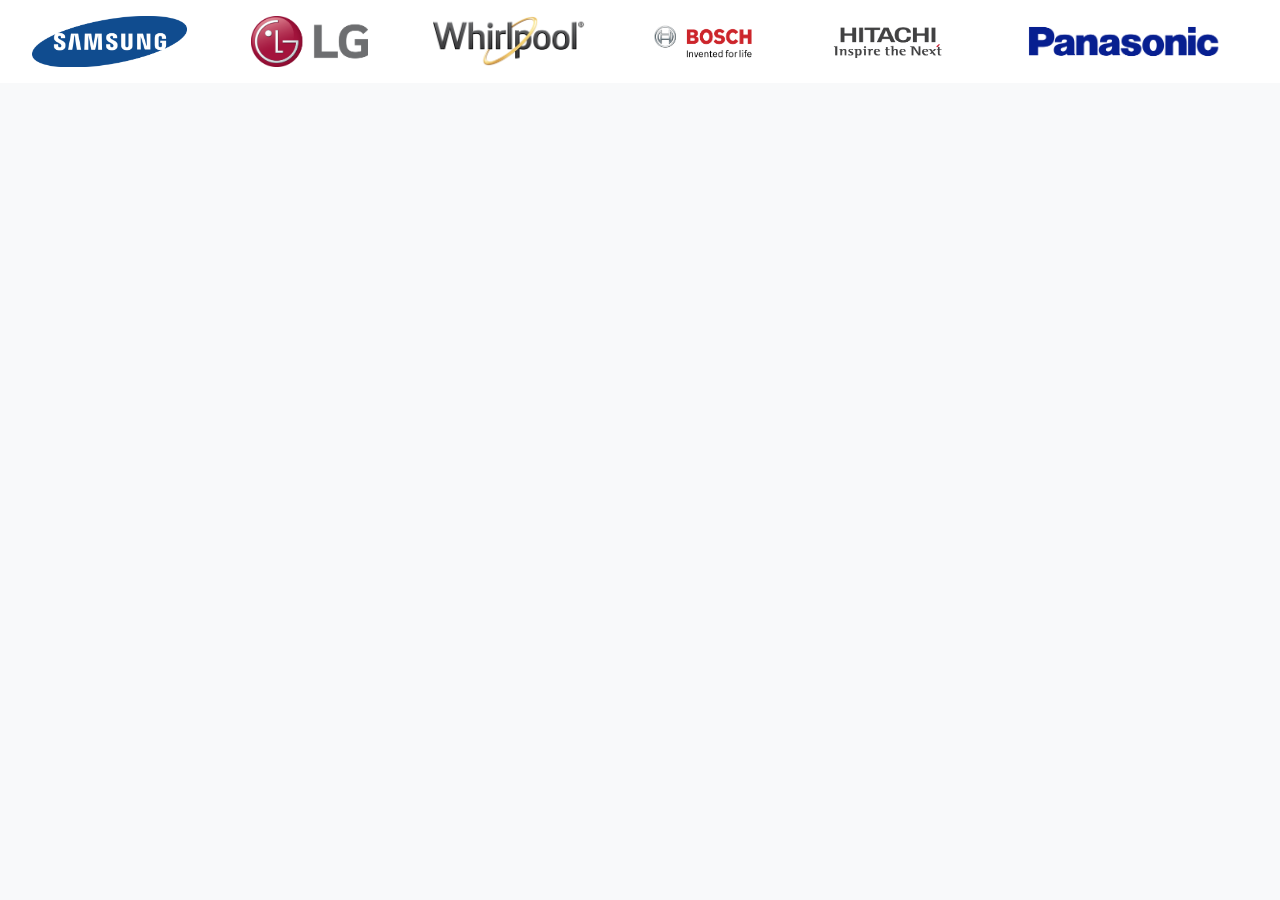
<file: test.html>
<!DOCTYPE html>
<html lang="en">
<head>
  <meta charset="UTF-8" />
  <meta name="viewport" content="width=device-width, initial-scale=1.0" />
  <title>Responsive Appliance Logo Marquee</title>
  <link href="https://cdn.jsdelivr.net/npm/bootstrap@5.0.0/dist/css/bootstrap.min.css" rel="stylesheet">

  <style>
    body {
      background-color: #f8f9fa;
    }

    .marquee-wrapper {
      overflow: hidden;
      background: white;
      padding: 1rem 0;
      position: relative;
    }

    .marquee-content {
      display: flex;
      width: max-content;
      animation: scrollMarquee 10s linear infinite;
      align-items: center;
    }

    .brand {
      display: inline-block;
      margin: 0 2rem;
      white-space: nowrap;
      flex-shrink: 0;
    }

    .brand img {
      height: 4vw;
      max-height: 60px;
      min-height: 30px;
      width: auto;
      object-fit: contain;
      filter: grayscale(20%);
      transition: transform 0.3s ease, filter 0.3s ease;
    }

    .brand img:hover {
      transform: scale(1.1);
      filter: none;
    }

    @keyframes scrollMarquee {
      0% {
        transform: translateX(0%);
      }
      100% {
        transform: translateX(-50%);
      }
    }

    @media (max-width: 576px) {
      .brand {
        margin: 0 1rem;
      }
      .brand img {
        height: 6vw;
      }
    }
  </style>
</head>
<body>

  <div class="container-fluid marquee-wrapper">
    <div class="marquee-content">
      <!-- Original Logo Set -->
      <span class="brand"><img src="img\logo\samsung.png" alt="Samsung" /></span>
      <span class="brand"><img src="img\logo\lg.png" alt="LG" /></span>
      <span class="brand"><img src="img\logo\whirlpool.png" alt="Whirlpool" /></span>
      <span class="brand"><img src="img\logo\bosch.png" alt="Bosch" /></span>
      <span class="brand"><img src="img\logo\hitachi.png" alt="Hitachi" /></span>
      <span class="brand"><img src="img\logo\anasonic.png" alt="Panasonic" /></span>
      <span class="brand"><img src="img\logo\ifb.png" alt="Ifb" /></span>
      <span class="brand"><img src="img\logo\haier.png" alt="Haier" /></span>
      <span class="brand"><img src="img\logo\carrier.png" alt="Carrier" /></span>
      <span class="brand"><img src="img\logo\daikin.png" alt="Daikin" /></span>

      <!-- Duplicated Logo Set -->
      <span class="brand"><img src="img\logo\godrej.png" alt="Godrej" /></span>
      <span class="brand"><img src="img\logo\llyod.png" alt="Llyod" /></span>
      <!-- <span class="brand"><img src="https://upload.wikimedia.org/wikipedia/commons/3/3a/Whirlpool_Logo_2017.svg" alt="Whirlpool" /></span>
      <span class="brand"><img src="https://upload.wikimedia.org/wikipedia/commons/d/da/Bosch-logo.svg" alt="Bosch" /></span>
      <span class="brand"><img src="https://upload.wikimedia.org/wikipedia/commons/8/80/General_Electric_logo.svg" alt="GE" /></span>
      <span class="brand"><img src="https://upload.wikimedia.org/wikipedia/commons/1/1b/Panasonic_logo.svg" alt="Panasonic" /></span>
      <span class="brand"><img src="https://upload.wikimedia.org/wikipedia/commons/7/79/Electrolux_Logo.svg" alt="Electrolux" /></span>
      <span class="brand"><img src="https://upload.wikimedia.org/wikipedia/commons/0/0b/Haier_logo.svg" alt="Haier" /></span>
      <span class="brand"><img src="https://upload.wikimedia.org/wikipedia/commons/6/6c/KitchenAid_Logo.svg" alt="KitchenAid" /></span>
      <span class="brand"><img src="https://upload.wikimedia.org/wikipedia/commons/9/99/Maytag_logo.svg" alt="Maytag" /></span> -->
    </div>
  </div>

  <script src="https://cdn.jsdelivr.net/npm/bootstrap@5.0.0/dist/js/bootstrap.bundle.min.js"></script>
</body>
</html>
</file>
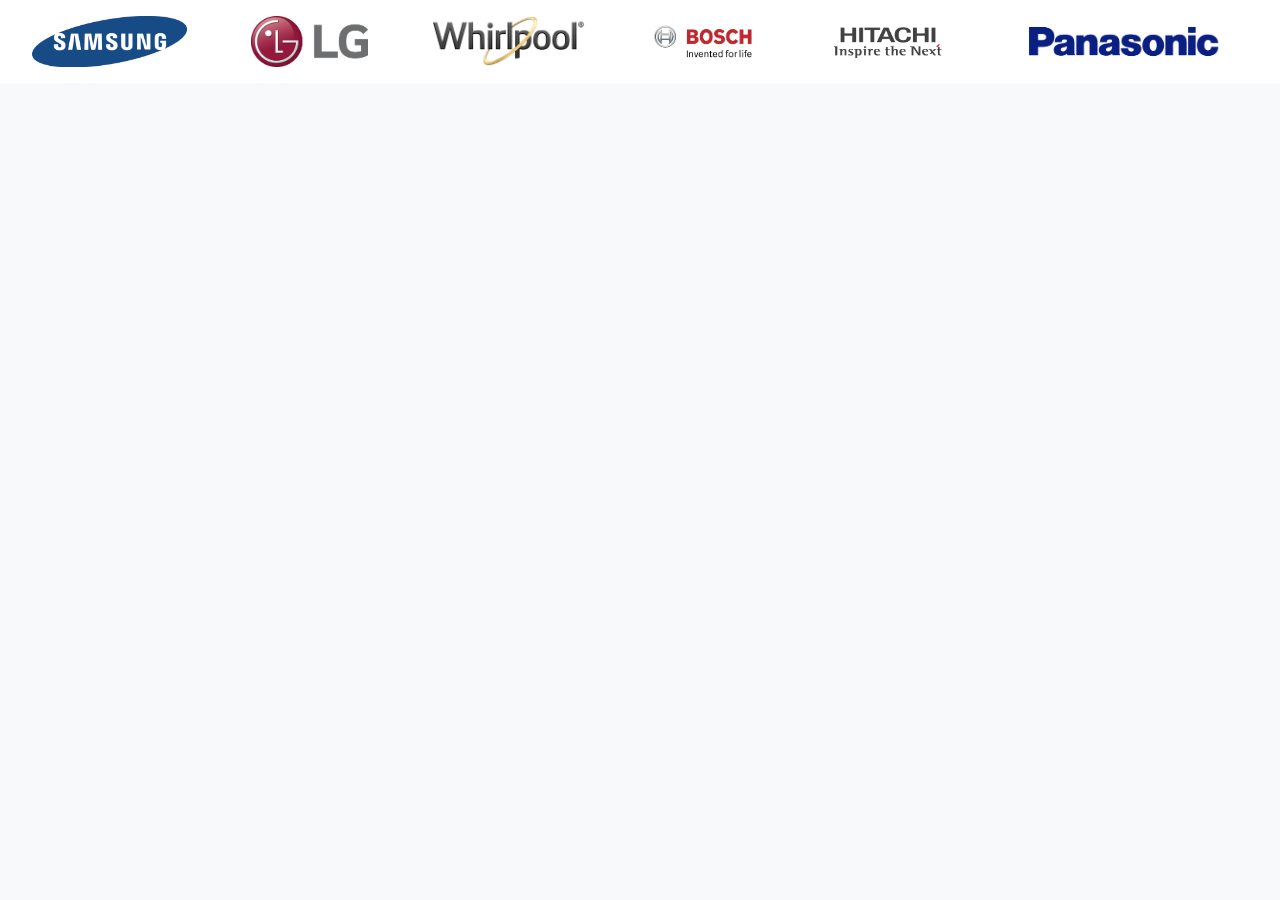
<file: test2.html>
<!DOCTYPE html>
<html lang="en">
<head>
  <meta charset="UTF-8">
  <meta name="viewport" content="width=device-width, initial-scale=1.0">
  <title>Seamless Logo Marquee Loop</title>
  <link href="https://cdn.jsdelivr.net/npm/bootstrap@5.0.0/dist/css/bootstrap.min.css" rel="stylesheet">
  <style>
    body {
      background-color: #f8f9fa;
    }

    .marquee-container {
      overflow: hidden;
      position: relative;
      background: white;
      padding: 1rem 0;
    }

    .marquee-track {
      display: flex;
      width: fit-content;
      animation: scroll 15s linear infinite;
    }

    .marquee-wrapper {
      display: flex;
      width: max-content;
    }

    .brand {
      margin: 0 2rem;
      flex-shrink: 0;
    }

    .brand img {
      height: 4vw;
      max-height: 60px;
      min-height: 30px;
      width: auto;
      object-fit: contain;
      filter: grayscale(30%);
      transition: transform 0.3s ease, filter 0.3s ease;
    }

    .brand img:hover {
      transform: scale(1.1);
      filter: none;
    }

    @keyframes scroll {
      0% {
        transform: translateX(0%);
      }
      100% {
        transform: translateX(-50%);
      }
    }

    @media (max-width: 576px) {
      .brand {
        margin: 0 1rem;
      }

      .brand img {
        height: 6vw;
      }
    }
  </style>
</head>
<body>

<div class="container-fluid marquee-container">
  <div class="marquee-track">
    <div class="marquee-wrapper">
      <!-- Logos - 1st set -->
      <span class="brand"><img src="img\logo\samsung.png" alt="Samsung" /></span>
      <span class="brand"><img src="img\logo\lg.png" alt="LG" /></span>
      <span class="brand"><img src="img\logo\whirlpool.png" alt="Whirlpool" /></span>
      <span class="brand"><img src="img\logo\bosch.png" alt="Bosch" /></span>
      <span class="brand"><img src="img\logo\hitachi.png" alt="Hitachi" /></span>
      <span class="brand"><img src="img\logo\anasonic.png" alt="Panasonic" /></span>
      <span class="brand"><img src="img\logo\ifb.png" alt="Ifb" /></span>
      <span class="brand"><img src="img\logo\haier.png" alt="Haier" /></span>
      <span class="brand"><img src="img\logo\carrier.png" alt="Carrier" /></span>
      <span class="brand"><img src="img\logo\daikin.png" alt="Daikin" /></span>
    </div>
    <div class="marquee-wrapper">
      <!-- Logos - duplicated for seamless loop -->
      <span class="brand"><img src="img\logo\samsung.png" alt="Samsung" /></span>
      <span class="brand"><img src="img\logo\lg.png" alt="LG" /></span>
      <span class="brand"><img src="img\logo\whirlpool.png" alt="Whirlpool" /></span>
      <span class="brand"><img src="img\logo\bosch.png" alt="Bosch" /></span>
      <span class="brand"><img src="img\logo\hitachi.png" alt="Hitachi" /></span>
      <span class="brand"><img src="img\logo\anasonic.png" alt="Panasonic" /></span>
      <span class="brand"><img src="img\logo\ifb.png" alt="Ifb" /></span>
      <span class="brand"><img src="img\logo\haier.png" alt="Haier" /></span>
      <span class="brand"><img src="img\logo\carrier.png" alt="Carrier" /></span>
      <span class="brand"><img src="img\logo\daikin.png" alt="Daikin" /></span>
    </div>
  </div>
</div>

<script src="https://cdn.jsdelivr.net/npm/bootstrap@5.0.0/dist/js/bootstrap.bundle.min.js"></script>
</body>
</html>
</file>
<file: css/style.css>
/********** Template CSS **********/
:root {
    --primary: #FF800F;
    /* --primary: #121212; */
    --secondary: #001064;
    --light: #F6F7F8;
    --dark: #010A35;
}

.back-to-top {
    position: fixed;
    display: none;
    right: 30px;
    bottom: 30px;
    z-index: 99;
}


/*** Spinner ***/
#spinner {
    opacity: 0;
    visibility: hidden;
    transition: opacity .5s ease-out, visibility 0s linear .5s;
    z-index: 99999;
}

#spinner.show {
    transition: opacity .5s ease-out, visibility 0s linear 0s;
    visibility: visible;
    opacity: 1;
}

h2{
    text-align: center;
    color: #191a50;
}

/*** Button ***/
.btn {
    transition: .5s;
}

.btn.btn-primary,
.btn.btn-outline-primary:hover,
.btn.btn-secondary,
.btn.btn-outline-secondary:hover {
    color: #FFFFFF;
}

.btn.btn-primary:hover {
    background: var(--secondary);
    border-color: var(--secondary);
}

.btn.btn-secondary:hover {
    background: var(--primary);
    border-color: var(--primary);
}

.btn-square {
    width: 38px;
    height: 38px;
}

.btn-sm-square {
    width: 32px;
    height: 32px;
}

.btn-lg-square {
    width: 48px;
    height: 48px;
}

.btn-square,
.btn-sm-square,
.btn-lg-square {
    padding: 0;
    display: flex;
    align-items: center;
    justify-content: center;
    font-weight: normal;
}


/*** Navbar ***/
.navbar.sticky-top {
    top: -100px;
    transition: .5s;
}

.navbar .navbar-brand img {
    max-height: 60px;
}

.navbar .navbar-nav .nav-link {
    margin-left: 25px;
    padding: 10px 0;
    color: #696E77;
    font-weight: 400;
    outline: none;
}

.navbar .navbar-nav .nav-link:hover,
.navbar .navbar-nav .nav-link.active {
    color: var(--primary);
}

.navbar .dropdown-toggle::after {
    border: none;
    content: "\f107";
    font-family: "Font Awesome 5 Free";
    font-weight: 900;
    vertical-align: middle;
    margin-left: 8px;
}

@media (max-width: 991.98px) {
    .navbar .navbar-brand img {
        max-height: 45px;
    }

    .navbar .navbar-nav {
        margin-top: 20px;
        margin-bottom: 15px;
    }

    .navbar .nav-item .dropdown-menu {
        padding-left: 30px;
    }
}

@media (min-width: 992px) {
    .navbar .nav-item .dropdown-menu {
        display: block;
        border: none;
        margin-top: 0;
        top: 150%;
        right: 0;
        opacity: 0;
        visibility: hidden;
        transition: .5s;
    }

    .navbar .nav-item:hover .dropdown-menu {
        top: 100%;
        visibility: visible;
        transition: .5s;
        opacity: 1;
    }
}


/*** Header ***/
.carousel-caption {
    top: 0;
    left: 0;
    right: 0;
    bottom: 0;
    display: flex;
    align-items: center;
    justify-content: center;
    text-align: center;
    background: rgba(1, 10, 53, .8);
    z-index: 1;
}

.carousel-control-prev,
.carousel-control-next {
    width: 15%;
}

.carousel-control-prev-icon,
.carousel-control-next-icon {
    width: 3rem;
    height: 3rem;
    background-color: var(--dark);
    border: 12px solid var(--dark);
    border-radius: 3rem;
}

@media (max-width: 768px) {
    #header-carousel .carousel-item {
        position: relative;
        min-height: 450px;
    }
    
    #header-carousel .carousel-item img {
        position: absolute;
        width: 100%;
        height: 100%;
        object-fit: cover;
    }
}

.page-header {
    background: linear-gradient(rgba(1, 10, 53, .8), rgba(1, 10, 53, .8)), url(../img/carousel-1.jpg) center center no-repeat;
    background-size: cover;
}

.page-header .breadcrumb-item a,
.page-header .breadcrumb-item+.breadcrumb-item::before {
    color: var(--light);
}

.page-header .breadcrumb-item a:hover,
.page-header .breadcrumb-item.active {
    color: var(--primary);
}


/*** Facts ***/
.facts {
	position: relative;
}

.facts * {
	position: relative;
	z-index: 1;
}

.facts::after {
	position: absolute;
	content: "";
	width: 100%;
	height: 100%;
	top: 0;
	left: 0;
    background: rgba(1, 10, 53, .8);
}


/*** Quote ***/
@media (min-width: 992px) {
    .container.quote {
        max-width: 100% !important;
    }

    .container.quote .quote-text {
        padding-left: calc(((100% - 960px) / 2) + .75rem);
    }

    .container.quote .quote-form {
        padding-right: calc(((100% - 960px) / 2) + .75rem);
    }
}

@media (min-width: 1200px) {
    .container.quote .quote-text  {
        padding-left: calc(((100% - 1140px) / 2) + .75rem);
    }

    .container.quote .quote-form  {
        padding-right: calc(((100% - 1140px) / 2) + .75rem);
    }
}

@media (min-width: 1400px) {
    .container.quote .quote-text  {
        padding-left: calc(((100% - 1320px) / 2) + .75rem);
    }

    .container.quote .quote-form  {
        padding-right: calc(((100% - 1320px) / 2) + .75rem);
    }
}

.container.quote .quote-text,
.container.quote .quote-form {
	position: relative;
}

.container.quote .quote-text *,
.container.quote .quote-form * {
	position: relative;
	z-index: 1;
}

.container.quote .quote-text::after,
.container.quote .quote-form::after {
	position: absolute;
	content: "";
	width: 100%;
	height: 100%;
	top: 0;
	left: 0;
}

.container.quote .quote-text::after {
    background: rgba(1, 10, 53, .8);
}

.container.quote .quote-form::after {
    background: rgba(255, 255, 255, .8);
}

.container.quote .quote-text .h-100,
.container.quote .quote-form .h-100 {
    padding: 6rem 0;
    display: flex;
    flex-direction: column;
    justify-content: center;
}


/*** Service ***/
/* .service-item .service-icon {
    width: 90px;
    height: 90px;
    display: flex;
    align-items: center;
    justify-content: center;
}

.service-item .service-icon img {
    max-width: 60px;
    max-height: 60px;
} */
.service-item .service-icon {
    width: 45px;
    height: 45px;
    display: flex;
    align-items: center;
    justify-content: center;
}

.service-item .service-icon img {
    max-width: 30px;
    max-height: 30px;
}


/*** Team ***/
.team-item .team-img::before,
.team-item .team-img::after {
    position: absolute;
    content: "";
    width: 0;
    height: 100%;
    top: 0;
    left: 0;
    background: rgba(1, 10, 53, .8);
    transition: .5s;
}

.team-item .team-img::after {
    left: auto;
    right: 0;
}

.team-item:hover .team-img::before,
.team-item:hover .team-img::after {
    width: 50%;
}

.team-item .team-img .team-social {
    position: absolute;
    width: 100%;
    height: 100%;
    top: 0;
    left: 0;
    display: flex;
    align-items: center;
    justify-content: center;
    transition: .5s;
    z-index: 3;
    opacity: 0;
}

.team-item:hover .team-img .team-social {
    transition-delay: .3s;
    opacity: 1;
}


/*** Testimonial ***/
.animated.pulse {
    animation-duration: 1.5s;
}

.testimonial-left,
.testimonial-right {
    position: relative;
}

.testimonial-left img,
.testimonial-right img {
    position: absolute;
    border-radius: 70px;
}

.testimonial-left img:nth-child(1),
.testimonial-right img:nth-child(3) {
    width: 70px;
    height: 70px;
    top: 10%;
    left: 50%;
    transform: translateX(-50%);
}

.testimonial-left img:nth-child(2),
.testimonial-right img:nth-child(2) {
    width: 60px;
    height: 60px;
    top: 50%;
    left: 10%;
    transform: translateY(-50%);
}

.testimonial-left img:nth-child(3),
.testimonial-right img:nth-child(1) {
    width: 50px;
    height: 50px;
    bottom: 10%;
    right: 10%;
}

.testimonial-carousel .owl-item img {
    width: 100px;
    height: 100px;
    border-radius: 100px;
}

.testimonial-carousel .owl-nav {
    margin-top: 30px;
    display: flex;
    justify-content: center;
}

.testimonial-carousel .owl-nav .owl-prev,
.testimonial-carousel .owl-nav .owl-next {
    margin: 0 5px;
    width: 45px;
    height: 45px;
    display: flex;
    align-items: center;
    justify-content: center;
    color: #FFFFFF;
    background: var(--primary);
    border-radius: 45px;
    font-size: 22px;
    transition: .5s;
}

.testimonial-carousel .owl-nav .owl-prev:hover,
.testimonial-carousel .owl-nav .owl-next:hover {
    background: var(--secondary);
}


/*** Footer ***/
.footer {
    color: #7F8499;
}

.footer .btn.btn-link {
    display: block;
    margin-bottom: 5px;
    padding: 0;
    text-align: left;
    color: #7F8499;
    font-weight: normal;
    text-transform: capitalize;
    transition: .3s;
}

.footer .btn.btn-link::before {
    position: relative;
    content: "\f105";
    font-family: "Font Awesome 5 Free";
    font-weight: 900;
    color: #7F8499;
    margin-right: 10px;
}

.footer .btn.btn-link:hover {
    color: var(--primary);
    letter-spacing: 1px;
    box-shadow: none;
}

.footer .btn.btn-square {
    color: #7F8499;
    border: 1px solid #7F8499;
}

.footer .btn.btn-square:hover {
    color: var(--light);
    border-color: var(--primary);
}

.footer .copyright {
    padding: 25px 0;
    border-top: 1px solid rgba(256, 256, 256, .1);
}

.footer .copyright a {
    color: var(--primary);
}

.footer .copyright a:hover {
    color: #FFFFFF;
}
@media (max-width: 576px) { 
    /* Styles for mobile screens */
    .image-container-top {
        width: 90%; /* Set the div width */
        height: auto; /* Set the div height */
        margin: auto;
        
    }
    
    .image-container-top img {
        max-width: 100%;
        height: auto;
        display: block;
    }
}


.img-container {
    height: 100%;
    display: flex;
    justify-content: center;
    align-items: center;
}

.img-container img {
    object-fit: contain;  /* Ensures the image maintains aspect ratio and fits within the container */
    width: 100%;
    height: auto;
}
.img-container {
    overflow: hidden;
    position: relative;
    border-radius: 8px;
}

.img-container img {
    transition: transform 0.3s ease-in-out, box-shadow 0.3s ease-in-out;
    border-radius: 15px;
    display: block;
    
}

/* Hover effect */
a:hover .img-container img {
    transform: scale(1.1);
    box-shadow: 0px 4px 10px rgba(0, 0, 0, 0.2);
}

/* Click effect */
a:active .img-container img {
    transform: scale(1.05);
    box-shadow: 0px 2px 5px rgba(0, 0, 0, 0.3);
}
.glow-effect {
    border: 3px solid #9a9a9a;
    box-shadow: 0 0 10px #000000;
}
.glow-text {
    font-weight: bold;
   
}
.image-container-top {
    width: 100%; /* Set the div width */
}

.image-container-top img {
    max-width: 100%;
    height: 80vh;
    margin: auto;
    display: block;
}
.step-box {
    background: white;
    padding: 20px;
    border-radius: 15px;
    box-shadow: 0 4px 6px rgba(0, 0, 0, 0.1);
    border: 1px solid #ccc; /* Thin, light gray border */
    border-radius: 8px; /* Optional: Rounded corners */
}
.step-box i {
    font-size: 30px;
    color: #FF800F;
    display: block;
     display: flex;
    justify-content: center;
    align-items: center;
}

.service-item {
    overflow: hidden;
    border-radius: 15px;
    border: 2px solid transparent;
    animation: glowing-border 1.5s infinite alternate;
    box-shadow: 0 4px 6px rgba(0, 0, 0, 0.1);
}

@keyframes glowing-border {
    0% { border-color: #FF800F; box-shadow: 0 0 2px #FF800F; }
    100% { border-color: #FF800F; box-shadow: 0 0 5px #FF800F; }
}
.service-item a {
    
    display: block;
    position: relative;
    text-align: center;
    border-radius: 15px;
    transition: transform 0.2s, box-shadow 0.2s;
}


.service-item a:active {
    transform: scale(0.95);
    box-shadow: 0px 2px 5px rgba(0, 0, 0, 0.15);
}
.step-box p{
    font-weight: bolder;
    color: #000000;
}
.navbar-brand h1 {
    font-family: 'Poppins', sans-serif;
    font-size: 26px;
}

.text-primary {
    color: #007bff; /* Blue for trust */
}

.text-warning {
    color: #ff9800; /* Orange for energy */
}
.marquee-container {
    overflow: hidden;
    position: relative;
    background: white;
    padding: 1rem 0;
  }

  .marquee-track {
    display: flex;
    width: fit-content;
    animation: scroll 15s linear infinite;
  }

  .marquee-wrapper {
    display: flex;
    width: max-content;
  }

  .brand {
    margin: 0 2rem;
    flex-shrink: 0;
  }

  .brand img {
    height: 4vw;
    max-height: 60px;
    min-height: 30px;
    width: auto;
    object-fit: contain;
    filter: grayscale(30%);
    transition: transform 0.3s ease, filter 0.3s ease;
  }

  .brand img:hover {
    transform: scale(1.1);
    filter: none;
  }

  @keyframes scroll {
    0% {
      transform: translateX(0%);
    }
    100% {
      transform: translateX(-50%);
    }
  }

  @media (max-width: 576px) {
    .brand {
      margin: 0 1rem;
    }

    .brand img {
      height: 6vw;
    }
  }
</file>
